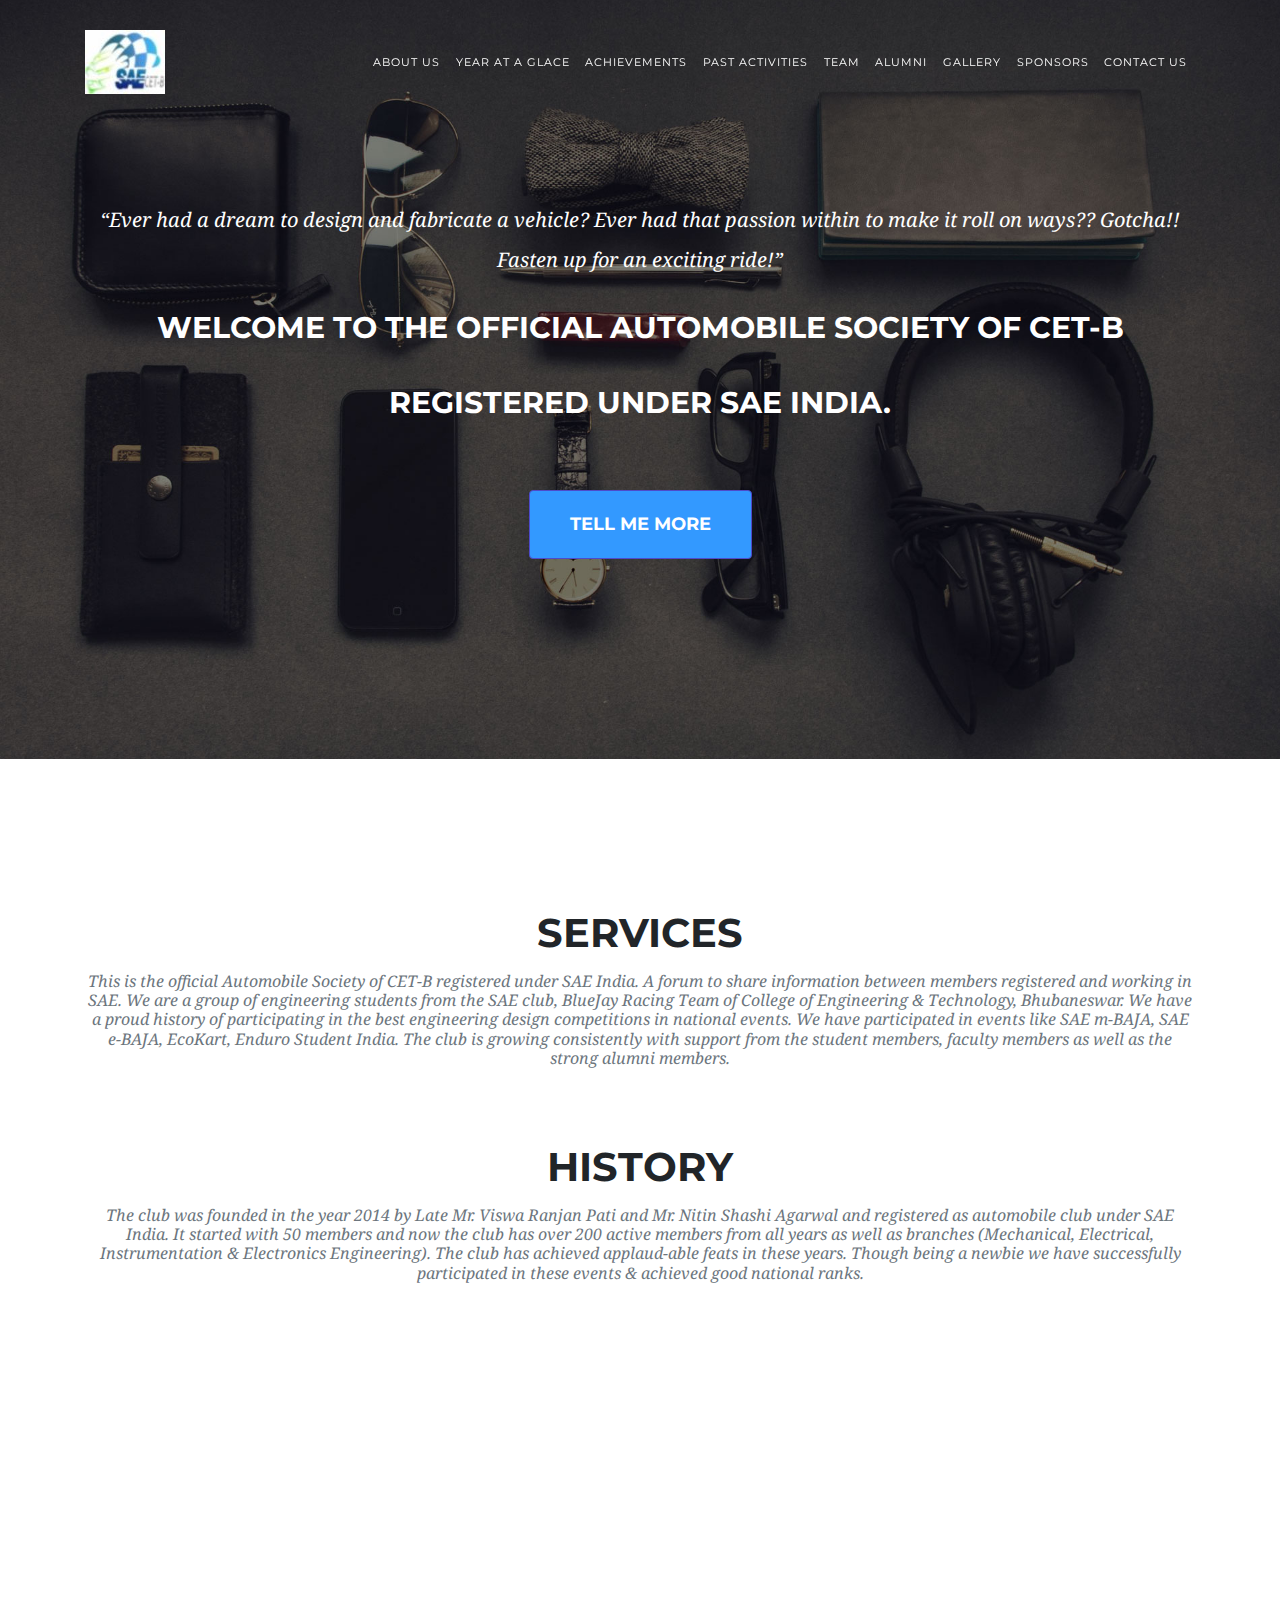
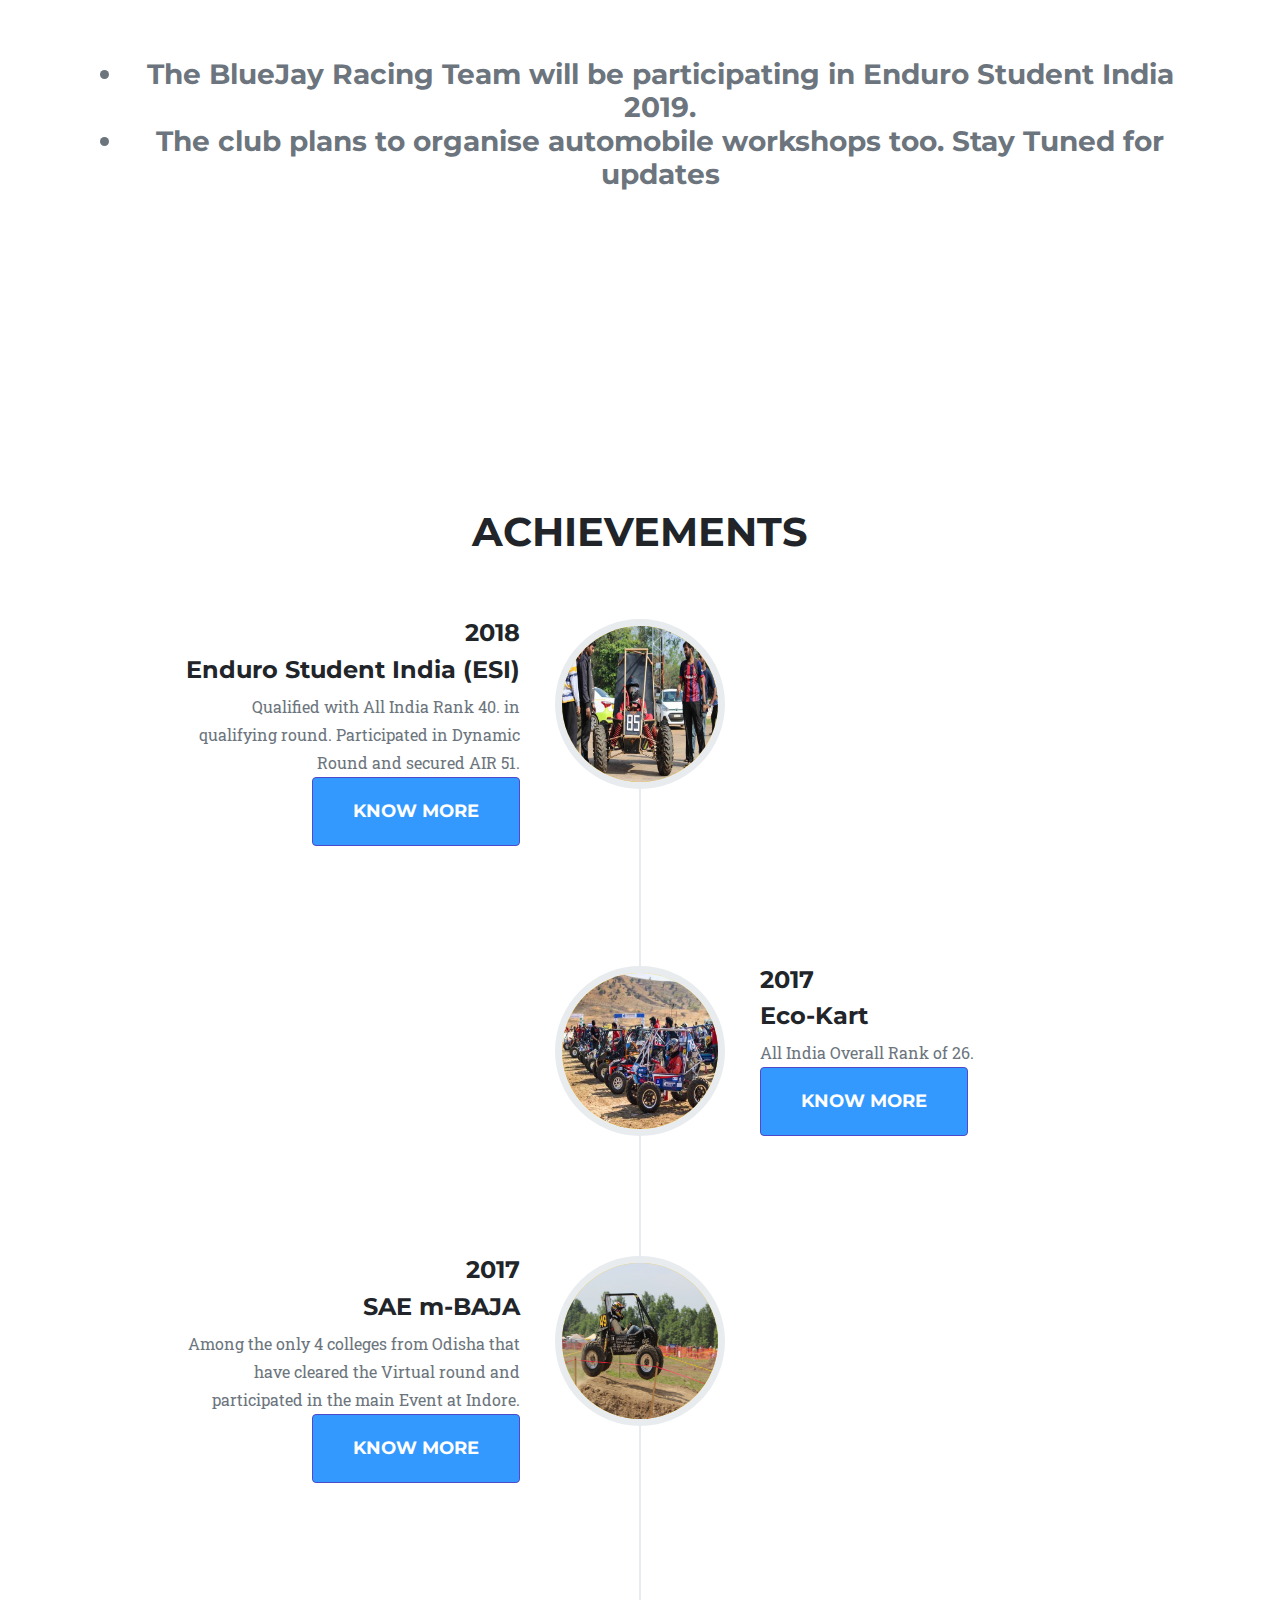
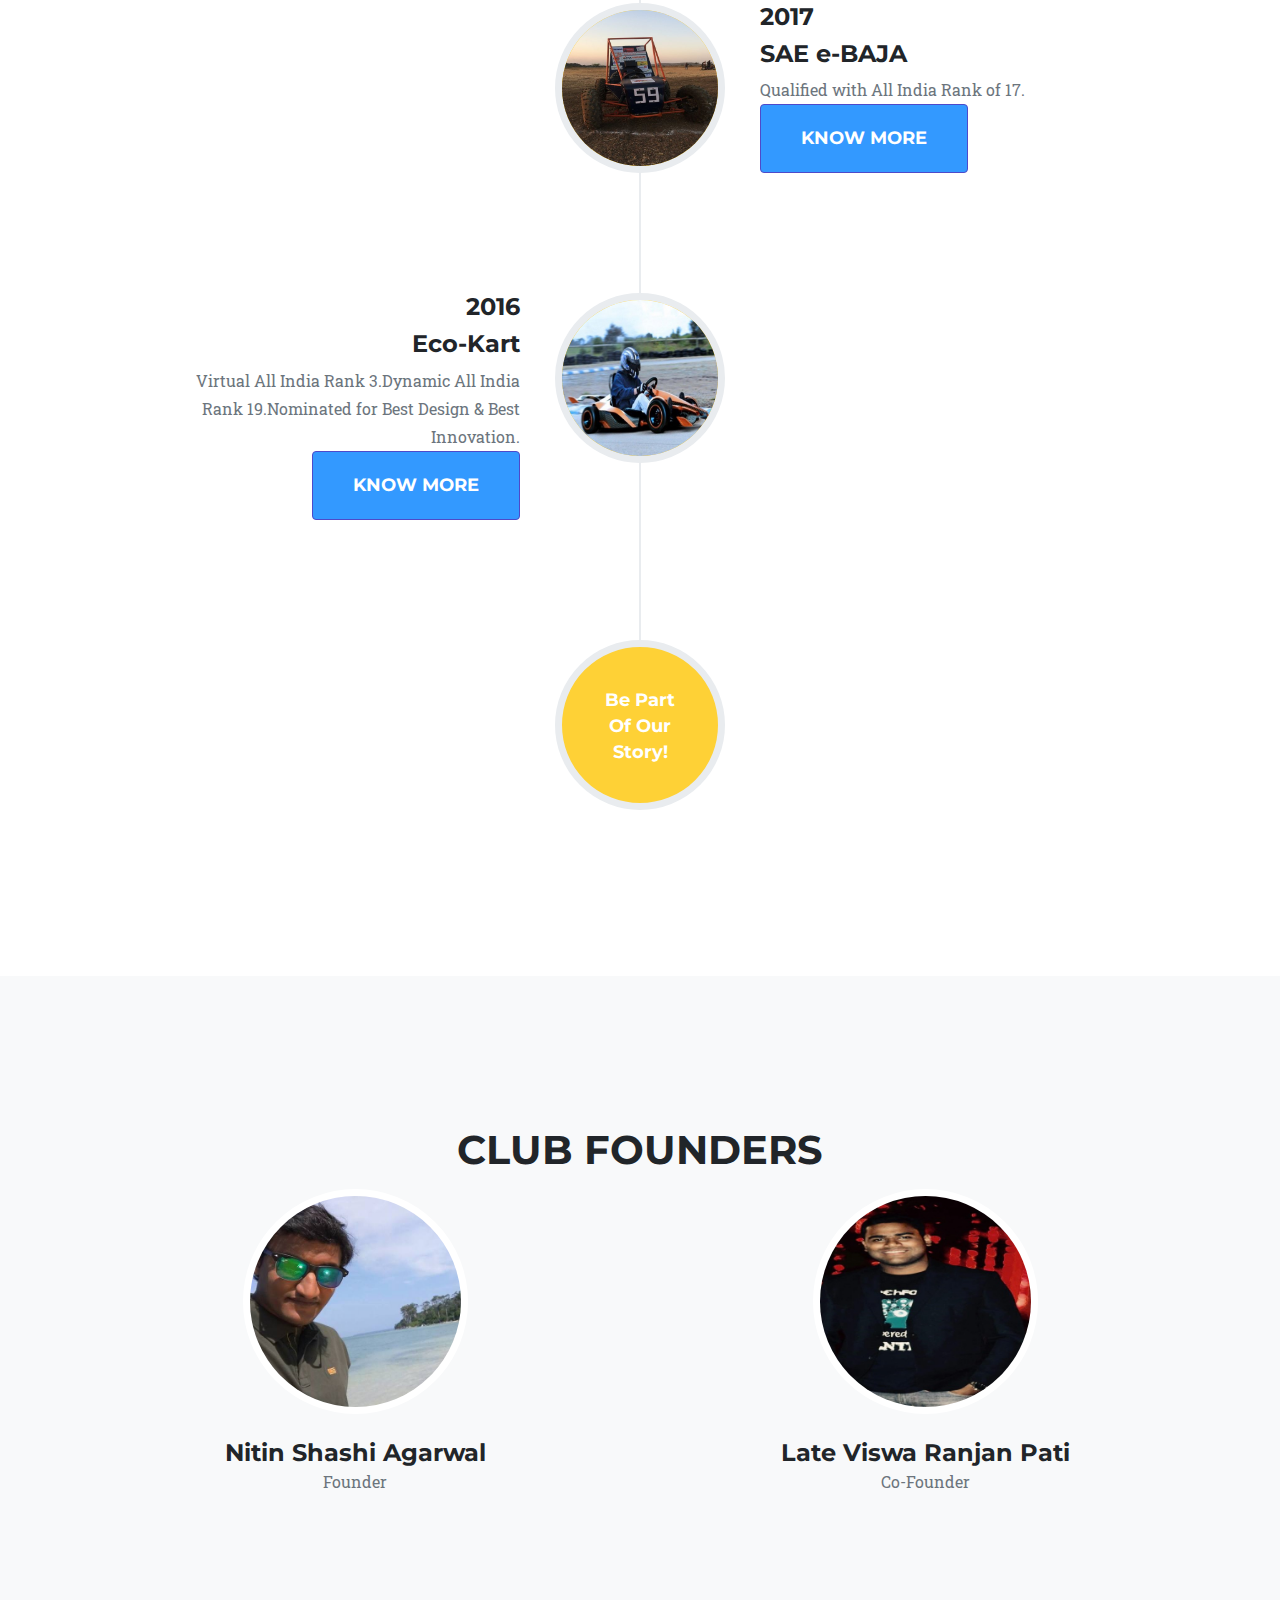
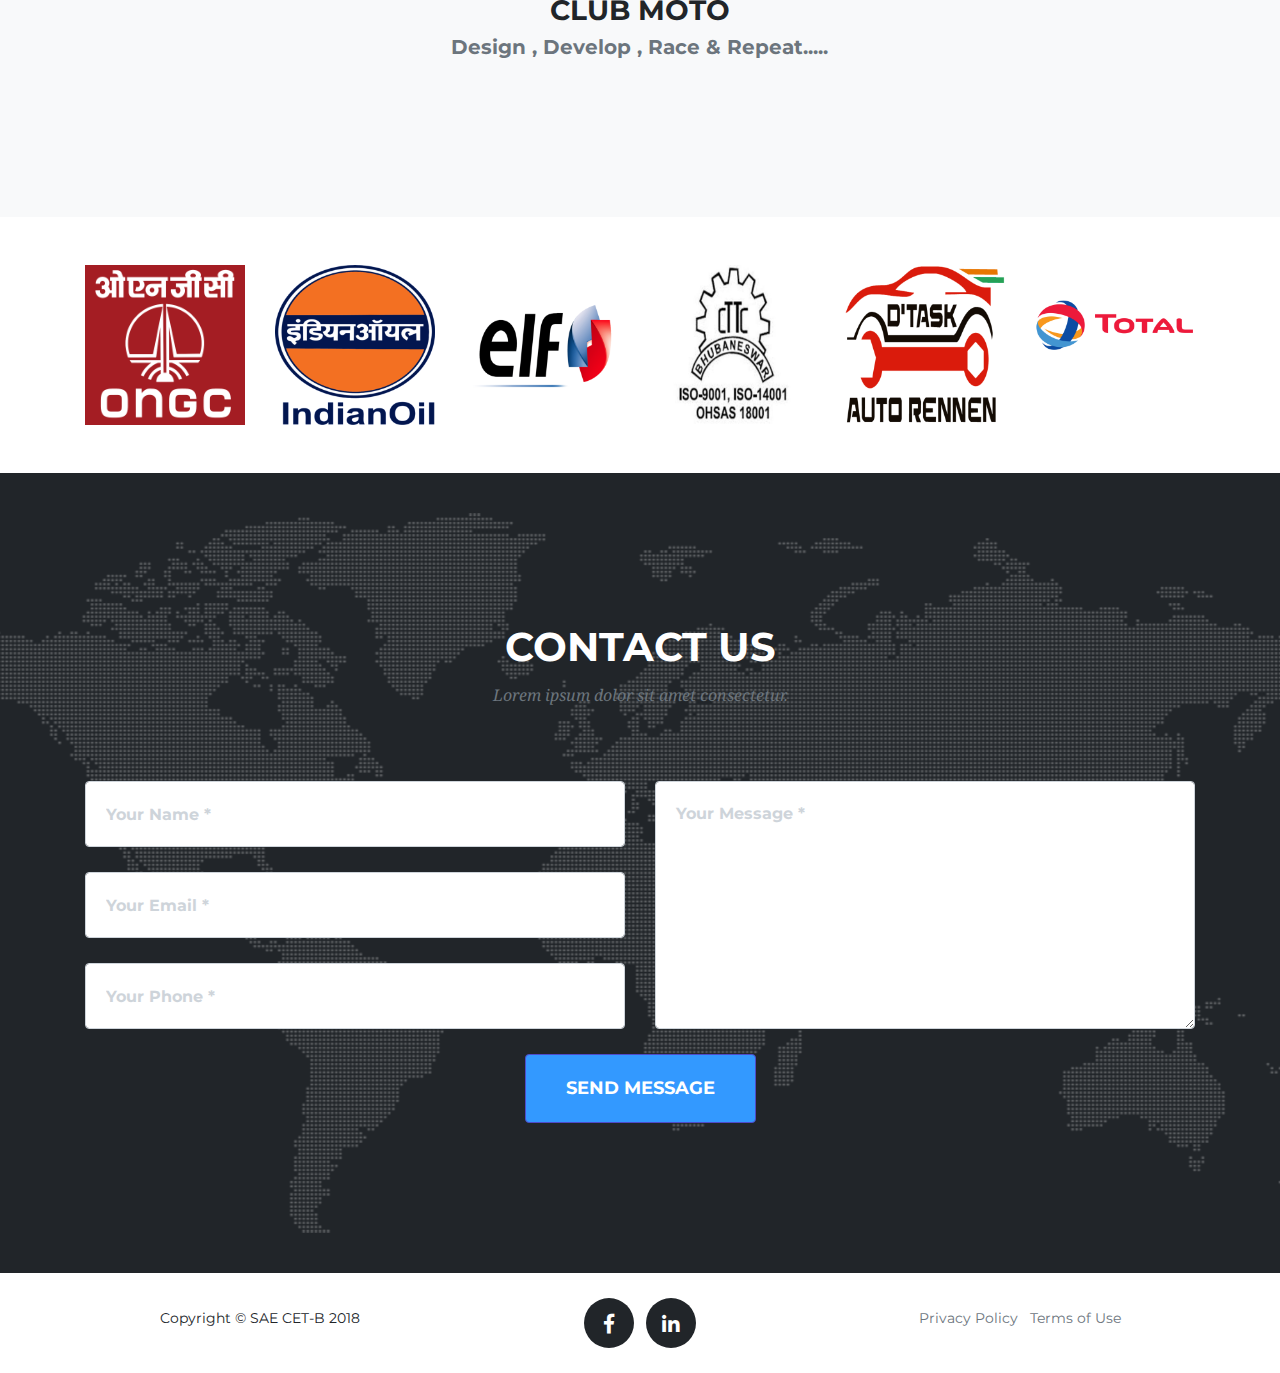
<file: index.html>
<!DOCTYPE html>
<html lang="en">

  <head>

    <meta charset="utf-8">
    <meta name="viewport" content="width=device-width, initial-scale=1, shrink-to-fit=no">
    <meta name="description" content="">
    <meta name="author" content="">

    <link rel="icon" href="img/logos/saelogo.jpg">
    <title>SAE CET-BBSR</title>


    <!-- Bootstrap core CSS -->
    <link href="vendor/bootstrap/css/bootstrap.min.css" rel="stylesheet">

    <!-- Custom fonts for this template -->
    <link href="vendor/fontawesome-free/css/all.min.css" rel="stylesheet" type="text/css">
    <link href="https://fonts.googleapis.com/css?family=Montserrat:400,700" rel="stylesheet" type="text/css">
    <link href='https://fonts.googleapis.com/css?family=Kaushan+Script' rel='stylesheet' type='text/css'>
    <link href='https://fonts.googleapis.com/css?family=Droid+Serif:400,700,400italic,700italic' rel='stylesheet' type='text/css'>
    <link href='https://fonts.googleapis.com/css?family=Roboto+Slab:400,100,300,700' rel='stylesheet' type='text/css'>

    <!-- Custom styles for this template -->
    <link href="css/agency.css" rel="stylesheet">

  </head>

  <body id="page-top">

    <!-- Navigation -->
    <nav class="navbar navbar-expand-lg navbar-dark fixed-top" id="mainNav">
      <div class="container">
        <a class="navbar-brand js-scroll-trigger" href="#page-top"><img src="img/logos/saelogo.jpg"></a>
        <button class="navbar-toggler navbar-toggler-right" type="button" data-toggle="collapse" data-target="#navbarResponsive" aria-controls="navbarResponsive" aria-expanded="false" aria-label="Toggle navigation">
          Menu
          <i class="fas fa-bars"></i>
        </button>
        <div class="collapse navbar-collapse" id="navbarResponsive">
          <ul class="navbar-nav text-uppercase ml-auto">
            <li class="nav-item">
              <a class="nav-link js-scroll-trigger" href="#about">About Us</a>
            </li>
            <li class="nav-item">
              <a class="nav-link js-scroll-trigger" href="#yaag">Year at a glace</a>
            </li>
            <li class="nav-item">
              <a class="nav-link js-scroll-trigger" href="achieve.html">Achievements</a>
            </li>
            <li class="nav-item">
              <a class="nav-link js-scroll-trigger" href="past.html">Past Activities</a>
            </li>
             <li class="nav-item">
              <a class="nav-link js-scroll-trigger" href="team.html">Team</a>
            </li>
             <li class="nav-item">
              <a class="nav-link js-scroll-trigger" href="alumni.html">Alumni</a>
            </li>
            <li class="nav-item">
              <a class="nav-link js-scroll-trigger" href="gallery.html">Gallery</a>
            </li>
            <li class="nav-item">
              <a class="nav-link js-scroll-trigger" href="sponsors.html">Sponsors</a>
            </li>
            <li class="nav-item">
              <a class="nav-link js-scroll-trigger" href="contact.html">Contact us</a>
            </li>
          </ul>
        </div>
      </div>
    </nav>

    <!-- Header -->
    <header class="masthead">
      <div class="container">
        <div class="intro-text">
          <div class="intro-lead-in">“Ever had a dream to design and fabricate a vehicle? Ever had that passion within to make it roll on ways?? Gotcha!! Fasten up for an exciting ride!”</div>
          <div class="intro-heading text-uppercase">Welcome to the official Automobile Society of CET-B registered under SAE India.</div>
          <a class="btn btn-primary btn-xl text-uppercase js-scroll-trigger" href="#about">Tell Me More</a>
        </div>
      </div>
    </header>

    <!-- Services -->
    <section id="about">
      <div class="container">
        <div class="row">
          <div class="col-lg-12 text-center">
            <h2 class="section-heading text-uppercase">Services</h2>
            <h3 class="section-subheading text-muted">This is the official Automobile Society of CET-B registered under SAE India. A forum to share information between members registered and working in SAE.
            We are a group of engineering students from the SAE club, BlueJay Racing Team of College of Engineering & Technology, Bhubaneswar. We have a proud history of participating in the best engineering design competitions in national events. We have participated in events like SAE m-BAJA, SAE e-BAJA, EcoKart, Enduro Student India. The club is growing consistently with support from the student members, faculty members as well as the strong alumni members.</h3>
            <h2 class="section-heading text-uppercase">History</h2>
            <h3 class="section-subheading text-muted">The club was founded in the year 2014 by Late Mr. Viswa Ranjan Pati and Mr. Nitin Shashi Agarwal and registered as automobile club under SAE India. It started with 50 members and now the club has over 200 active members from all years as well as branches (Mechanical, Electrical, Instrumentation & Electronics Engineering). The club has achieved applaud-able feats in these years. Though being a newbie we have successfully participated in these events & achieved good national ranks.</h3>
          </div>
        </div>
      </div>
    </section>

    <!-- Year at a glance -->
    <section id="yaag">
      <div class="container">
        <div class="row">
          <div class="col-lg-12 text-center">
            <h3 class="section-heading text-muted">
                <ul>
                  <li>
                  The BlueJay Racing Team will be participating in Enduro Student India 2019.
                  </li>
                  <li>
                    The club plans to organise automobile workshops too. Stay Tuned for updates
                  </li>
                </ul>
            </h3>
          </div>
        </div>
      </div>
    </section>


    <!-- Achievement -->
    <section id="achieve">
      <div class="container">
        <div class="row">
          <div class="col-lg-12 text-center">
            <h2 class="section-heading text-uppercase">Achievements</h2>  
            <br>
            <br>
          </div>
        </div>
        <div class="row">
          <div class="col-lg-12">
            <ul class="timeline">
              <li>
                <div class="timeline-image">
                  <img class="rounded-circle img-fluid" src="img/team/x.jpg" alt="">
                </div>
                <div class="timeline-panel">
                  <div class="timeline-heading">
                    <h4>2018</h4>
                    <h4 class="subheading">Enduro Student India (ESI)</h4>
                  </div>
                  <div class="timeline-body">
                    <p class="text-muted">Qualified with All India Rank 40. in qualifying round.
                    Participated in Dynamic Round and secured AIR 51.</p>
                    <a class="btn btn-primary btn-xl text-uppercase js-scroll-trigger" href="team.html">Know More</a>
                  </div>
                </div>
              </li>
              <li class="timeline-inverted">
                <div class="timeline-image">
                  <img class="rounded-circle img-fluid" src="img/team/y2.jpg" alt="">
                </div>
                <div class="timeline-panel">
                  <div class="timeline-heading">
                    <h4>2017</h4>
                    <h4 class="subheading">Eco-Kart</h4>
                  </div>
                  <div class="timeline-body">
                    <p class="text-muted">All India Overall Rank of 26.</p>
                    <a class="btn btn-primary btn-xl text-uppercase js-scroll-trigger" href="team.html">Know More</a>
                  </div>
                </div>
              </li>
              <li>
                <div class="timeline-image">
                  <img class="rounded-circle img-fluid" src="img/team/baja.jpg" alt="">
                </div>
                <div class="timeline-panel">
                  <div class="timeline-heading">
                    <h4>2017</h4>
                    <h4 class="subheading">SAE m-BAJA</h4>
                  </div>
                  <div class="timeline-body">
                    <p class="text-muted">Among the only 4 colleges from Odisha that have cleared the Virtual round and participated in the main Event at Indore.</p>
                    <a class="btn btn-primary btn-xl text-uppercase js-scroll-trigger" href="team.html">Know More</a>
                  </div>
                </div>
              </li>
              <li class="timeline-inverted">
                <div class="timeline-image">
                  <img class="rounded-circle img-fluid" src="img/team/t2.jpg" alt="">
                </div>
                <div class="timeline-panel">
                  <div class="timeline-heading">
                    <h4>2017</h4>
                    <h4 class="subheading">SAE e-BAJA</h4>
                  </div>
                  <div class="timeline-body">
                    <p class="text-muted">Qualified with All India Rank of 17.</p>
                    <a class="btn btn-primary btn-xl text-uppercase js-scroll-trigger" href="team.html">Know More</a>
                  </div>
                </div>
              </li>
              <li class="timeline-panel">
                <div class="timeline-image">
                  <img class="rounded-circle img-fluid" src="img/team/l2.jpg" alt="">
                </div>
                <div class="timeline-panel">
                  <div class="timeline-heading">
                    <h4>2016</h4>
                    <h4 class="subheading">Eco-Kart </h4>
                  </div>
                  <div class="timeline-body">
                    <p class="text-muted">Virtual All India Rank 3.Dynamic All India Rank 19.Nominated for Best Design & Best Innovation.</p>
                    <a class="btn btn-primary btn-xl text-uppercase js-scroll-trigger" href="team.html">Know More</a>
                  </div>
                </div>
              </li>
              <li class="timeline-inverted">
                <div class="timeline-image">
                  <h4>Be Part
                    <br>Of Our
                    <br>Story!</h4>
                </div>
              </li>
            </ul>
          </div>
        </div>
      </div>
    </section>
    
    <!-- Team -->
    <section class="bg-light" id="team">
      <div class="container">
        <div class="row">
          <div class="col-lg-12 text-center">
            <h2 class="section-heading text-uppercase">Club Founders</h2>
            
          </div>
        </div>
        <div class="row">
          <div class="col-sm-6">
            <div class="team-member">
               <img class="mx-auto rounded-circle" src="img/team/nitin.jpg" alt="">
              <h4>Nitin Shashi Agarwal</h4>
              <p class="text-muted">Founder</p>
              
            </div>
          </div>
          <div class="col-sm-6">
            <div class="team-member">
              <img class="mx-auto rounded-circle" src="img/team/viswa.jpg" alt="">
              <h4>Late Viswa Ranjan Pati</h4>
              <p class="text-muted">Co-Founder</p>
              
            </div>
          </div>
         
          </div>
        </div>
        <br/>
        <br/>
        <div class="row">
          <div class="col-lg-8 mx-auto text-center">
            <h3 class="section-heading text-uppercase">Club Moto</h3>
            <h5 class="large text-muted">Design , Develop , Race & Repeat.....</h5>
          </div>
        </div>
      </div>
    </section>


    <!-- Clients -->
    <section class="py-5" id="sponsors">
      <div class="container">
        <div class="row">
          <div class="col-md-2 col-sm-6">
            <a href="#">
              <img class="img-fluid d-block mx-auto" src="img/sponsor/ongc.png" alt="">
            </a>
          </div>
          <div class="col-md-2 col-sm-6">
            <a href="#">
              <img class="img-fluid d-block mx-auto" src="img/sponsor/indianoil2.png" alt="">
            </a>
          </div>
          <div class="col-md-2 col-sm-6">
            <a href="#">
              <img class="img-fluid d-block mx-auto" src="img/sponsor/elf.png" alt="">
            </a>
          </div>
          <div class="col-md-2 col-sm-6">
            <a href="#">
              <img class="img-fluid d-block mx-auto" src="img/sponsor/cttc.jpg" alt="">
            </a>
          </div>
          <div class="col-md-2 col-sm-6">
            <a href="#">
              <img class="img-fluid d-block mx-auto" src="img/sponsor/d_task.png" alt="">
            </a>
          </div>
          <div class="col-md-2 col-sm-6">
            <a href="#">
              <img class="img-fluid d-block mx-auto" src="img/sponsor/total.png" alt="">
            </a>
          </div>
        </div>
      </div>
    </section>

    <!-- Contact -->
    <section id="contact">
      <div class="container">
        <div class="row">
          <div class="col-lg-12 text-center">
            <h2 class="section-heading text-uppercase">Contact Us</h2>
            <h3 class="section-subheading text-muted">Lorem ipsum dolor sit amet consectetur.</h3>
          </div>
        </div>
        <div class="row">
          <div class="col-lg-12">
            <form id="contactForm" name="sentMessage" novalidate="novalidate">
              <div class="row">
                <div class="col-md-6">
                  <div class="form-group">
                    <input class="form-control" id="name" type="text" placeholder="Your Name *" required="required" data-validation-required-message="Please enter your name.">
                    <p class="help-block text-danger"></p>
                  </div>
                  <div class="form-group">
                    <input class="form-control" id="email" type="email" placeholder="Your Email *" required="required" data-validation-required-message="Please enter your email address.">
                    <p class="help-block text-danger"></p>
                  </div>
                  <div class="form-group">
                    <input class="form-control" id="phone" type="tel" placeholder="Your Phone *" required="required" data-validation-required-message="Please enter your phone number.">
                    <p class="help-block text-danger"></p>
                  </div>
                </div>
                <div class="col-md-6">
                  <div class="form-group">
                    <textarea class="form-control" id="message" placeholder="Your Message *" required="required" data-validation-required-message="Please enter a message."></textarea>
                    <p class="help-block text-danger"></p>
                  </div>
                </div>
                <div class="clearfix"></div>
                <div class="col-lg-12 text-center">
                  <div id="success"></div>
                  <button id="sendMessageButton" class="btn btn-primary btn-xl text-uppercase" type="submit">Send Message</button>
                </div>
              </div>
            </form>
          </div>
        </div>
      </div>
    </section>

    <!-- Footer -->
    <footer>
      <div class="container">
        <div class="row">
          <div class="col-md-4">
            <span class="copyright">Copyright &copy; SAE CET-B 2018</span>
          </div>
          <div class="col-md-4">
            <ul class="list-inline social-buttons">
              
              <li class="list-inline-item">
                <a href=" https://www.facebook.com/sae.cetbhubaneswar/">
                  <i class="fab fa-facebook-f"></i>
                </a>
              </li>
              <li class="list-inline-item">
                <a href="https://www.linkedin.com/company/saecetb/">
                  <i class="fab fa-linkedin-in"></i>
                </a>
              </li>
            </ul>
          </div>
          <div class="col-md-4">
            <ul class="list-inline quicklinks">
              <li class="list-inline-item">
                <a href="#">Privacy Policy</a>
              </li>
              <li class="list-inline-item">
                <a href="#">Terms of Use</a>
              </li>
            </ul>
          </div>
        </div>
      </div>
    </footer>

    

    <!-- Bootstrap core JavaScript -->
    <script src="vendor/jquery/jquery.min.js"></script>
    <script src="vendor/bootstrap/js/bootstrap.bundle.min.js"></script>

    <!-- Plugin JavaScript -->
    <script src="vendor/jquery-easing/jquery.easing.min.js"></script>

    <!-- Contact form JavaScript -->
    <script src="js/jqBootstrapValidation.js"></script>
    <script src="js/contact_me.js"></script>

    <!-- Custom scripts for this template -->
    <script src="js/agency.min.js"></script>

  </body>

</html>
</file>
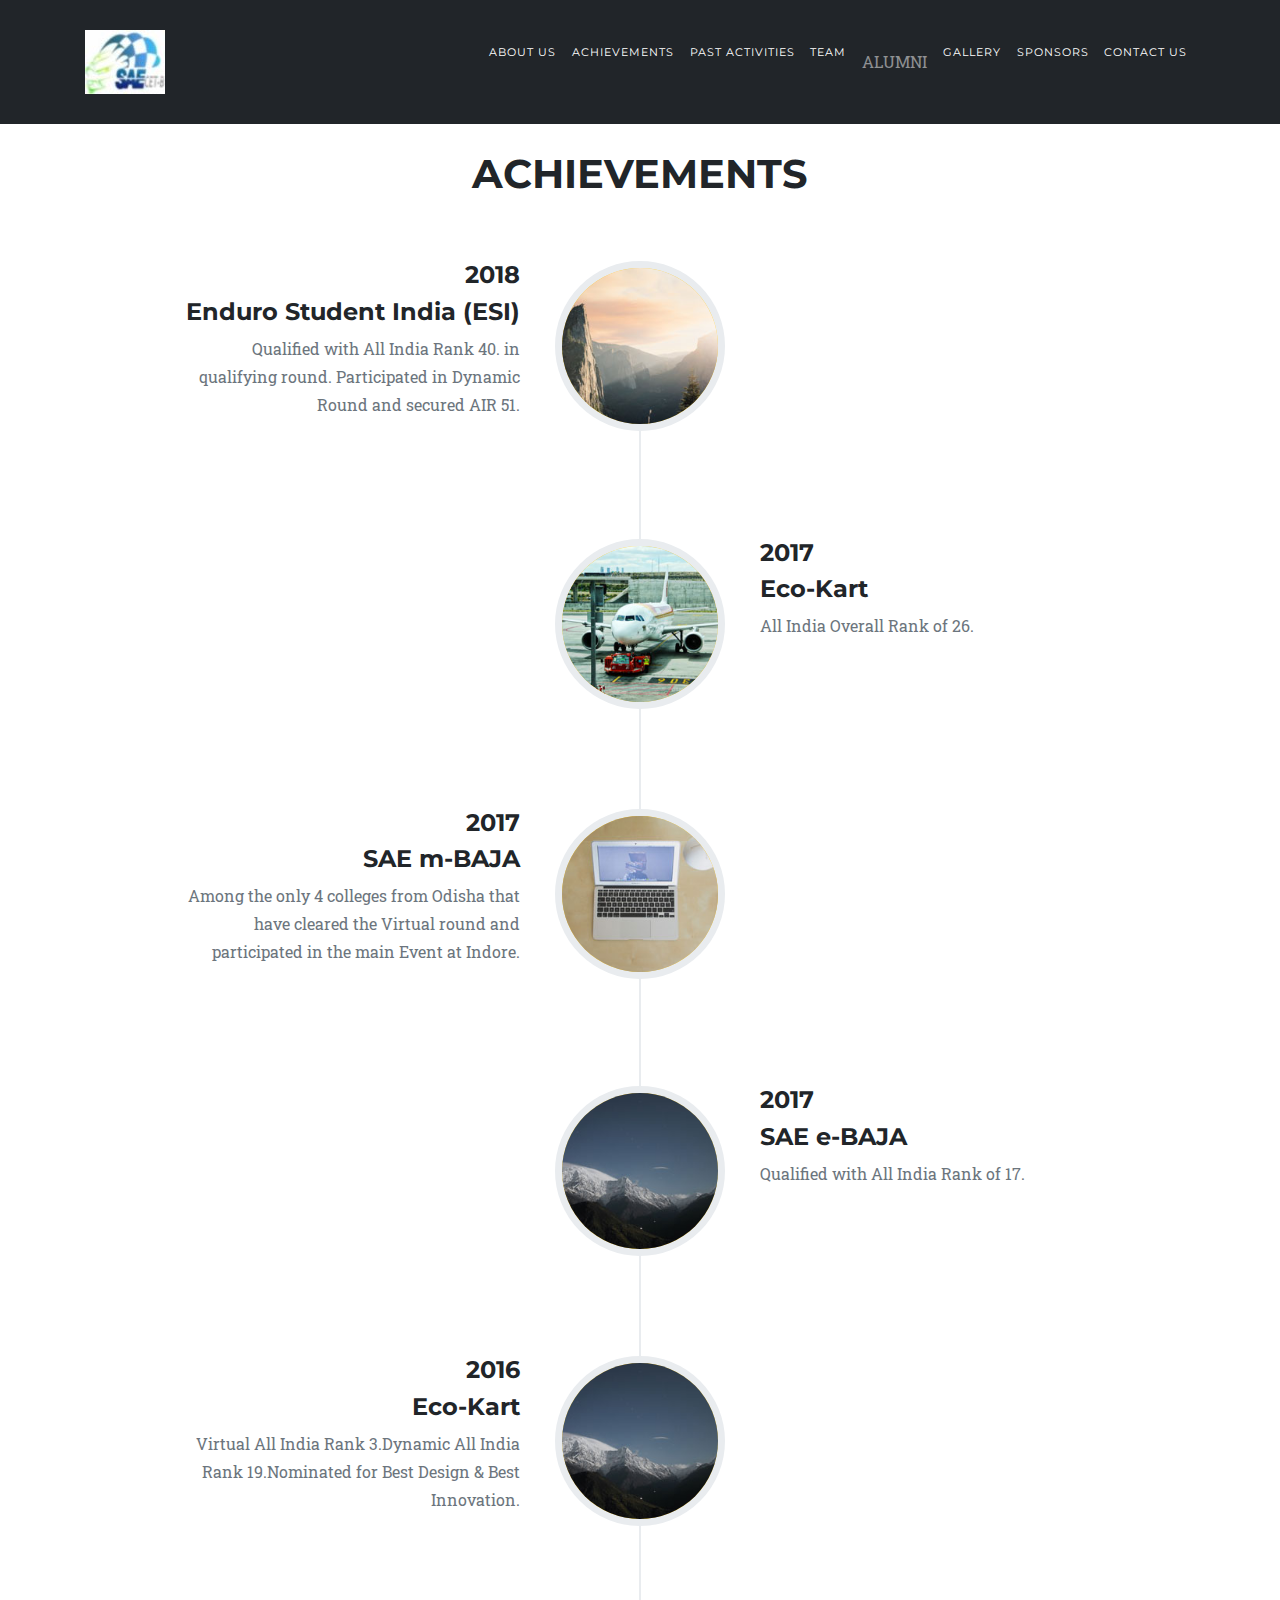
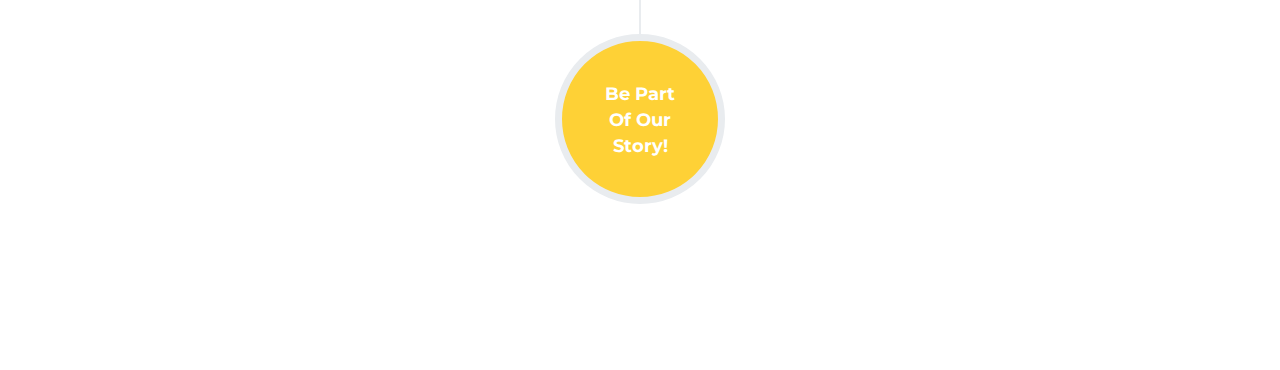
<file: achieve.html>
<!DOCTYPE html>
<html lang="en">

  <head>

    <meta charset="utf-8">
    <meta name="viewport" content="width=device-width, initial-scale=1, shrink-to-fit=no">
    <meta name="description" content="">
    <meta name="author" content="">

    <title>Agency - Start Bootstrap Theme</title>

    <!-- Bootstrap core CSS -->
    <link href="vendor/bootstrap/css/bootstrap.min.css" rel="stylesheet">

    <!-- Custom fonts for this template -->
    <link href="vendor/fontawesome-free/css/all.min.css" rel="stylesheet" type="text/css">
    <link href="https://fonts.googleapis.com/css?family=Montserrat:400,700" rel="stylesheet" type="text/css">
    <link href='https://fonts.googleapis.com/css?family=Kaushan+Script' rel='stylesheet' type='text/css'>
    <link href='https://fonts.googleapis.com/css?family=Droid+Serif:400,700,400italic,700italic' rel='stylesheet' type='text/css'>
    <link href='https://fonts.googleapis.com/css?family=Roboto+Slab:400,100,300,700' rel='stylesheet' type='text/css'>

    <!-- Custom styles for this template -->
    <link href="css/agency.css" rel="stylesheet">

  </head>

  <body id="page-top">

    <!-- Navigation -->
    <nav class="navbar navbar-expand-lg navbar-dark fixed-top" id="mainNav" style="background-color: #212529">
      <div class="container">
        <a class="navbar-brand js-scroll-trigger" href="#page-top"><img src="img/logos/saelogo.jpg"></a>
        <button class="navbar-toggler navbar-toggler-right" type="button" data-toggle="collapse" data-target="#navbarResponsive" aria-controls="navbarResponsive" aria-expanded="false" aria-label="Toggle navigation">
          Menu
          <i class="fas fa-bars"></i>
        </button>
        <div class="collapse navbar-collapse" id="navbarResponsive">
          <ul class="navbar-nav text-uppercase ml-auto">
            <li class="nav-item">
              <a class="nav-link js-scroll-trigger" href="index.html">About Us</a>
            </li>
            <li class="nav-item">
              <a class="nav-link js-scroll-trigger" href="achieve.html">Achievements</a>
            </li>
            <li class="nav-item">
              <a class="nav-link js-scroll-trigger" href="past.html">Past Activities</a>
            </li>
             <li class="nav-item">
            <li class="nav-item">
              <a class="nav-link js-scroll-trigger" href="team.html">Team</a>
            </li>
              <a class="nav-link js-scroll-trigger" href="alumni.html">Alumni</a>
            </li>
            <li class="nav-item">
              <a class="nav-link js-scroll-trigger" href="gallery.html">Gallery</a>
            </li>
            <li class="nav-item">
              <a class="nav-link js-scroll-trigger" href="Sponsors.html">Sponsors</a>
            </li>
            <li class="nav-item">
              <a class="nav-link js-scroll-trigger" href="contact.html">Contact us</a>
            </li>
          </ul>
        </div>
      </div>
    </nav>
 <!-- Achievement -->
    <section id="achieve">
      <div class="container">
        <div class="row">
          <div class="col-lg-12 text-center">
            <h2 class="section-heading text-uppercase">Achievements</h2>  
            <br>
            <br>
          </div>
        </div>
        <div class="row">
          <div class="col-lg-12">
            <ul class="timeline">
              <li>
                <div class="timeline-image">
                  <img class="rounded-circle img-fluid" src="img/about/1.jpg" alt="">
                </div>
                <div class="timeline-panel">
                  <div class="timeline-heading">
                    <h4>2018</h4>
                    <h4 class="subheading">Enduro Student India (ESI)</h4>
                  </div>
                  <div class="timeline-body">
                    <p class="text-muted">Qualified with All India Rank 40. in qualifying round.
                    Participated in Dynamic Round and secured AIR 51.</p>
                  </div>
                </div>
              </li>
              <li class="timeline-inverted">
                <div class="timeline-image">
                  <img class="rounded-circle img-fluid" src="img/about/2.jpg" alt="">
                </div>
                <div class="timeline-panel">
                  <div class="timeline-heading">
                    <h4>2017</h4>
                    <h4 class="subheading">Eco-Kart</h4>
                  </div>
                  <div class="timeline-body">
                    <p class="text-muted">All India Overall Rank of 26.</p>
                  </div>
                </div>
              </li>
              <li>
                <div class="timeline-image">
                  <img class="rounded-circle img-fluid" src="img/about/3.jpg" alt="">
                </div>
                <div class="timeline-panel">
                  <div class="timeline-heading">
                    <h4>2017</h4>
                    <h4 class="subheading">SAE m-BAJA</h4>
                  </div>
                  <div class="timeline-body">
                    <p class="text-muted">Among the only 4 colleges from Odisha that have cleared the Virtual round and participated in the main Event at Indore.</p>
                  </div>
                </div>
              </li>
              <li class="timeline-inverted">
                <div class="timeline-image">
                  <img class="rounded-circle img-fluid" src="img/about/4.jpg" alt="">
                </div>
                <div class="timeline-panel">
                  <div class="timeline-heading">
                    <h4>2017</h4>
                    <h4 class="subheading">SAE e-BAJA</h4>
                  </div>
                  <div class="timeline-body">
                    <p class="text-muted">Qualified with All India Rank of 17.</p>
                  </div>
                </div>
              </li>
              <li class="timeline-panel">
                <div class="timeline-image">
                  <img class="rounded-circle img-fluid" src="img/about/4.jpg" alt="">
                </div>
                <div class="timeline-panel">
                  <div class="timeline-heading">
                    <h4>2016</h4>
                    <h4 class="subheading">Eco-Kart </h4>
                  </div>
                  <div class="timeline-body">
                    <p class="text-muted">Virtual All India Rank 3.Dynamic All India Rank 19.Nominated for Best Design & Best Innovation.</p>
                  </div>
                </div>
              </li>
              <li class="timeline-inverted">
                <div class="timeline-image">
                  <h4>Be Part
                    <br>Of Our
                    <br>Story!</h4>
                </div>
              </li>
            </ul>
          </div>
        </div>
      </div>
    </section>
    

    <!-- Bootstrap core JavaScript -->
    <script src="vendor/jquery/jquery.min.js"></script>
    <script src="vendor/bootstrap/js/bootstrap.bundle.min.js"></script>

    <!-- Plugin JavaScript -->
    <script src="vendor/jquery-easing/jquery.easing.min.js"></script>

    <!-- Contact form JavaScript -->
    <script src="js/jqBootstrapValidation.js"></script>
    <script src="js/contact_me.js"></script>

    <!-- Custom scripts for this template -->
    <script src="js/agency.min.js"></script>

  </body>

</html>
</file>
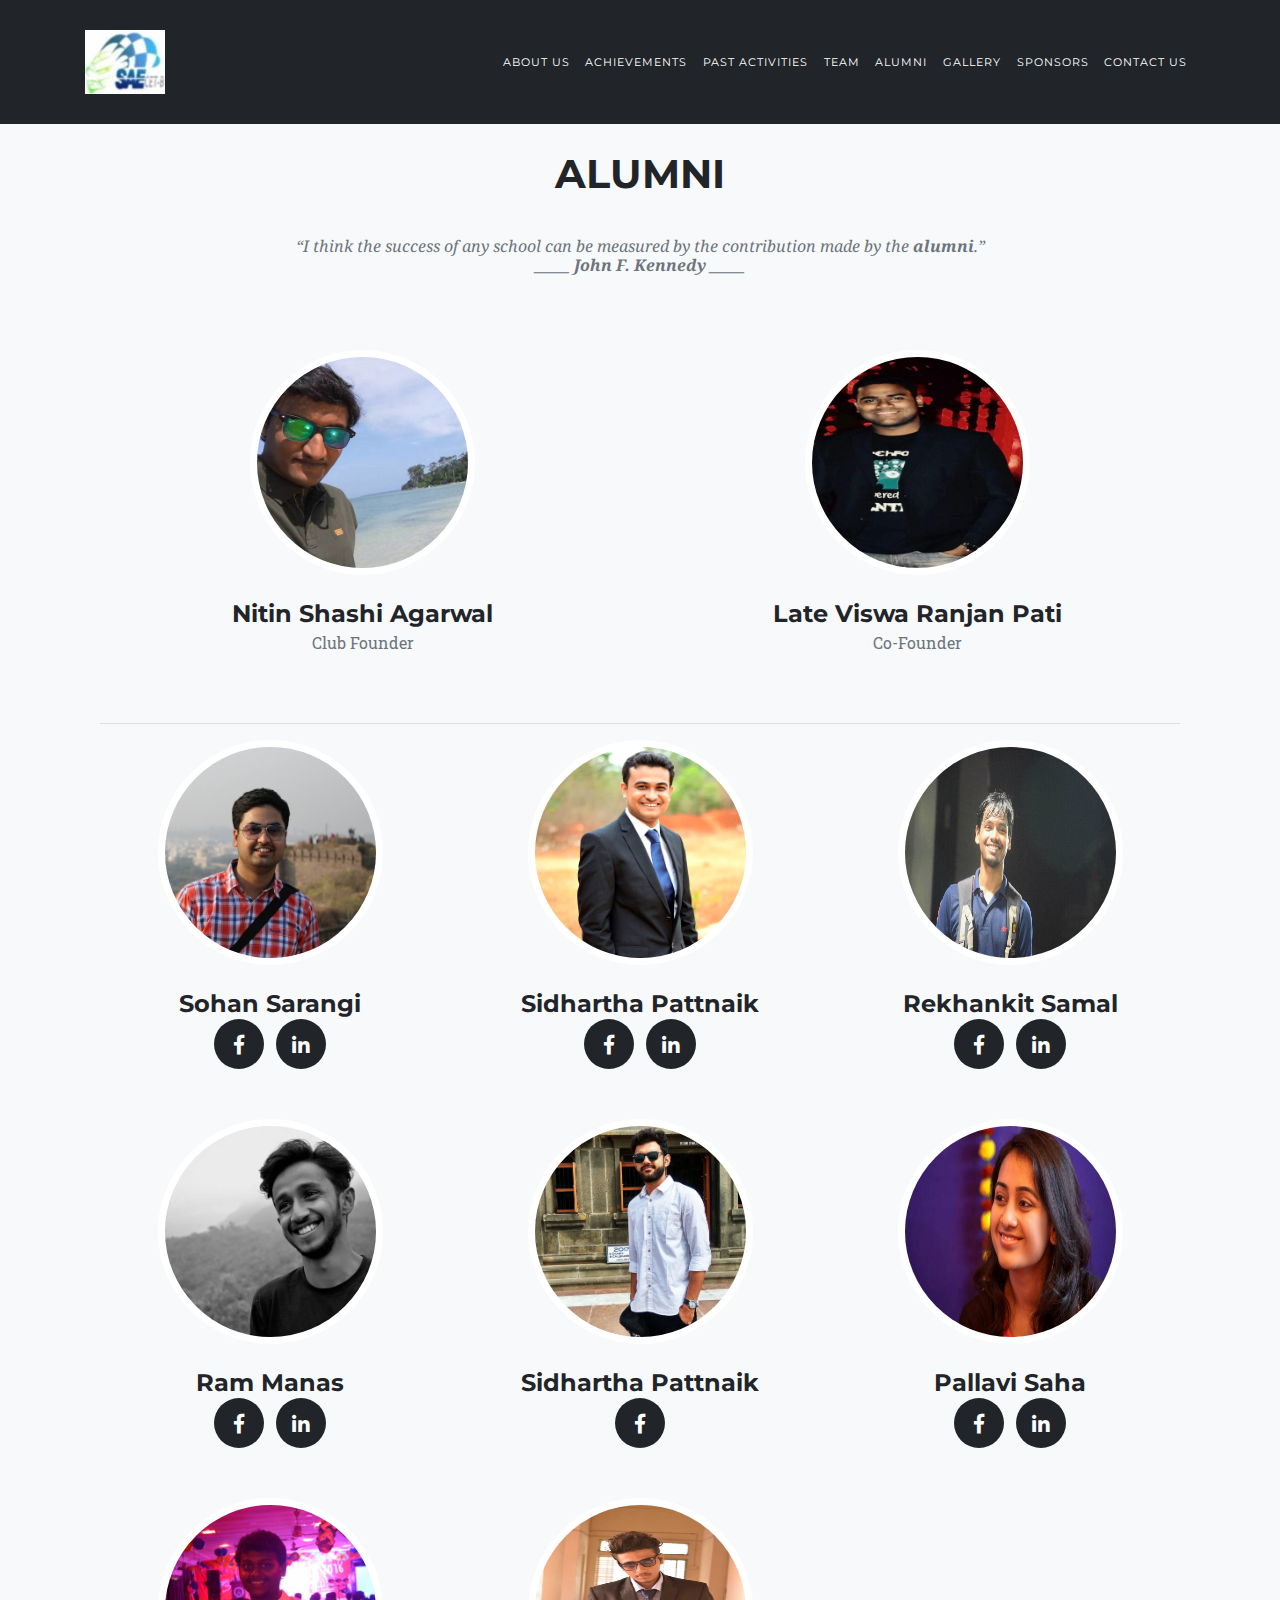
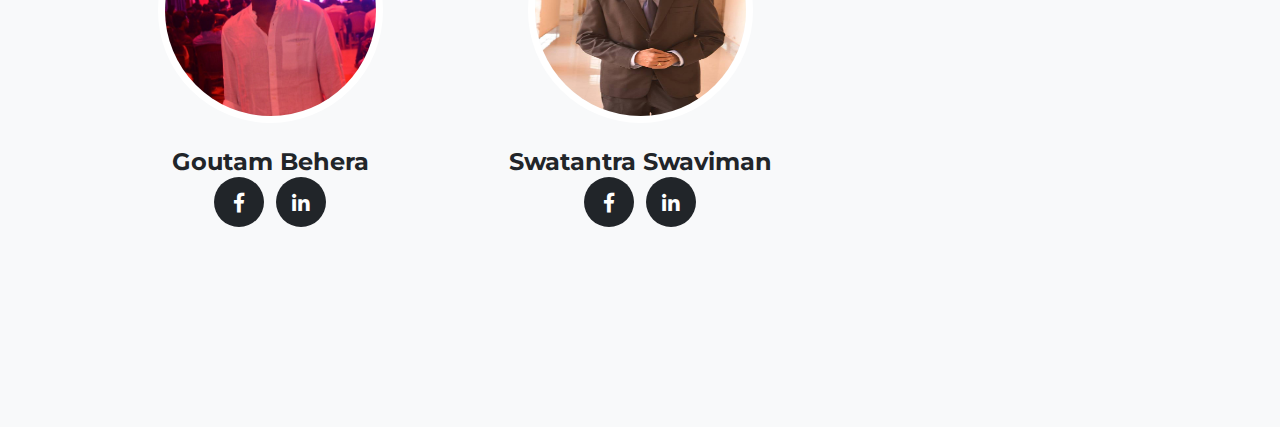
<file: alumni.html>
<!DOCTYPE html>
<html lang="en">

  <head>

    <meta charset="utf-8">
    <meta name="viewport" content="width=device-width, initial-scale=1, shrink-to-fit=no">
    <meta name="description" content="">
    <meta name="author" content="">
    <link rel="icon" href ="img/logos/saelogo.jpg">
    <title>Alumni</title>

    <!-- Bootstrap core CSS -->
    <link href="vendor/bootstrap/css/bootstrap.min.css" rel="stylesheet">

    <!-- Custom fonts for this template -->
    <link href="vendor/fontawesome-free/css/all.min.css" rel="stylesheet" type="text/css">
    <link href="https://fonts.googleapis.com/css?family=Montserrat:400,700" rel="stylesheet" type="text/css">
    <link href='https://fonts.googleapis.com/css?family=Kaushan+Script' rel='stylesheet' type='text/css'>
    <link href='https://fonts.googleapis.com/css?family=Droid+Serif:400,700,400italic,700italic' rel='stylesheet' type='text/css'>
    <link href='https://fonts.googleapis.com/css?family=Roboto+Slab:400,100,300,700' rel='stylesheet' type='text/css'>

    <!-- Custom styles for this template -->
    <link href="css/agency.css" rel="stylesheet">

  </head>

  <body id="page-top">

    <!-- Navigation -->
    <nav class="navbar navbar-expand-lg navbar-dark fixed-top" id="mainNav" style="background-color: #212529">
      <div class="container">
        <a class="navbar-brand js-scroll-trigger" href="index.html"><img src="img/logos/saelogo.jpg"></a>
        <button class="navbar-toggler navbar-toggler-right" type="button" data-toggle="collapse" data-target="#navbarResponsive" aria-controls="navbarResponsive" aria-expanded="false" aria-label="Toggle navigation">
          Menu
          <i class="fas fa-bars"></i>
        </button>
        <div class="collapse navbar-collapse" id="navbarResponsive">
          <ul class="navbar-nav text-uppercase ml-auto">
            <li class="nav-item">
              <a class="nav-link js-scroll-trigger" href="index.html">About Us</a>
            </li>
            <li class="nav-item">
              <a class="nav-link js-scroll-trigger" href="achieve.html">Achievements</a>
            </li>
            <li class="nav-item">
              <a class="nav-link js-scroll-trigger" href="past.html">Past Activities</a>
            </li>
            <li class="nav-item">
              <a class="nav-link js-scroll-trigger" href="team.html">Team</a>
            </li>
             <li class="nav-item">
              <a class="nav-link js-scroll-trigger" href="alumni.html">Alumni</a>
            </li>
            <li class="nav-item">
              <a class="nav-link js-scroll-trigger" href="gallery.html">Gallery</a>
            </li>
            <li class="nav-item">
              <a class="nav-link js-scroll-trigger" href="Sponsors.html">Sponsors</a>
            </li>
            <li class="nav-item">
              <a class="nav-link js-scroll-trigger" href="contact.html">Contact us</a>
            </li>
          </ul>
        </div>
      </div>
    </nav>

    <!-- Team -->
    <section class="bg-light" id="team">
      <div class="container">
        <div class="row">
          <div class="col-lg-12 text-center">
            <h2 class="section-heading text-uppercase">Alumni</h2></div>
        </div>
        <br>
        <div class="container">
        <div class="row">
          <div class="col-lg-12 text-center">
            <h3 class="section-subheading text-muted">“I think the success of any school can be measured by the contribution made by the <b>alumni</b>.”<br><b>_____ John F. Kennedy _____</b> </h3>
          </div>
        </div>
        <div class="row">
          <div class="col-lg-6 col-sm-6">
            <div class="team-member">
               <img class="mx-auto rounded-circle" src="img/team/nitin.jpg" alt="">
              <h4>Nitin Shashi Agarwal</h4>
              <p class="text-muted">Club Founder</p>
            </div>
          </div>
          <div class="col-lg-6 col-sm-6">
            <div class="team-member">
              <img class="mx-auto rounded-circle" src="img/team/viswa.jpg" alt="">
              <h4>Late Viswa Ranjan Pati</h4>
              <p class="text-muted">Co-Founder</p>
            </div>
          </div>
        </div>
          <hr>
          <div class="row">
          <div class="col-sm-4">
            <div class="team-member">
              <img class="mx-auto rounded-circle" src="img/team/sohan.jpg" alt="">
              <h4>Sohan Sarangi</h4>
              
              <ul class="list-inline social-buttons">
               
                <li class="list-inline-item">
                  <a href="https://www.facebook.com/sohansarangi26">
                    <i class="fab fa-facebook-f"></i>
                  </a>
                </li>
                <li class="list-inline-item">
                  <a href="https://www.linkedin.com/in/sohan-sarangi-705a7a79/">
                    <i class="fab fa-linkedin-in"></i>
                  </a>
                </li>
              </ul>
              
            </div>
          </div>
          <div class="col-sm-4">
            <div class="team-member">
              <img class="mx-auto rounded-circle" src="img/team/sidharth.jpg" alt="">
              <h4>Sidhartha Pattnaik</h4>
              
              <ul class="list-inline social-buttons">
               
                <li class="list-inline-item">
                  <a href="https://www.facebook.com/siddharth.r.pattnaik">
                    <i class="fab fa-facebook-f"></i>
                  </a>
                </li>
                <li class="list-inline-item">
                  <a href="https://www.linkedin.com/in/sidharthapattnaik/">
                    <i class="fab fa-linkedin-in"></i>
                  </a>
                </li>
              </ul>
             
            </div>
          </div>
          <div class="col-sm-4">
            <div class="team-member">
               <img class="mx-auto rounded-circle" src="img/team/rekha.jpg" alt="">
              <h4>Rekhankit Samal</h4>
              
              <ul class="list-inline social-buttons">
               
                <li class="list-inline-item">
                  <a href="https://www.facebook.com/rekhankit.samal">
                    <i class="fab fa-facebook-f"></i>
                  </a>
                </li>
                <li class="list-inline-item">
                  <a href="https://www.linkedin.com/in/rekhankit-samal-463844104">
                    <i class="fab fa-linkedin-in"></i>
                  </a>
                </li>
              </ul>
              
            </div>
          </div>
          <div class="col-sm-4">
            <div class="team-member">
              <img class="mx-auto rounded-circle" src="img/team/ram.jpg" alt="">
              <h4>Ram Manas</h4>
              
              <ul class="list-inline social-buttons">
               
                <li class="list-inline-item">
                  <a href="https://www.facebook.com/ram.manas.7">
                    <i class="fab fa-facebook-f"></i>
                  </a>
                </li>
                <li class="list-inline-item">
                  <a href="https://www.linkedin.com/in/ram-manas-6212aa158">
                    <i class="fab fa-linkedin-in"></i>
                  </a>
                </li>
              </ul>
             
            </div>
          </div>
          <div class="col-sm-4">
            <div class="team-member">
              <img class="mx-auto rounded-circle" src="img/team/himesh.jpg" alt="">
              <h4>Sidhartha Pattnaik</h4>
              
              <ul class="list-inline social-buttons">
               
                <li class="list-inline-item">
                  <a href="https://www.facebook.com/himesh.chachra">
                    <i class="fab fa-facebook-f"></i>
                  </a>
                </li>
                
              </ul>
             
            </div>
          </div>
          <div class="col-sm-4">
            <div class="team-member">
               <img class="mx-auto rounded-circle" src="img/team/pallavi.jpg" alt="">
              <h4>Pallavi Saha</h4>
              
              <ul class="list-inline social-buttons">
               
                <li class="list-inline-item">
                  <a href="https://www.facebook.com/profile.php?id=100002436356182">
                    <i class="fab fa-facebook-f"></i>
                  </a>
                </li>
                <li class="list-inline-item">
                  <a href="https://www.linkedin.com/in/pallavi-saha-5ba367b5">
                    <i class="fab fa-linkedin-in"></i>
                  </a>
                </li>
              </ul>
              
            </div>
          </div>
          <div class="col-sm-4">
            <div class="team-member">
              <img class="mx-auto rounded-circle" src="img/team/goutam.jpg" alt="">
              <h4>Goutam Behera</h4>
              
              <ul class="list-inline social-buttons">
               
                <li class="list-inline-item">
                  <a href="https://www.facebook.com/goutam.behera.545">
                    <i class="fab fa-facebook-f"></i>
                  </a>
                </li>
                <li class="list-inline-item">
                  <a href="https://www.linkedin.com/in/goutam-behera-453a52124">
                    <i class="fab fa-linkedin-in"></i>
                  </a>
                </li>
              </ul>
             
            </div>
          </div>
          <div class="col-sm-4">
            <div class="team-member">
              <img class="mx-auto rounded-circle" src="img/team/swa.jpg" alt="">
              <h4>Swatantra Swaviman</h4>
              
              <ul class="list-inline social-buttons">
               
                <li class="list-inline-item">
                  <a href="https://www.facebook.com/swatantra.swaviman">
                    <i class="fab fa-facebook-f"></i>
                  </a>
                </li>

                <li class="list-inline-item">
                  <a href="https://www.linkedin.com/in/swatantra-swaviman-das-673571138">
                    <i class="fab fa-linkedin-in"></i>
                  </a>
                </li>
                
              </ul>
             
            </div>
          </div>
        </div>
       
    </section>

    <!-- Bootstrap core JavaScript -->
    <script src="vendor/jquery/jquery.min.js"></script>
    <script src="vendor/bootstrap/js/bootstrap.bundle.min.js"></script>

    <!-- Plugin JavaScript -->
    <script src="vendor/jquery-easing/jquery.easing.min.js"></script>

    <!-- Contact form JavaScript -->
    <script src="js/jqBootstrapValidation.js"></script>
    <script src="js/contact_me.js"></script>

    <!-- Custom scripts for this template -->
    <script src="js/agency.min.js"></script>

  </body>

</html>
</file>
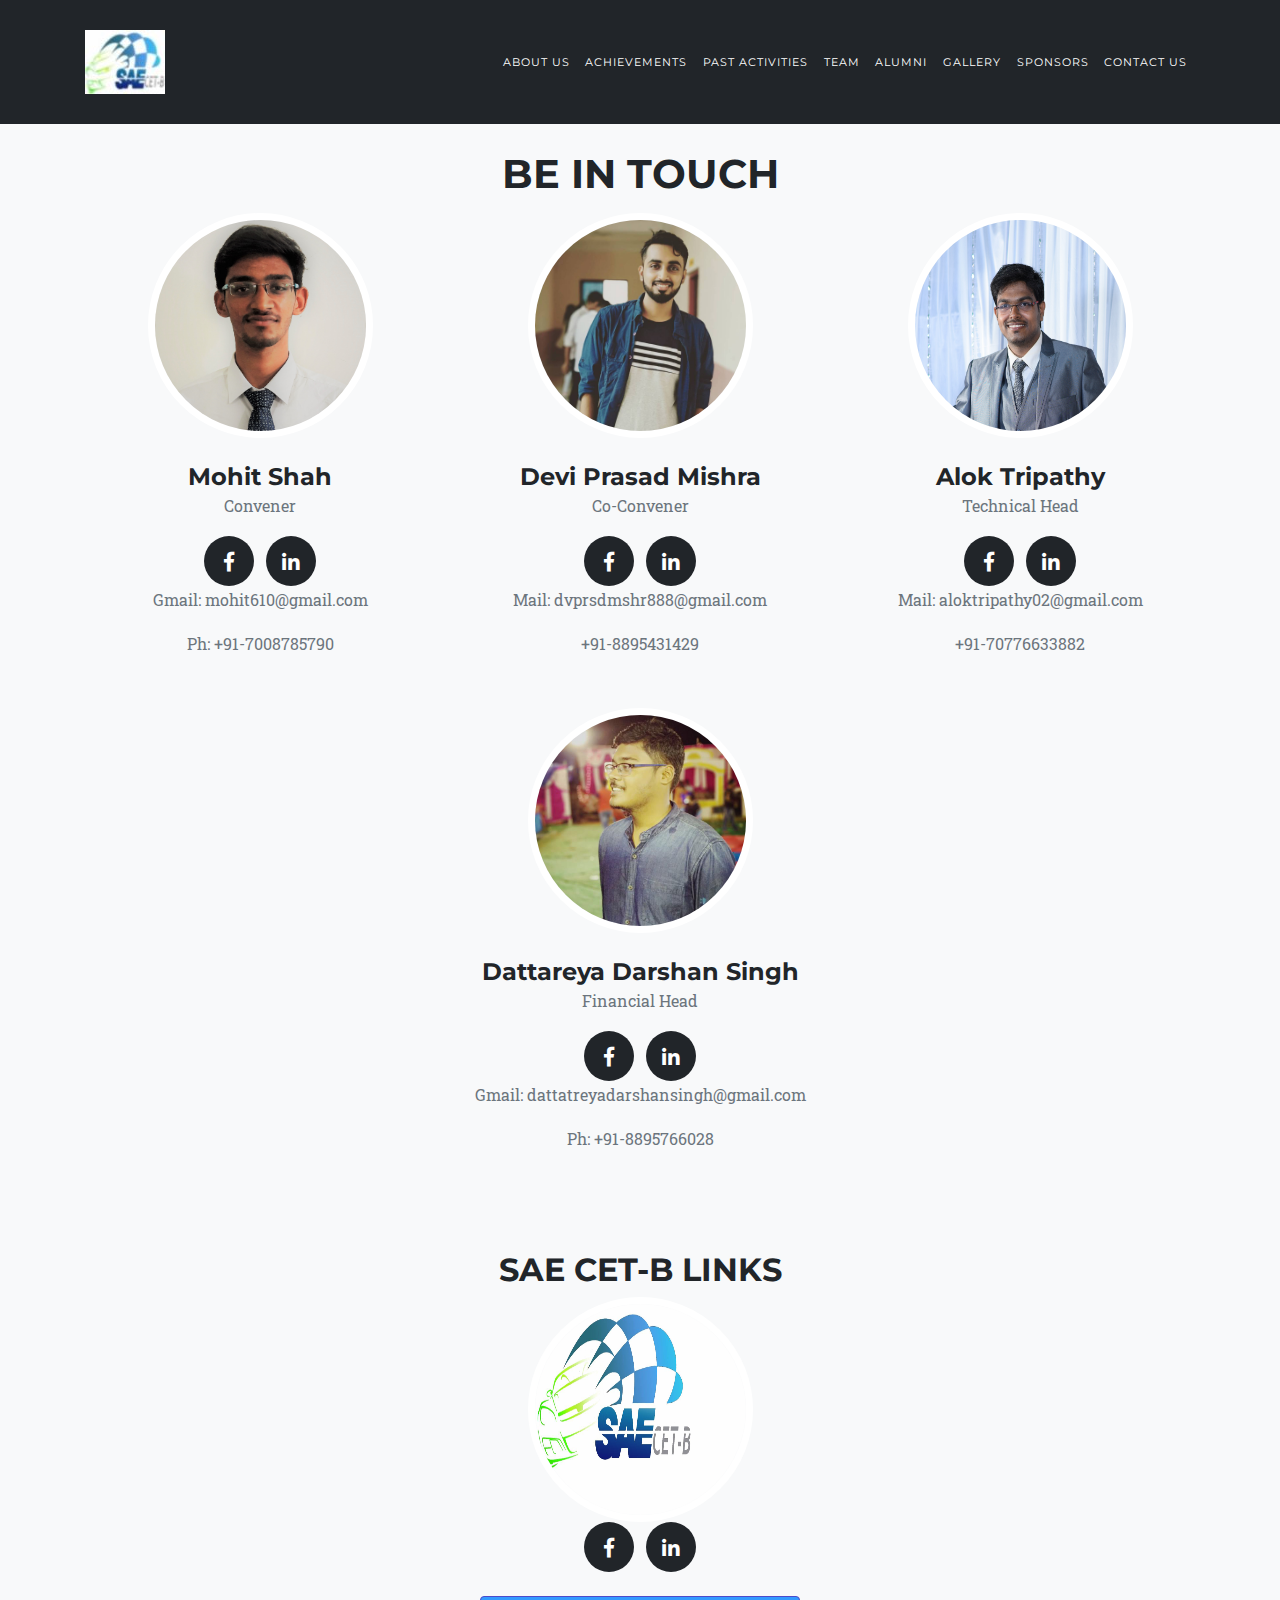
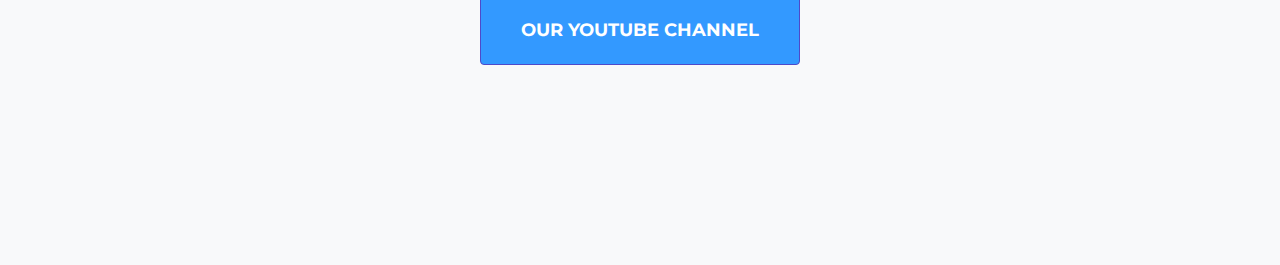
<file: contact.html>
<!DOCTYPE html>
<html lang="en">

  <head>

    <meta charset="utf-8">
    <meta name="viewport" content="width=device-width, initial-scale=1, shrink-to-fit=no">
    <meta name="description" content="">
    <meta name="author" content="">
    <link rel="icon" href="img/logos/saelogo.jpg">
    <title>Contact Us</title>

    <!-- Bootstrap core CSS -->
    <link href="vendor/bootstrap/css/bootstrap.min.css" rel="stylesheet">

    <!-- Custom fonts for this template -->
    <link href="vendor/fontawesome-free/css/all.min.css" rel="stylesheet" type="text/css">
    <link href="https://fonts.googleapis.com/css?family=Montserrat:400,700" rel="stylesheet" type="text/css">
    <link href='https://fonts.googleapis.com/css?family=Kaushan+Script' rel='stylesheet' type='text/css'>
    <link href='https://fonts.googleapis.com/css?family=Droid+Serif:400,700,400italic,700italic' rel='stylesheet' type='text/css'>
    <link href='https://fonts.googleapis.com/css?family=Roboto+Slab:400,100,300,700' rel='stylesheet' type='text/css'>

    <!-- Custom styles for this template -->
    <link href="css/agency.css" rel="stylesheet">

  </head>

  <body id="page-top">

    <!-- Navigation -->
    <nav class="navbar navbar-expand-lg navbar-dark fixed-top" id="mainNav" style="background-color: #212529">
      <div class="container">
        <a class="navbar-brand js-scroll-trigger" href="index.html"><img src="img/logos/saelogo.jpg"></a>
        <button class="navbar-toggler navbar-toggler-right" type="button" data-toggle="collapse" data-target="#navbarResponsive" aria-controls="navbarResponsive" aria-expanded="false" aria-label="Toggle navigation">
          Menu
          <i class="fas fa-bars"></i>
        </button>
        <div class="collapse navbar-collapse" id="navbarResponsive">
          <ul class="navbar-nav text-uppercase ml-auto">
            <li class="nav-item">
              <a class="nav-link js-scroll-trigger" href="index.html">About Us</a>
            </li>
            <li class="nav-item">
              <a class="nav-link js-scroll-trigger" href="achieve.html">Achievements</a>
            </li>
            <li class="nav-item">
              <a class="nav-link js-scroll-trigger" href="past.html">Past Activities</a>
            </li>
            <li class="nav-item">
              <a class="nav-link js-scroll-trigger" href="team.html">Team</a>
            </li>
             <li class="nav-item">
              <a class="nav-link js-scroll-trigger" href="alumni.html">Alumni</a>
            </li>
            <li class="nav-item">
              <a class="nav-link js-scroll-trigger" href="gallery.html">Gallery</a>
            </li>
            <li class="nav-item">
              <a class="nav-link js-scroll-trigger" href="Sponsors.html">Sponsors</a>
            </li>
            <li class="nav-item">
              <a class="nav-link js-scroll-trigger" href="contact.html">Contact us</a>
            </li>
          </ul>
        </div>
      </div>
    </nav>

    <!-- Team -->
    <section class="bg-light" id="team">
      <div class="container">
        <div class="row">
          <div class="col-lg-12 text-center">
            <h2 class="section-heading text-uppercase">Be in touch</h2>
            
          </div>
        </div>
        <div class="row">
          <div class="col-sm-4">
            <div class="team-member">
              <img class="mx-auto rounded-circle" src="img/contact/mohit.jpg" alt="">
              <h4>Mohit Shah</h4>
              <p class="text-muted">Convener</p>
              <ul class="list-inline social-buttons">
               
                <li class="list-inline-item">
                  <a href="https://www.facebook.com/bunny.mohit.11">
                    <i class="fab fa-facebook-f"></i>
                  </a>
                </li>
                <li class="list-inline-item">
                  <a href="https://www.linkedin.com/in/mohit-shah-1506141">
                    <i class="fab fa-linkedin-in"></i>
                  </a>
                </li>
              </ul>
              <p class="text-muted">Gmail: mohit610@gmail.com</p>
              <p class="text-muted">Ph: +91-7008785790
            </div>
          </div>
          <div class="col-sm-4">
            <div class="team-member">
              <img class="mx-auto rounded-circle" src="img/contact/devi.jpg" alt="">
              <h4>Devi Prasad Mishra</h4>
              <p class="text-muted">Co-Convener</p>
              <ul class="list-inline social-buttons">
                
                <li class="list-inline-item">
                  <a href="https://www.facebook.com/DEVI.DPM.MISHRA?fb_dtsg_ag=AdxCU-fAQE1OZQkdkZIxomCTl0aeWQ8i0d3EDOMOSgg8vw%3AAdzeOAAqYAmEXKG-mEkiMrhHXCT9Y23YzCPtd5m-5PZyCA">
                    <i class="fab fa-facebook-f"></i>
                  </a>
                </li>
                <li class="list-inline-item">
                  <a href="https://www.linkedin.com/in/devi-prasad-mishra-3459b157">
                    <i class="fab fa-linkedin-in"></i>
                  </a>
                </li>
              </ul>
              <p class="text-muted">Mail: dvprsdmshr888@gmail.com</p>
              <p class="text-muted">+91-8895431429</p>
            </div>
          </div>
          <div class="col-sm-4">
            <div class="team-member">
              <img class="mx-auto rounded-circle" src="img/contact/alok.jpg" alt="">
              <h4>Alok Tripathy</h4>
              <p class="text-muted">Technical Head</p>
              <ul class="list-inline social-buttons">
               
                <li class="list-inline-item">
                  <a href="https://www.facebook.com/aloktripathy02/about?lst=100011294850636%3A100002323484178%3A1536293739">
                    <i class="fab fa-facebook-f"></i>
                  </a>
                </li>
                <li class="list-inline-item">
                  <a href="https://www.linkedin.com/in/alok-tripathy-1613b316a">
                    <i class="fab fa-linkedin-in"></i>
                  </a>
                </li>
              </ul>
              <p class="text-muted">Mail: aloktripathy02@gmail.com</p>
              <p class="text-muted">+91-70776633882</p>
            </div>
          </div>
        </div>
        <div class="row">
          <div class="col-lg-12">
            <div class="team team-member">
               <img class="mx-auto rounded-circle" src="img/contact/datta.jpg" alt="">
              <h4>Dattareya Darshan Singh</h4>
              <p class="text-muted">Financial Head</p>
              <ul class="list-inline social-buttons">
               
                <li class="list-inline-item">
                  <a href="https://www.facebook.com/dattatreya.singh.7">
                    <i class="fab fa-facebook-f"></i>
                  </a>
                </li>
                <li class="list-inline-item">
                  <a href="https://www.linkedin.com/in/dattatreya-darshan-singh-286745169/">
                    <i class="fab fa-linkedin-in"></i>
                  </a>
                </li>
              </ul>
              <p class="text-muted">Gmail: dattatreyadarshansingh@gmail.com</p>
              <p class="text-muted">Ph: +91-8895766028
            </div>
            </div>
          </div>
        </div> 
        <br>
        <br>       
         <div class="row">
          <div class="col-lg-12">
            <div class="section-heading text-uppercase text-center"><h2>sae cet-b links</h2></div>
            <div class="team team-member">
               <img class="mx-auto rounded-circle" src="img/logos/bjlogo2.jpg" alt="">
              
              <ul class="list-inline social-buttons">
               
                <li class="list-inline-item">
                  <a href="https://www.facebook.com/sae.cetbhubaneswar">
                    <i class="fab fa-facebook-f"></i>
                  </a>
                </li>
                <li class="list-inline-item">
                  <a href="https://www.linkedin.com/company/saecetb/">
                    <i class="fab fa-linkedin-in"></i>
                  </a>
                </li>
                
              </ul>
              <br/>
               <a class="btn btn-primary btn-xl text-uppercase js-scroll-trigger" href="https://www.youtube.com/results?search_query=blue+jay+racing+team">Our Youtube Channel</a>
              
              
            </div>
            </div>
          </div>
        </div>


        
      </div>
    </section>

    <!-- Bootstrap core JavaScript -->
    <script src="vendor/jquery/jquery.min.js"></script>
    <script src="vendor/bootstrap/js/bootstrap.bundle.min.js"></script>

    <!-- Plugin JavaScript -->
    <script src="vendor/jquery-easing/jquery.easing.min.js"></script>

    <!-- Contact form JavaScript -->
    <script src="js/jqBootstrapValidation.js"></script>
    <script src="js/contact_me.js"></script>

    <!-- Custom scripts for this template -->
    <script src="js/agency.min.js"></script>

  </body>

</html>
</file>
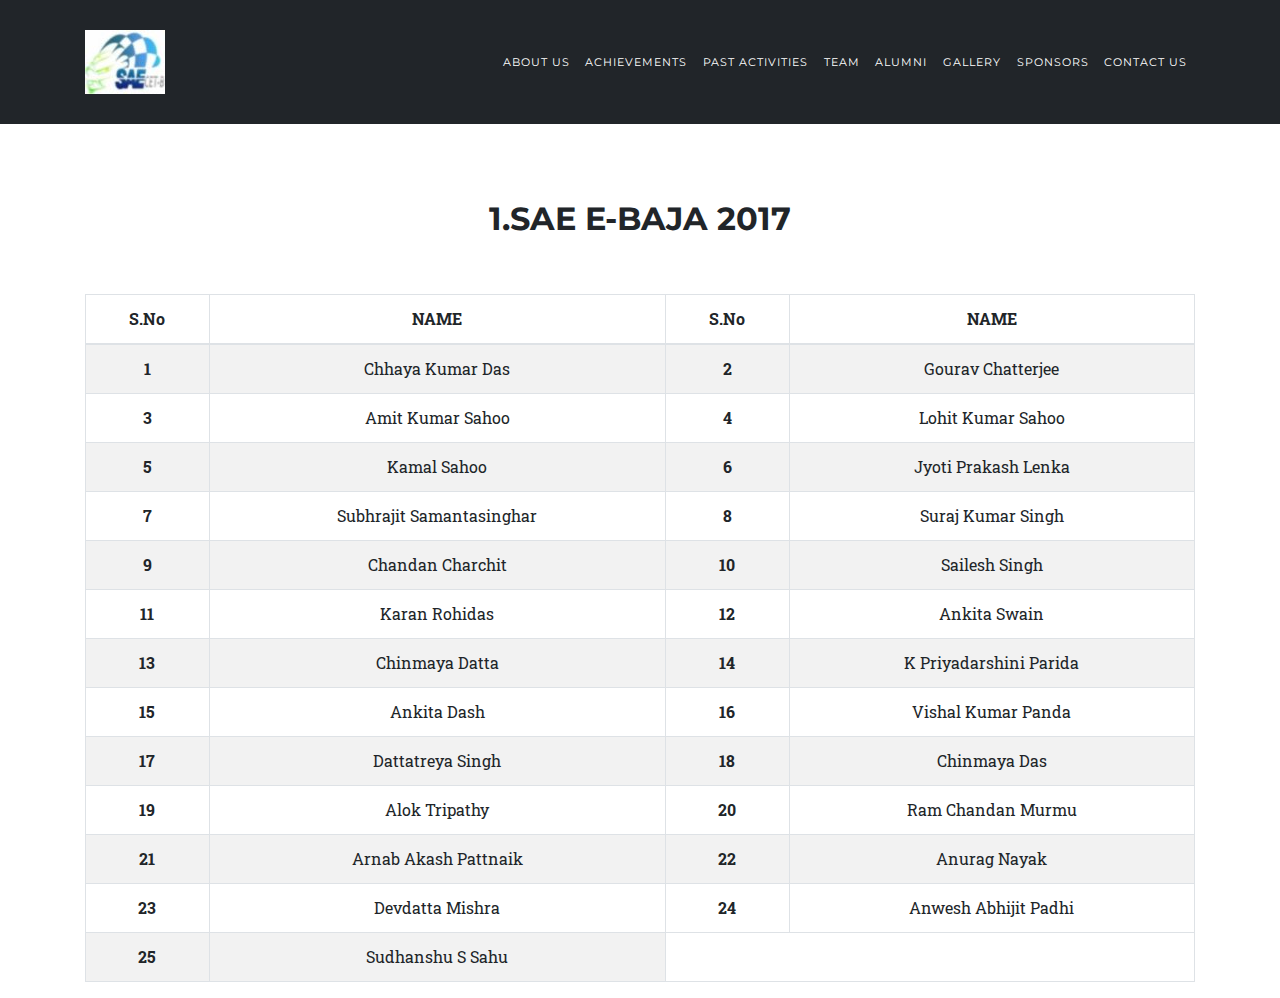
<file: ebaja2017.html>
<!DOCTYPE html>
<html lang="en">

  <head>

    <meta charset="utf-8">
    <meta name="viewport" content="width=device-width, initial-scale=1, shrink-to-fit=no">
    <meta name="description" content="">
    <meta name="author" content="">
    <link rel="icon" href="img/logos/saelogo.jpg">
    <title>Team | SAE e-baja 2017</title>

    <!-- Bootstrap core CSS -->
    <link href="vendor/bootstrap/css/bootstrap.min.css" rel="stylesheet">

    <!-- Custom fonts for this template -->
    <link href="vendor/fontawesome-free/css/all.min.css" rel="stylesheet" type="text/css">
    <link href="https://fonts.googleapis.com/css?family=Montserrat:400,700" rel="stylesheet" type="text/css">
    <link href='https://fonts.googleapis.com/css?family=Kaushan+Script' rel='stylesheet' type='text/css'>
    <link href='https://fonts.googleapis.com/css?family=Droid+Serif:400,700,400italic,700italic' rel='stylesheet' type='text/css'>
    <link href='https://fonts.googleapis.com/css?family=Roboto+Slab:400,100,300,700' rel='stylesheet' type='text/css'>

    <!-- Custom styles for this template -->
    <link href="css/agency.css" rel="stylesheet">

  </head>

  <body id="page-top">

    <!-- Navigation -->
    <nav class="navbar navbar-expand-lg navbar-dark fixed-top" id="mainNav" style="background-color: #212529">
      <div class="container">
        <a class="navbar-brand js-scroll-trigger" href="index.html"><img src="img/logos/saelogo.jpg"></a>
        <button class="navbar-toggler navbar-toggler-right" type="button" data-toggle="collapse" data-target="#navbarResponsive" aria-controls="navbarResponsive" aria-expanded="false" aria-label="Toggle navigation">
          Menu
          <i class="fas fa-bars"></i>
        </button>
        <div class="collapse navbar-collapse" id="navbarResponsive">
          <ul class="navbar-nav text-uppercase ml-auto">
            <li class="nav-item">
              <a class="nav-link js-scroll-trigger" href="index.html">About Us</a>
            </li>
            <li class="nav-item">
              <a class="nav-link js-scroll-trigger" href="achieve.html">Achievements</a>
            </li>
            <li class="nav-item">
              <a class="nav-link js-scroll-trigger" href="past.html">Past Activities</a>
            </li>
            <li class="nav-item">
              <a class="nav-link js-scroll-trigger" href="team.html">Team</a>
            </li>
             <li class="nav-item">
              <a class="nav-link js-scroll-trigger" href="alumni.html">Alumni</a>
            </li>
            <li class="nav-item">
              <a class="nav-link js-scroll-trigger" href="gallery.html">Gallery</a>
            </li>
            <li class="nav-item">
              <a class="nav-link js-scroll-trigger" href="Sponsors.html">Sponsors</a>
            </li>
            <li class="nav-item">
              <a class="nav-link js-scroll-trigger" href="contact.html">Contact us</a>
            </li>
          </ul>
        </div>
      </div>
    </nav>

    

    <!-- Bootstrap core JavaScript -->
    <script src="vendor/jquery/jquery.min.js"></script>
    <script src="vendor/bootstrap/js/bootstrap.bundle.min.js"></script>

    <!-- Plugin JavaScript -->
    <script src="vendor/jquery-easing/jquery.easing.min.js"></script>

    <!-- Contact form JavaScript -->
    <script src="js/jqBootstrapValidation.js"></script>
    <script src="js/contact_me.js"></script>

    <!-- Custom scripts for this template -->
    <script src="js/agency.min.js"></script>

  </body>

</html>
<!DOCTYPE html>
<html lang="en">

  <head>

    <meta charset="utf-8">
    <meta name="viewport" content="width=device-width, initial-scale=1, shrink-to-fit=no">
    <meta name="description" content="">
    <meta name="author" content="">

    <title>Agency - Start Bootstrap Theme</title>

    <!-- Bootstrap core CSS -->
    <link href="vendor/bootstrap/css/bootstrap.min.css" rel="stylesheet">

    <!-- Custom fonts for this template -->
    <link href="vendor/fontawesome-free/css/all.min.css" rel="stylesheet" type="text/css">
    <link href="https://fonts.googleapis.com/css?family=Montserrat:400,700" rel="stylesheet" type="text/css">
    <link href='https://fonts.googleapis.com/css?family=Kaushan+Script' rel='stylesheet' type='text/css'>
    <link href='https://fonts.googleapis.com/css?family=Droid+Serif:400,700,400italic,700italic' rel='stylesheet' type='text/css'>
    <link href='https://fonts.googleapis.com/css?family=Roboto+Slab:400,100,300,700' rel='stylesheet' type='text/css'>

    <!-- Custom styles for this template -->
    <link href="css/agency.css" rel="stylesheet">
    <style type="text/css">
      .baja2{
        padding-top: 200px;
      }
    </style>

  </head>

  <body id="page-top">

    <!-- Navigation -->
    <nav class="navbar navbar-expand-lg navbar-dark fixed-top" id="mainNav" style="background-color: #212529">
      <div class="container">
        <a class="navbar-brand js-scroll-trigger" href="#page-top"><img src="img/logos/saelogo.jpg"></a>
        <button class="navbar-toggler navbar-toggler-right" type="button" data-toggle="collapse" data-target="#navbarResponsive" aria-controls="navbarResponsive" aria-expanded="false" aria-label="Toggle navigation">
          Menu
          <i class="fas fa-bars"></i>
        </button>
        <div class="collapse navbar-collapse" id="navbarResponsive">
          <ul class="navbar-nav text-uppercase ml-auto">
            <li class="nav-item">
              <a class="nav-link js-scroll-trigger" href="index.html">About Us</a>
            </li>
            <li class="nav-item">
              <a class="nav-link js-scroll-trigger" href="achieve.html">Achievements</a>
            </li>
            <li class="nav-item">
              <a class="nav-link js-scroll-trigger" href="past.html">Past Activities</a>
            </li>
            <li class="nav-item">
              <a class="nav-link js-scroll-trigger" href="team.html">Team</a>
            </li>
             <li class="nav-item">
              <a class="nav-link js-scroll-trigger" href="alumni.html">Alumni</a>
            </li>
            <li class="nav-item">
              <a class="nav-link js-scroll-trigger" href="gallery.html">Gallery</a>
            </li>
            <li class="nav-item">
              <a class="nav-link js-scroll-trigger" href="Sponsors.html">Sponsors</a>
            </li>
            <li class="nav-item">
              <a class="nav-link js-scroll-trigger" href="contact.html">Contact us</a>
            </li>
          </ul>
        </div>
      </div>
    </nav>

    

    <!-- Bootstrap core JavaScript -->
    <script src="vendor/jquery/jquery.min.js"></script>
    <script src="vendor/bootstrap/js/bootstrap.bundle.min.js"></script>

    <!-- Plugin JavaScript -->
    <script src="vendor/jquery-easing/jquery.easing.min.js"></script>

    <!-- Contact form JavaScript -->
    <script src="js/jqBootstrapValidation.js"></script>
    <script src="js/contact_me.js"></script>

    <!-- Custom scripts for this template -->
    <script src="js/agency.min.js"></script>

    <div class="container baja2">
      <div class="row">
          <div class="col-lg-12 text-center">
            <h2 class="section-heading text-uppercase">1.SAE e-BAJA 2017</h2><br/><br/>
            <table class="table table-striped table-bordered">
  <thead>
    <tr>
      <th scope="col">S.No</th>
      <th scope="col">NAME</th>
      <th scope="col">S.No</th>
      <th scope="col">NAME</th>
      
     
    </tr>
  </thead>
  <tbody>
    <tr>
      <th scope="row">1</th>
      <td>Chhaya Kumar Das</td>
      <th scope="row">2</th>
      <td>Gourav Chatterjee</td>
      
      
    </tr>
    <tr>
      <th scope="row">3</th>
      <td>Amit Kumar Sahoo</td>
      <th scope="row">4</th>
      <td>Lohit Kumar Sahoo</td>
      
    </tr>
    <tr>
      <th scope="row">5</th>
      <td>Kamal Sahoo</td>
      <th scope="row">6</th>
      <td>Jyoti Prakash Lenka</td>
      
    </tr>
    <tr>
      <th scope="row">7</th>
      <td>Subhrajit Samantasinghar</td>
      <th scope="row">8</th>
      <td>Suraj Kumar Singh</td>
      
    </tr>
    <tr>
      <th scope="row">9</th>
      <td>Chandan Charchit</td>
      <th scope="row">10</th>
      <td>Sailesh Singh</td>
      
    </tr>
    <tr>
      <th scope="row">11</th>
      <td>Karan Rohidas</td>
      <th scope="row">12</th>
      <td>Ankita Swain</td>
      
    </tr>
    <tr>
      <th scope="row">13</th>
      <td>Chinmaya Datta</td>
      <th scope="row">14</th>
      <td>K Priyadarshini Parida</td>
      
    </tr>
    <tr>
      <th scope="row">15</th>
      <td>Ankita Dash</td>
      <th scope="row">16</th>
      <td>Vishal Kumar Panda</td> 
      
    </tr>
     <tr>
      <th scope="row">17</th>
      <td>Dattatreya Singh</td>
      <th scope="row">18</th>
      <td>Chinmaya Das</td> 
      
    </tr>
     <tr>
      <th scope="row">19</th>
      <td>Alok Tripathy</td>
      <th scope="row">20</th>
      <td>Ram Chandan Murmu</td> 
      
    </tr>
     <tr>
      <th scope="row">21</th>
      <td>Arnab Akash Pattnaik</td>
      <th scope="row">22</th>
      <td>Anurag Nayak</td> 
      
    </tr>
     <tr>
      <th scope="row">23</th>
      <td>Devdatta Mishra</td>
      <th scope="row">24</th>
      <td>Anwesh Abhijit Padhi</td> 
      
    </tr>
     <tr>
      <th scope="row">25</th>
      <td>Sudhanshu S Sahu</td>
       
      
    </tr>
    
    
  </tbody>
</table>
           
          </div>
    </div>
    </div>

  </body>

</html>
</file>
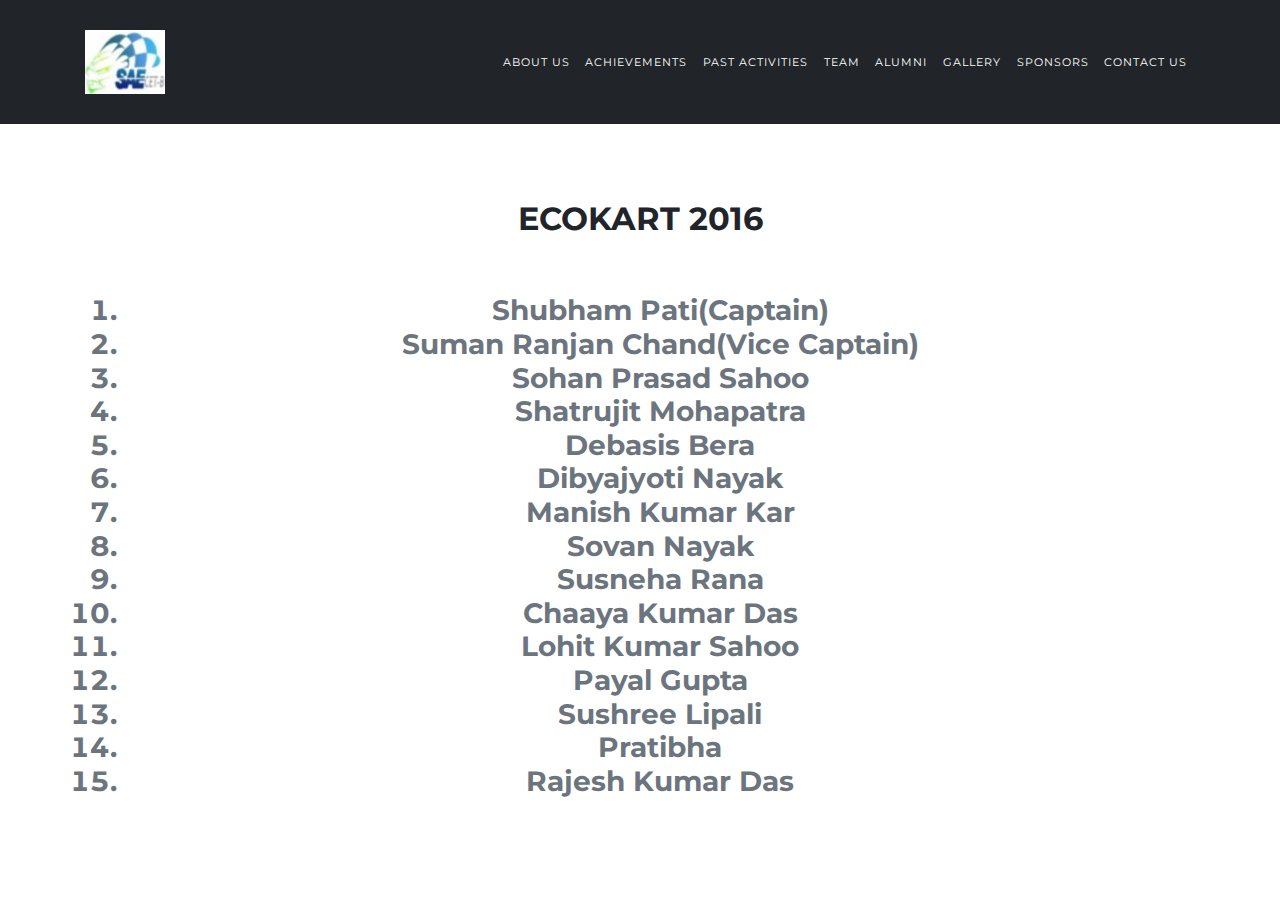
<file: eco2016.html>
<!DOCTYPE html>
<html lang="en">

  <head>

    <meta charset="utf-8">
    <meta name="viewport" content="width=device-width, initial-scale=1, shrink-to-fit=no">
    <meta name="description" content="">
    <meta name="author" content="">
    <link rel="icon" href="img/logos/saelogo.jpg">
    <title>Team | Ecokart 2016</title>

    <!-- Bootstrap core CSS -->
    <link href="vendor/bootstrap/css/bootstrap.min.css" rel="stylesheet">

    <!-- Custom fonts for this template -->
    <link href="vendor/fontawesome-free/css/all.min.css" rel="stylesheet" type="text/css">
    <link href="https://fonts.googleapis.com/css?family=Montserrat:400,700" rel="stylesheet" type="text/css">
    <link href='https://fonts.googleapis.com/css?family=Kaushan+Script' rel='stylesheet' type='text/css'>
    <link href='https://fonts.googleapis.com/css?family=Droid+Serif:400,700,400italic,700italic' rel='stylesheet' type='text/css'>
    <link href='https://fonts.googleapis.com/css?family=Roboto+Slab:400,100,300,700' rel='stylesheet' type='text/css'>

    <!-- Custom styles for this template -->
    <link href="css/agency.css" rel="stylesheet">

  </head>

  <body id="page-top">

    <!-- Navigation -->
    <nav class="navbar navbar-expand-lg navbar-dark fixed-top" id="mainNav" style="background-color: #212529">
      <div class="container">
        <a class="navbar-brand js-scroll-trigger" href="index.html"><img src="img/logos/saelogo.jpg"></a>
        <button class="navbar-toggler navbar-toggler-right" type="button" data-toggle="collapse" data-target="#navbarResponsive" aria-controls="navbarResponsive" aria-expanded="false" aria-label="Toggle navigation">
          Menu
          <i class="fas fa-bars"></i>
        </button>
        <div class="collapse navbar-collapse" id="navbarResponsive">
          <ul class="navbar-nav text-uppercase ml-auto">
            <li class="nav-item">
              <a class="nav-link js-scroll-trigger" href="index.html">About Us</a>
            </li>
            <li class="nav-item">
              <a class="nav-link js-scroll-trigger" href="achieve.html">Achievements</a>
            </li>
            <li class="nav-item">
              <a class="nav-link js-scroll-trigger" href="past.html">Past Activities</a>
            </li>
            <li class="nav-item">
              <a class="nav-link js-scroll-trigger" href="team.html">Team</a>
            </li>
             <li class="nav-item">
              <a class="nav-link js-scroll-trigger" href="alumni.html">Alumni</a>
            </li>
            <li class="nav-item">
              <a class="nav-link js-scroll-trigger" href="gallery.html">Gallery</a>
            </li>
            <li class="nav-item">
              <a class="nav-link js-scroll-trigger" href="Sponsors.html">Sponsors</a>
            </li>
            <li class="nav-item">
              <a class="nav-link js-scroll-trigger" href="contact.html">Contact us</a>
            </li>
          </ul>
        </div>
      </div>
    </nav>

    

    <!-- Bootstrap core JavaScript -->
    <script src="vendor/jquery/jquery.min.js"></script>
    <script src="vendor/bootstrap/js/bootstrap.bundle.min.js"></script>

    <!-- Plugin JavaScript -->
    <script src="vendor/jquery-easing/jquery.easing.min.js"></script>

    <!-- Contact form JavaScript -->
    <script src="js/jqBootstrapValidation.js"></script>
    <script src="js/contact_me.js"></script>

    <!-- Custom scripts for this template -->
    <script src="js/agency.min.js"></script>

  </body>

</html>
<!DOCTYPE html>
<html lang="en">

  <head>

    <meta charset="utf-8">
    <meta name="viewport" content="width=device-width, initial-scale=1, shrink-to-fit=no">
    <meta name="description" content="">
    <meta name="author" content="">

    <title>Team | Ecokart 2016</title>

    <!-- Bootstrap core CSS -->
    <link href="vendor/bootstrap/css/bootstrap.min.css" rel="stylesheet">

    <!-- Custom fonts for this template -->
    <link href="vendor/fontawesome-free/css/all.min.css" rel="stylesheet" type="text/css">
    <link href="https://fonts.googleapis.com/css?family=Montserrat:400,700" rel="stylesheet" type="text/css">
    <link href='https://fonts.googleapis.com/css?family=Kaushan+Script' rel='stylesheet' type='text/css'>
    <link href='https://fonts.googleapis.com/css?family=Droid+Serif:400,700,400italic,700italic' rel='stylesheet' type='text/css'>
    <link href='https://fonts.googleapis.com/css?family=Roboto+Slab:400,100,300,700' rel='stylesheet' type='text/css'>

    <!-- Custom styles for this template -->
    <link href="css/agency.css" rel="stylesheet">
    <style type="text/css">
      .baja2{
        padding-top: 200px;
      }
    </style>

  </head>

  <body id="page-top">

    <!-- Navigation -->
    <nav class="navbar navbar-expand-lg navbar-dark fixed-top" id="mainNav" style="background-color: #212529">
      <div class="container">
        <a class="navbar-brand js-scroll-trigger" href="#page-top"><img src="img/logos/saelogo.jpg"></a>
        <button class="navbar-toggler navbar-toggler-right" type="button" data-toggle="collapse" data-target="#navbarResponsive" aria-controls="navbarResponsive" aria-expanded="false" aria-label="Toggle navigation">
          Menu
          <i class="fas fa-bars"></i>
        </button>
        <div class="collapse navbar-collapse" id="navbarResponsive">
          <ul class="navbar-nav text-uppercase ml-auto">
            <li class="nav-item">
              <a class="nav-link js-scroll-trigger" href="index.html">About Us</a>
            </li>
            <li class="nav-item">
              <a class="nav-link js-scroll-trigger" href="achieve.html">Achievements</a>
            </li>
            <li class="nav-item">
              <a class="nav-link js-scroll-trigger" href="past.html">Past Activities</a>
            </li>
            <li class="nav-item">
              <a class="nav-link js-scroll-trigger" href="team.html">Team</a>
            </li>
             <li class="nav-item">
              <a class="nav-link js-scroll-trigger" href="alumni.html">Alumni</a>
            </li>
            <li class="nav-item">
              <a class="nav-link js-scroll-trigger" href="gallery.html">Gallery</a>
            </li>
            <li class="nav-item">
              <a class="nav-link js-scroll-trigger" href="Sponsors.html">Sponsors</a>
            </li>
            <li class="nav-item">
              <a class="nav-link js-scroll-trigger" href="contact.html">Contact us</a>
            </li>
          </ul>
        </div>
      </div>
    </nav>

    

    <!-- Bootstrap core JavaScript -->
    <script src="vendor/jquery/jquery.min.js"></script>
    <script src="vendor/bootstrap/js/bootstrap.bundle.min.js"></script>

    <!-- Plugin JavaScript -->
    <script src="vendor/jquery-easing/jquery.easing.min.js"></script>

    <!-- Contact form JavaScript -->
    <script src="js/jqBootstrapValidation.js"></script>
    <script src="js/contact_me.js"></script>

    <!-- Custom scripts for this template -->
    <script src="js/agency.min.js"></script>

    <div class="container baja2">
      <div class="row">
          <div class="col-lg-12 text-center">
            <h2 class="section-heading text-uppercase">Ecokart 2016</h2><br/><br/>
            <h3 class="section-subheading text-muted">
              <ol>
                <li>Shubham Pati(Captain)</li>
                <li>Suman Ranjan Chand(Vice Captain)</li>
                <li>Sohan Prasad Sahoo</li>
                <li>Shatrujit Mohapatra</li>
                <li>Debasis Bera</li>
                <li>Dibyajyoti Nayak</li>
                <li>Manish Kumar Kar</li>
                <li>Sovan Nayak</li>
                <li>Susneha Rana</li>
                <li>Chaaya Kumar Das</li>
                <li>Lohit Kumar Sahoo</li>
                <li>Payal Gupta</li>
                <li>Sushree Lipali</li>
                <li>Pratibha</li>
                <li>Rajesh Kumar Das</li>
               
                
              </ol>
            </h3>
           
          </div>
    </div>
    </div>

  </body>

</html>
</file>
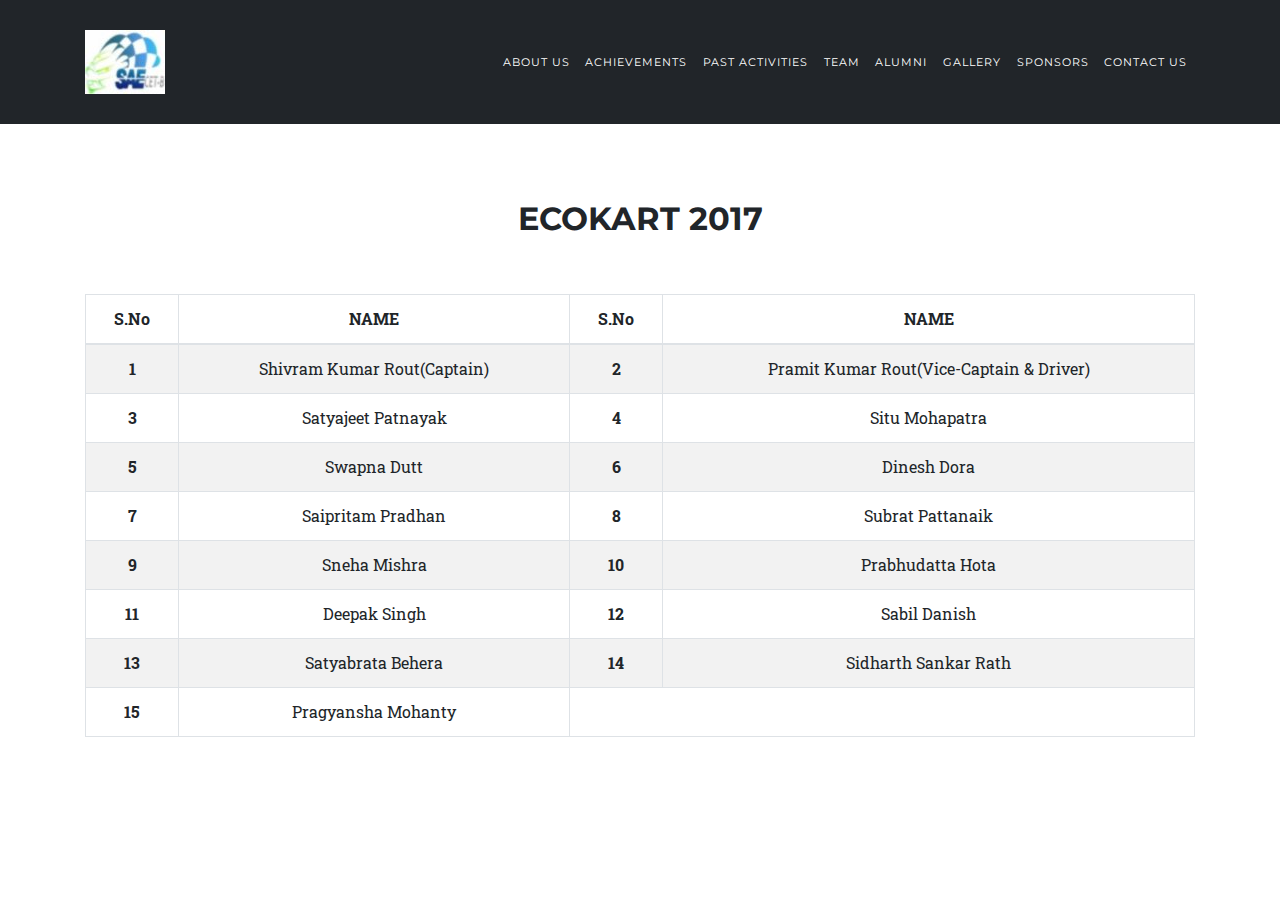
<file: eco2017.html>
<!DOCTYPE html>
<html lang="en">

  <head>

    <meta charset="utf-8">
    <meta name="viewport" content="width=device-width, initial-scale=1, shrink-to-fit=no">
    <meta name="description" content="">
    <meta name="author" content="">
    <link rel="icon" href="img/logos/saelogo.jpg">
    <title>Team | Ecokart 2017</title>

    <!-- Bootstrap core CSS -->
    <link href="vendor/bootstrap/css/bootstrap.min.css" rel="stylesheet">

    <!-- Custom fonts for this template -->
    <link href="vendor/fontawesome-free/css/all.min.css" rel="stylesheet" type="text/css">
    <link href="https://fonts.googleapis.com/css?family=Montserrat:400,700" rel="stylesheet" type="text/css">
    <link href='https://fonts.googleapis.com/css?family=Kaushan+Script' rel='stylesheet' type='text/css'>
    <link href='https://fonts.googleapis.com/css?family=Droid+Serif:400,700,400italic,700italic' rel='stylesheet' type='text/css'>
    <link href='https://fonts.googleapis.com/css?family=Roboto+Slab:400,100,300,700' rel='stylesheet' type='text/css'>

    <!-- Custom styles for this template -->
    <link href="css/agency.css" rel="stylesheet">

  </head>

  <body id="page-top">

    <!-- Navigation -->
    <nav class="navbar navbar-expand-lg navbar-dark fixed-top" id="mainNav" style="background-color: #212529">
      <div class="container">
        <a class="navbar-brand js-scroll-trigger" href="index.html"><img src="img/logos/saelogo.jpg"></a>
        <button class="navbar-toggler navbar-toggler-right" type="button" data-toggle="collapse" data-target="#navbarResponsive" aria-controls="navbarResponsive" aria-expanded="false" aria-label="Toggle navigation">
          Menu
          <i class="fas fa-bars"></i>
        </button>
        <div class="collapse navbar-collapse" id="navbarResponsive">
          <ul class="navbar-nav text-uppercase ml-auto">
            <li class="nav-item">
              <a class="nav-link js-scroll-trigger" href="index.html">About Us</a>
            </li>
            <li class="nav-item">
              <a class="nav-link js-scroll-trigger" href="achieve.html">Achievements</a>
            </li>
            <li class="nav-item">
              <a class="nav-link js-scroll-trigger" href="past.html">Past Activities</a>
            </li>
            <li class="nav-item">
              <a class="nav-link js-scroll-trigger" href="team.html">Team</a>
            </li>
             <li class="nav-item">
              <a class="nav-link js-scroll-trigger" href="alumni.html">Alumni</a>
            </li>
            <li class="nav-item">
              <a class="nav-link js-scroll-trigger" href="gallery.html">Gallery</a>
            </li>
            <li class="nav-item">
              <a class="nav-link js-scroll-trigger" href="Sponsors.html">Sponsors</a>
            </li>
            <li class="nav-item">
              <a class="nav-link js-scroll-trigger" href="contact.html">Contact us</a>
            </li>
          </ul>
        </div>
      </div>
    </nav>

    

    <!-- Bootstrap core JavaScript -->
    <script src="vendor/jquery/jquery.min.js"></script>
    <script src="vendor/bootstrap/js/bootstrap.bundle.min.js"></script>

    <!-- Plugin JavaScript -->
    <script src="vendor/jquery-easing/jquery.easing.min.js"></script>

    <!-- Contact form JavaScript -->
    <script src="js/jqBootstrapValidation.js"></script>
    <script src="js/contact_me.js"></script>

    <!-- Custom scripts for this template -->
    <script src="js/agency.min.js"></script>

  </body>

</html>
<!DOCTYPE html>
<html lang="en">

  <head>

    <meta charset="utf-8">
    <meta name="viewport" content="width=device-width, initial-scale=1, shrink-to-fit=no">
    <meta name="description" content="">
    <meta name="author" content="">

    <title>Team | Ecokart 2017</title>

    <!-- Bootstrap core CSS -->
    <link href="vendor/bootstrap/css/bootstrap.min.css" rel="stylesheet">

    <!-- Custom fonts for this template -->
    <link href="vendor/fontawesome-free/css/all.min.css" rel="stylesheet" type="text/css">
    <link href="https://fonts.googleapis.com/css?family=Montserrat:400,700" rel="stylesheet" type="text/css">
    <link href='https://fonts.googleapis.com/css?family=Kaushan+Script' rel='stylesheet' type='text/css'>
    <link href='https://fonts.googleapis.com/css?family=Droid+Serif:400,700,400italic,700italic' rel='stylesheet' type='text/css'>
    <link href='https://fonts.googleapis.com/css?family=Roboto+Slab:400,100,300,700' rel='stylesheet' type='text/css'>

    <!-- Custom styles for this template -->
    <link href="css/agency.css" rel="stylesheet">
    <style type="text/css">
      .baja2{
        padding-top: 200px;
      }
    </style>

  </head>

  <body id="page-top">

    <!-- Navigation -->
    <nav class="navbar navbar-expand-lg navbar-dark fixed-top" id="mainNav" style="background-color: #212529">
      <div class="container">
        <a class="navbar-brand js-scroll-trigger" href="#page-top"><img src="img/logos/saelogo.jpg"></a>
        <button class="navbar-toggler navbar-toggler-right" type="button" data-toggle="collapse" data-target="#navbarResponsive" aria-controls="navbarResponsive" aria-expanded="false" aria-label="Toggle navigation">
          Menu
          <i class="fas fa-bars"></i>
        </button>
        <div class="collapse navbar-collapse" id="navbarResponsive">
          <ul class="navbar-nav text-uppercase ml-auto">
            <li class="nav-item">
              <a class="nav-link js-scroll-trigger" href="index.html">About Us</a>
            </li>
            <li class="nav-item">
              <a class="nav-link js-scroll-trigger" href="achieve.html">Achievements</a>
            </li>
            <li class="nav-item">
              <a class="nav-link js-scroll-trigger" href="past.html">Past Activities</a>
            </li>
            <li class="nav-item">
              <a class="nav-link js-scroll-trigger" href="team.html">Team</a>
            </li>
             <li class="nav-item">
              <a class="nav-link js-scroll-trigger" href="alumni.html">Alumni</a>
            </li>
            <li class="nav-item">
              <a class="nav-link js-scroll-trigger" href="gallery.html">Gallery</a>
            </li>
            <li class="nav-item">
              <a class="nav-link js-scroll-trigger" href="Sponsors.html">Sponsors</a>
            </li>
            <li class="nav-item">
              <a class="nav-link js-scroll-trigger" href="contact.html">Contact us</a>
            </li>
          </ul>
        </div>
      </div>
    </nav>

    

    <!-- Bootstrap core JavaScript -->
    <script src="vendor/jquery/jquery.min.js"></script>
    <script src="vendor/bootstrap/js/bootstrap.bundle.min.js"></script>

    <!-- Plugin JavaScript -->
    <script src="vendor/jquery-easing/jquery.easing.min.js"></script>

    <!-- Contact form JavaScript -->
    <script src="js/jqBootstrapValidation.js"></script>
    <script src="js/contact_me.js"></script>

    <!-- Custom scripts for this template -->
    <script src="js/agency.min.js"></script>

    <div class="container baja2">
      <div class="row">
          <div class="col-lg-12 text-center">
            <h2 class="section-heading text-uppercase">Ecokart 2017</h2><br/><br/>
             <table class="table table-striped table-bordered">
  <thead>
    <tr>
      <th scope="col">S.No</th>
      <th scope="col">NAME</th>
      <th scope="col">S.No</th>
      <th scope="col">NAME</th>
      
     
    </tr>
  </thead>
  <tbody>
    <tr>
      <th scope="row">1</th>
      <td>Shivram Kumar Rout(Captain)</td>
      <th scope="row">2</th>
      <td>Pramit Kumar Rout(Vice-Captain & Driver)</td>
      
      
    </tr>
    <tr>
      <th scope="row">3</th>
      <td>Satyajeet Patnayak</td>
      <th scope="row">4</th>
      <td>Situ Mohapatra</td>
      
    </tr>
    <tr>
      <th scope="row">5</th>
      <td>Swapna Dutt</td>
      <th scope="row">6</th>
      <td>Dinesh Dora</td>
      
    </tr>
    <tr>
      <th scope="row">7</th>
      <td>Saipritam Pradhan</td>
      <th scope="row">8</th>
      <td>Subrat Pattanaik</td>
      
    </tr>
    <tr>
      <th scope="row">9</th>
      <td>Sneha Mishra</td>
      <th scope="row">10</th>
      <td>Prabhudatta Hota</td>
      
    </tr>
    <tr>
      <th scope="row">11</th>
      <td>Deepak Singh</td>
      <th scope="row">12</th>
      <td>Sabil Danish</td>
      
    </tr>
    <tr>
      <th scope="row">13</th>
      <td>Satyabrata Behera</td>
      <th scope="row">14</th>
      <td>Sidharth Sankar Rath</td>
      
    </tr>
    <tr>
      <th scope="row">15</th>
      <td>Pragyansha Mohanty</td>
      
      
    </tr>
    
    
  </tbody>
</table>
           
          </div>
    </div>
    </div>

  </body>

</html>
</file>
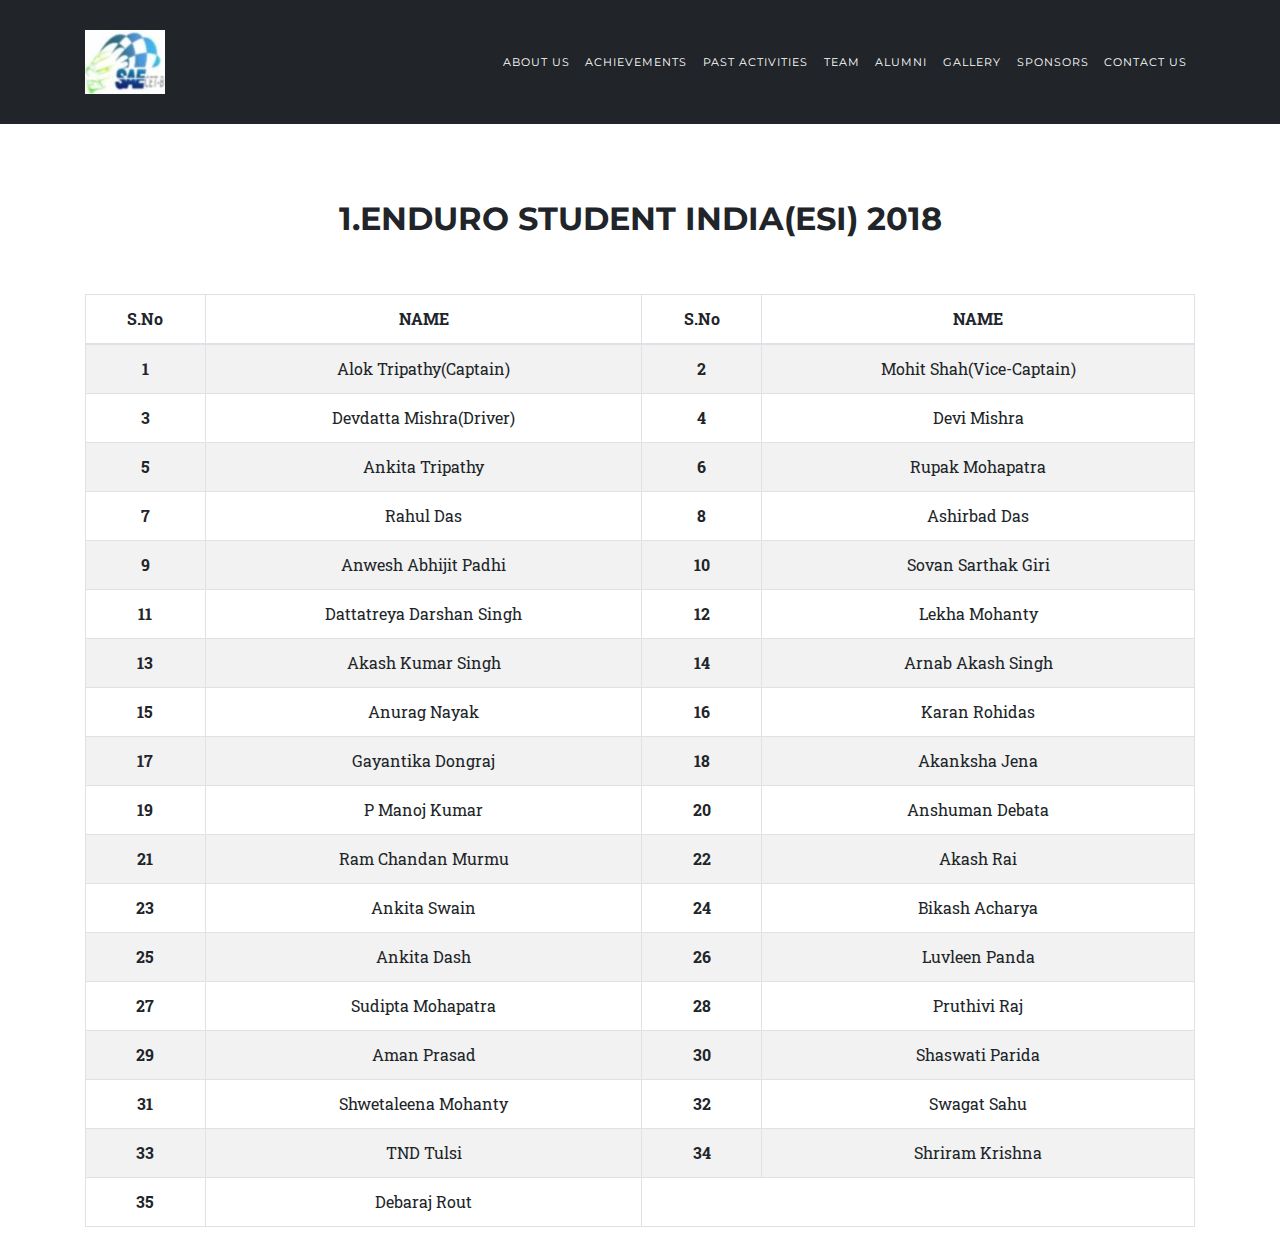
<file: esi2018.html>
<!DOCTYPE html>
<html lang="en">

  <head>

    <meta charset="utf-8">
    <meta name="viewport" content="width=device-width, initial-scale=1, shrink-to-fit=no">
    <meta name="description" content="">
    <meta name="author" content="">
    <link rel="icon" href="img/logos/saelogo.jpg">
    <title>Team | ESI 2018</title>

    <!-- Bootstrap core CSS -->
    <link href="vendor/bootstrap/css/bootstrap.min.css" rel="stylesheet">

    <!-- Custom fonts for this template -->
    <link href="vendor/fontawesome-free/css/all.min.css" rel="stylesheet" type="text/css">
    <link href="https://fonts.googleapis.com/css?family=Montserrat:400,700" rel="stylesheet" type="text/css">
    <link href='https://fonts.googleapis.com/css?family=Kaushan+Script' rel='stylesheet' type='text/css'>
    <link href='https://fonts.googleapis.com/css?family=Droid+Serif:400,700,400italic,700italic' rel='stylesheet' type='text/css'>
    <link href='https://fonts.googleapis.com/css?family=Roboto+Slab:400,100,300,700' rel='stylesheet' type='text/css'>

    <!-- Custom styles for this template -->
    <link href="css/agency.css" rel="stylesheet">
    <style type="text/css">
      .esi{
        padding-top: 200px;
      }
    </style>

  </head>

  <body id="page-top">

    <!-- Navigation -->
    <nav class="navbar navbar-expand-lg navbar-dark fixed-top" id="mainNav" style="background-color: #212529">
      <div class="container">
        <a class="navbar-brand js-scroll-trigger" href="index.html"><img src="img/logos/saelogo.jpg"></a>
        <button class="navbar-toggler navbar-toggler-right" type="button" data-toggle="collapse" data-target="#navbarResponsive" aria-controls="navbarResponsive" aria-expanded="false" aria-label="Toggle navigation">
          Menu
          <i class="fas fa-bars"></i>
        </button>
        <div class="collapse navbar-collapse" id="navbarResponsive">
          <ul class="navbar-nav text-uppercase ml-auto">
            <li class="nav-item">
              <a class="nav-link js-scroll-trigger" href="index.html">About Us</a>
            </li>
            <li class="nav-item">
              <a class="nav-link js-scroll-trigger" href="achieve.html">Achievements</a>
            </li>
            <li class="nav-item">
              <a class="nav-link js-scroll-trigger" href="past.html">Past Activities</a>
            </li>
            <li class="nav-item">
              <a class="nav-link js-scroll-trigger" href="team.html">Team</a>
            </li>
             <li class="nav-item">
              <a class="nav-link js-scroll-trigger" href="alumni.html">Alumni</a>
            </li>
            <li class="nav-item">
              <a class="nav-link js-scroll-trigger" href="gallery.html">Gallery</a>
            </li>
            <li class="nav-item">
              <a class="nav-link js-scroll-trigger" href="Sponsors.html">Sponsors</a>
            </li>
            <li class="nav-item">
              <a class="nav-link js-scroll-trigger" href="contact.html">Contact us</a>
            </li>
          </ul>
        </div>
      </div>
    </nav>

    

    <!-- Bootstrap core JavaScript -->
    <script src="vendor/jquery/jquery.min.js"></script>
    <script src="vendor/bootstrap/js/bootstrap.bundle.min.js"></script>

    <!-- Plugin JavaScript -->
    <script src="vendor/jquery-easing/jquery.easing.min.js"></script>

    <!-- Contact form JavaScript -->
    <script src="js/jqBootstrapValidation.js"></script>
    <script src="js/contact_me.js"></script>

    <!-- Custom scripts for this template -->
    <script src="js/agency.min.js"></script>

    <div class="container esi">
      <div class="row">
          <div class="col-lg-12 text-center">
            <h2 class="section-heading text-uppercase">1.Enduro Student India(ESI) 2018</h2><br/><br/>
           
              

              <table class="table table-striped table-bordered">
  <thead>
    <tr>
      <th scope="col">S.No</th>
      <th scope="col">NAME</th>
      <th scope="col">S.No</th>
      <th scope="col">NAME</th>
      
     
    </tr>
  </thead>
  <tbody>
    <tr>
      <th scope="row">1</th>
      <td>Alok Tripathy(Captain)</td>
      <th scope="row">2</th>
      <td>Mohit Shah(Vice-Captain)</td>
      
      
    </tr>
    <tr>
      <th scope="row">3</th>
      <td>Devdatta Mishra(Driver)</td>
      <th scope="row">4</th>
      <td>Devi Mishra</td>
      
    </tr>
    <tr>
      <th scope="row">5</th>
      <td>Ankita Tripathy</td>
      <th scope="row">6</th>
      <td>Rupak Mohapatra</td>
      
    </tr>
    <tr>
      <th scope="row">7</th>
      <td>Rahul Das</td>
      <th scope="row">8</th>
      <td>Ashirbad Das</td>
      
    </tr>
    <tr>
      <th scope="row">9</th>
      <td>Anwesh Abhijit Padhi</td>
      <th scope="row">10</th>
      <td>Sovan Sarthak Giri</td>
      
    </tr>
    <tr>
      <th scope="row">11</th>
      <td>Dattatreya Darshan Singh</td>
      <th scope="row">12</th>
      <td>Lekha Mohanty</td>
      
    </tr>
    <tr>
      <th scope="row">13</th>
      <td>Akash Kumar Singh</td>
      <th scope="row">14</th>
      <td>Arnab Akash Singh</td>
      
    </tr>
    <tr>
      <th scope="row">15</th>
      <td>Anurag Nayak</td>
      <th scope="row">16</th>
      <td>Karan Rohidas</td>
      
    </tr>
    <tr>
      <th scope="row">17</th>
      <td>Gayantika Dongraj</td>
      <th scope="row">18</th>
      <td>Akanksha Jena</td>
      
    </tr>
    <tr>
      <th scope="row">19</th>
      <td>P Manoj Kumar</td>
      <th scope="row">20</th>
      <td>Anshuman Debata</td>
      
    </tr>
    <tr>
      <th scope="row">21</th>
      <td>Ram Chandan Murmu</td>
      <th scope="row">22</th>
      <td>Akash Rai</td>
      
    </tr>
    <tr>
      <th scope="row">23</th>
      <td>Ankita Swain</td>
      <th scope="row">24</th>
      <td>Bikash Acharya</td>
      
    </tr>
    <tr>
      <th scope="row">25</th>
      <td>Ankita Dash</td>
      <th scope="row">26</th>
      <td>Luvleen Panda</td>
      
    </tr>
    <tr>
      <th scope="row">27</th>
      <td>Sudipta Mohapatra</td>
      <th scope="row">28</th>
      <td>Pruthivi Raj</td>
      
    </tr>
    <tr>
      <th scope="row">29</th>
      <td>Aman Prasad</td>
      <th scope="row">30</th>
      <td>Shaswati Parida</td>
      
    </tr>
    <tr>
      <th scope="row">31</th>
      <td>Shwetaleena Mohanty</td>
      <th scope="row">32</th>
      <td>Swagat Sahu</td>
      
    </tr>
    <tr>
      <th scope="row">33</th>
      <td>TND Tulsi</td>
      <th scope="row">34</th>
      <td>Shriram Krishna</td>
      
    </tr>
    <tr>
      <th scope="row">35</th>
      <td>Debaraj Rout</td>
     
    </tr>
    
  </tbody>
</table>
             
            
           
          </div>
    </div>
    </div>

  </body>

</html>
</file>
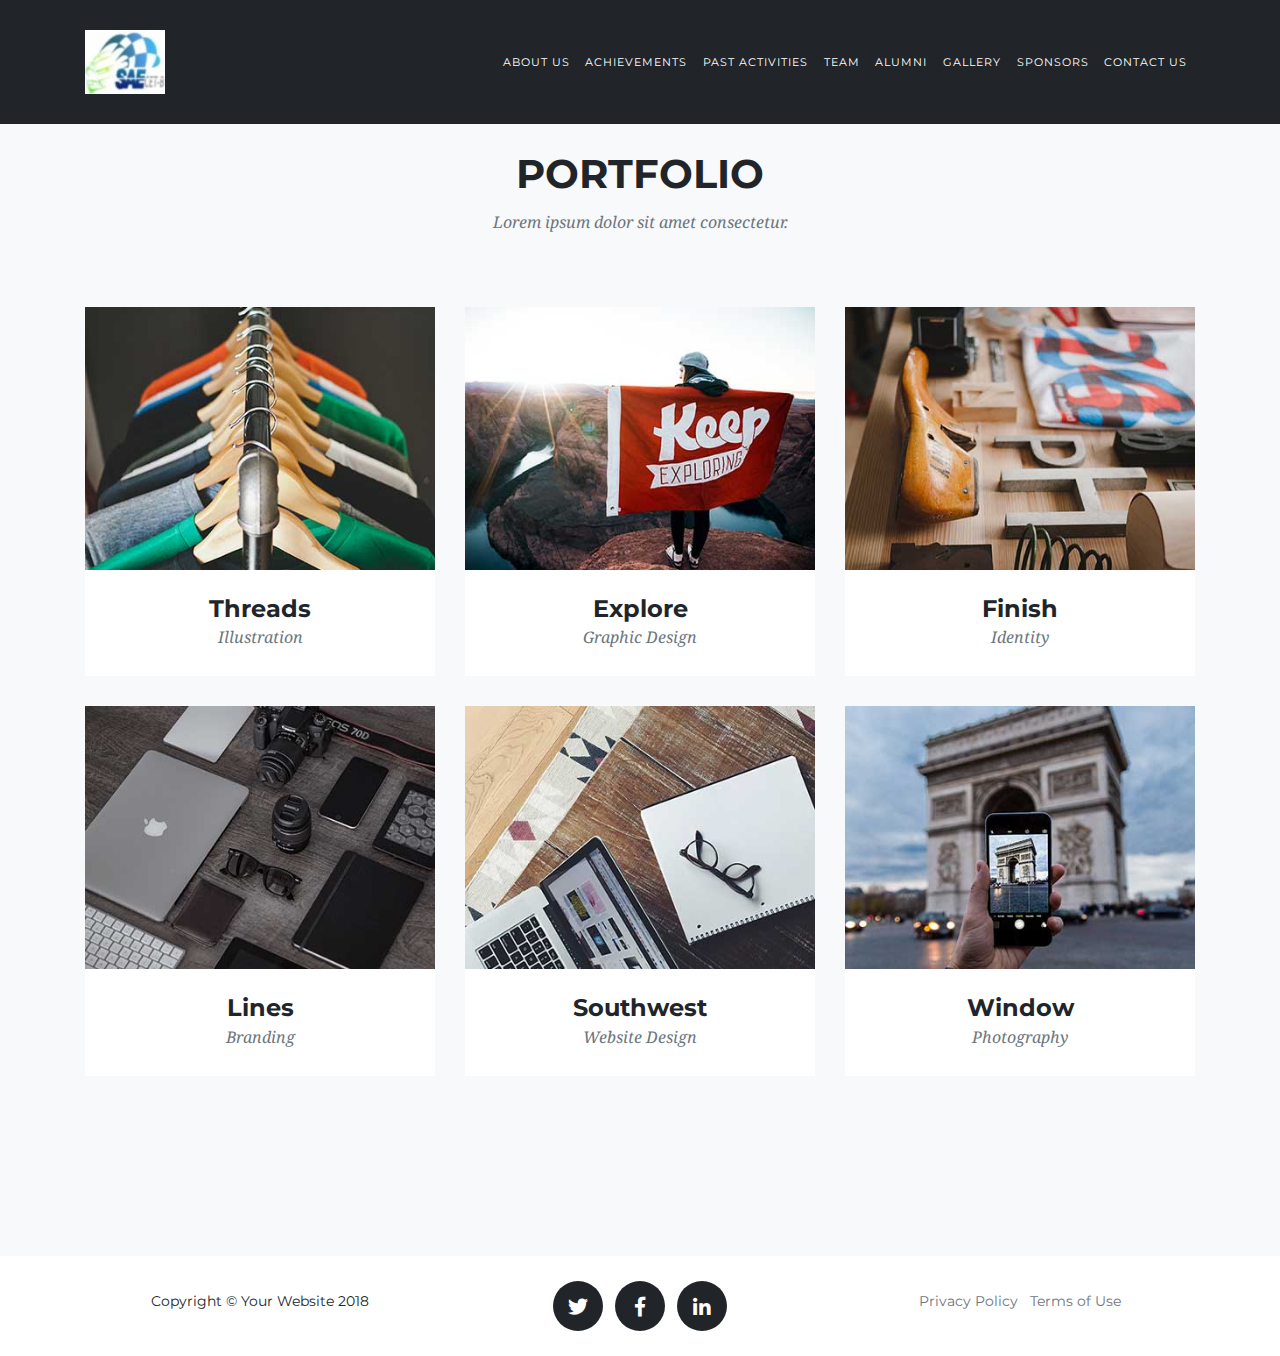
<file: gallery.html>
<!DOCTYPE html>
<html lang="en">

  <head>

    <meta charset="utf-8">
    <meta name="viewport" content="width=device-width, initial-scale=1, shrink-to-fit=no">
    <meta name="description" content="">
    <meta name="author" content="">

    <title>Agency - Start Bootstrap Theme</title>

    <!-- Bootstrap core CSS -->
    <link href="vendor/bootstrap/css/bootstrap.min.css" rel="stylesheet">

    <!-- Custom fonts for this template -->
    <link href="vendor/fontawesome-free/css/all.min.css" rel="stylesheet" type="text/css">
    <link href="https://fonts.googleapis.com/css?family=Montserrat:400,700" rel="stylesheet" type="text/css">
    <link href='https://fonts.googleapis.com/css?family=Kaushan+Script' rel='stylesheet' type='text/css'>
    <link href='https://fonts.googleapis.com/css?family=Droid+Serif:400,700,400italic,700italic' rel='stylesheet' type='text/css'>
    <link href='https://fonts.googleapis.com/css?family=Roboto+Slab:400,100,300,700' rel='stylesheet' type='text/css'>

    <!-- Custom styles for this template -->
    <link href="css/agency.css" rel="stylesheet">

  </head>

  <body id="page-top">

    <!-- Navigation -->
    <nav class="navbar navbar-expand-lg navbar-dark fixed-top" id="mainNav" style="background-color: #212529">
      <div class="container">
        <a class="navbar-brand js-scroll-trigger" href="#page-top"><img src="img/logos/saelogo.jpg"></a>
        <button class="navbar-toggler navbar-toggler-right" type="button" data-toggle="collapse" data-target="#navbarResponsive" aria-controls="navbarResponsive" aria-expanded="false" aria-label="Toggle navigation">
          Menu
          <i class="fas fa-bars"></i>
        </button>
        <div class="collapse navbar-collapse" id="navbarResponsive">
          <ul class="navbar-nav text-uppercase ml-auto">
            <li class="nav-item">
              <a class="nav-link js-scroll-trigger" href="index.html">About Us</a>
            </li>
            <li class="nav-item">
              <a class="nav-link js-scroll-trigger" href="achieve.html">Achievements</a>
            </li>
            <li class="nav-item">
              <a class="nav-link js-scroll-trigger" href="past.html">Past Activities</a>
            </li>
            <li class="nav-item">
              <a class="nav-link js-scroll-trigger" href="team.html">Team</a>
            </li>
             <li class="nav-item">
              <a class="nav-link js-scroll-trigger" href="alumni.html">Alumni</a>
            </li>
            <li class="nav-item">
              <a class="nav-link js-scroll-trigger" href="gallery.html">Gallery</a>
            </li>
            <li class="nav-item">
              <a class="nav-link js-scroll-trigger" href="Sponsors.html">Sponsors</a>
            </li>
            <li class="nav-item">
              <a class="nav-link js-scroll-trigger" href="contact.html">Contact us</a>
            </li>
          </ul>
        </div>
      </div>
    </nav>

    <!-- Portfolio Grid -->
    <section class="bg-light" id="portfolio">
      <div class="container">
        <div class="row">
          <div class="col-lg-12 text-center">
            <h2 class="section-heading text-uppercase">Portfolio</h2>
            <h3 class="section-subheading text-muted">Lorem ipsum dolor sit amet consectetur.</h3>
          </div>
        </div>
        <div class="row">
          <div class="col-md-4 col-sm-6 portfolio-item">
            <a class="portfolio-link" data-toggle="modal" href="#portfolioModal1">
              <div class="portfolio-hover">
                <div class="portfolio-hover-content">
                  <i class="fas fa-plus fa-3x"></i>
                </div>
              </div>
              <img class="img-fluid" src="img/portfolio/01-thumbnail.jpg" alt="">
            </a>
            <div class="portfolio-caption">
              <h4>Threads</h4>
              <p class="text-muted">Illustration</p>
            </div>
          </div>
          <div class="col-md-4 col-sm-6 portfolio-item">
            <a class="portfolio-link" data-toggle="modal" href="#portfolioModal2">
              <div class="portfolio-hover">
                <div class="portfolio-hover-content">
                  <i class="fas fa-plus fa-3x"></i>
                </div>
              </div>
              <img class="img-fluid" src="img/portfolio/02-thumbnail.jpg" alt="">
            </a>
            <div class="portfolio-caption">
              <h4>Explore</h4>
              <p class="text-muted">Graphic Design</p>
            </div>
          </div>
          <div class="col-md-4 col-sm-6 portfolio-item">
            <a class="portfolio-link" data-toggle="modal" href="#portfolioModal3">
              <div class="portfolio-hover">
                <div class="portfolio-hover-content">
                  <i class="fas fa-plus fa-3x"></i>
                </div>
              </div>
              <img class="img-fluid" src="img/portfolio/03-thumbnail.jpg" alt="">
            </a>
            <div class="portfolio-caption">
              <h4>Finish</h4>
              <p class="text-muted">Identity</p>
            </div>
          </div>
          <div class="col-md-4 col-sm-6 portfolio-item">
            <a class="portfolio-link" data-toggle="modal" href="#portfolioModal4">
              <div class="portfolio-hover">
                <div class="portfolio-hover-content">
                  <i class="fas fa-plus fa-3x"></i>
                </div>
              </div>
              <img class="img-fluid" src="img/portfolio/04-thumbnail.jpg" alt="">
            </a>
            <div class="portfolio-caption">
              <h4>Lines</h4>
              <p class="text-muted">Branding</p>
            </div>
          </div>
          <div class="col-md-4 col-sm-6 portfolio-item">
            <a class="portfolio-link" data-toggle="modal" href="#portfolioModal5">
              <div class="portfolio-hover">
                <div class="portfolio-hover-content">
                  <i class="fas fa-plus fa-3x"></i>
                </div>
              </div>
              <img class="img-fluid" src="img/portfolio/05-thumbnail.jpg" alt="">
            </a>
            <div class="portfolio-caption">
              <h4>Southwest</h4>
              <p class="text-muted">Website Design</p>
            </div>
          </div>
          <div class="col-md-4 col-sm-6 portfolio-item">
            <a class="portfolio-link" data-toggle="modal" href="#portfolioModal6">
              <div class="portfolio-hover">
                <div class="portfolio-hover-content">
                  <i class="fas fa-plus fa-3x"></i>
                </div>
              </div>
              <img class="img-fluid" src="img/portfolio/06-thumbnail.jpg" alt="">
            </a>
            <div class="portfolio-caption">
              <h4>Window</h4>
              <p class="text-muted">Photography</p>
            </div>
          </div>
        </div>
      </div>
    </section>

    <!-- Footer -->
    <footer>
      <div class="container">
        <div class="row">
          <div class="col-md-4">
            <span class="copyright">Copyright &copy; Your Website 2018</span>
          </div>
          <div class="col-md-4">
            <ul class="list-inline social-buttons">
              <li class="list-inline-item">
                <a href="#">
                  <i class="fab fa-twitter"></i>
                </a>
              </li>
              <li class="list-inline-item">
                <a href="#">
                  <i class="fab fa-facebook-f"></i>
                </a>
              </li>
              <li class="list-inline-item">
                <a href="#">
                  <i class="fab fa-linkedin-in"></i>
                </a>
              </li>
            </ul>
          </div>
          <div class="col-md-4">
            <ul class="list-inline quicklinks">
              <li class="list-inline-item">
                <a href="#">Privacy Policy</a>
              </li>
              <li class="list-inline-item">
                <a href="#">Terms of Use</a>
              </li>
            </ul>
          </div>
        </div>
      </div>
    </footer>

    <!-- Portfolio Modals -->

    <!-- Modal 1 -->
    <div class="portfolio-modal modal fade" id="portfolioModal1" tabindex="-1" role="dialog" aria-hidden="true">
      <div class="modal-dialog">
        <div class="modal-content">
          <div class="close-modal" data-dismiss="modal">
            <div class="lr">
              <div class="rl"></div>
            </div>
          </div>
          <div class="container">
            <div class="row">
              <div class="col-lg-8 mx-auto">
                <div class="modal-body">
                  <!-- Project Details Go Here -->
                  <h2 class="text-uppercase">Project Name</h2>
                  <p class="item-intro text-muted">Lorem ipsum dolor sit amet consectetur.</p>
                  <img class="img-fluid d-block mx-auto" src="img/portfolio/01-full.jpg" alt="">
                  <p>Use this area to describe your project. Lorem ipsum dolor sit amet, consectetur adipisicing elit. Est blanditiis dolorem culpa incidunt minus dignissimos deserunt repellat aperiam quasi sunt officia expedita beatae cupiditate, maiores repudiandae, nostrum, reiciendis facere nemo!</p>
                  <ul class="list-inline">
                    <li>Date: January 2017</li>
                    <li>Client: Threads</li>
                    <li>Category: Illustration</li>
                  </ul>
                  <button class="btn btn-primary" data-dismiss="modal" type="button">
                    <i class="fas fa-times"></i>
                    Close Project</button>
                </div>
              </div>
            </div>
          </div>
        </div>
      </div>
    </div>

    <!-- Modal 2 -->
    <div class="portfolio-modal modal fade" id="portfolioModal2" tabindex="-1" role="dialog" aria-hidden="true">
      <div class="modal-dialog">
        <div class="modal-content">
          <div class="close-modal" data-dismiss="modal">
            <div class="lr">
              <div class="rl"></div>
            </div>
          </div>
          <div class="container">
            <div class="row">
              <div class="col-lg-8 mx-auto">
                <div class="modal-body">
                  <!-- Project Details Go Here -->
                  <h2 class="text-uppercase">Project Name</h2>
                  <p class="item-intro text-muted">Lorem ipsum dolor sit amet consectetur.</p>
                  <img class="img-fluid d-block mx-auto" src="img/portfolio/02-full.jpg" alt="">
                  <p>Use this area to describe your project. Lorem ipsum dolor sit amet, consectetur adipisicing elit. Est blanditiis dolorem culpa incidunt minus dignissimos deserunt repellat aperiam quasi sunt officia expedita beatae cupiditate, maiores repudiandae, nostrum, reiciendis facere nemo!</p>
                  <ul class="list-inline">
                    <li>Date: January 2017</li>
                    <li>Client: Explore</li>
                    <li>Category: Graphic Design</li>
                  </ul>
                  <button class="btn btn-primary" data-dismiss="modal" type="button">
                    <i class="fas fa-times"></i>
                    Close Project</button>
                </div>
              </div>
            </div>
          </div>
        </div>
      </div>
    </div>

    <!-- Modal 3 -->
    <div class="portfolio-modal modal fade" id="portfolioModal3" tabindex="-1" role="dialog" aria-hidden="true">
      <div class="modal-dialog">
        <div class="modal-content">
          <div class="close-modal" data-dismiss="modal">
            <div class="lr">
              <div class="rl"></div>
            </div>
          </div>
          <div class="container">
            <div class="row">
              <div class="col-lg-8 mx-auto">
                <div class="modal-body">
                  <!-- Project Details Go Here -->
                  <h2 class="text-uppercase">Project Name</h2>
                  <p class="item-intro text-muted">Lorem ipsum dolor sit amet consectetur.</p>
                  <img class="img-fluid d-block mx-auto" src="img/portfolio/03-full.jpg" alt="">
                  <p>Use this area to describe your project. Lorem ipsum dolor sit amet, consectetur adipisicing elit. Est blanditiis dolorem culpa incidunt minus dignissimos deserunt repellat aperiam quasi sunt officia expedita beatae cupiditate, maiores repudiandae, nostrum, reiciendis facere nemo!</p>
                  <ul class="list-inline">
                    <li>Date: January 2017</li>
                    <li>Client: Finish</li>
                    <li>Category: Identity</li>
                  </ul>
                  <button class="btn btn-primary" data-dismiss="modal" type="button">
                    <i class="fas fa-times"></i>
                    Close Project</button>
                </div>
              </div>
            </div>
          </div>
        </div>
      </div>
    </div>

    <!-- Modal 4 -->
    <div class="portfolio-modal modal fade" id="portfolioModal4" tabindex="-1" role="dialog" aria-hidden="true">
      <div class="modal-dialog">
        <div class="modal-content">
          <div class="close-modal" data-dismiss="modal">
            <div class="lr">
              <div class="rl"></div>
            </div>
          </div>
          <div class="container">
            <div class="row">
              <div class="col-lg-8 mx-auto">
                <div class="modal-body">
                  <!-- Project Details Go Here -->
                  <h2 class="text-uppercase">Project Name</h2>
                  <p class="item-intro text-muted">Lorem ipsum dolor sit amet consectetur.</p>
                  <img class="img-fluid d-block mx-auto" src="img/portfolio/04-full.jpg" alt="">
                  <p>Use this area to describe your project. Lorem ipsum dolor sit amet, consectetur adipisicing elit. Est blanditiis dolorem culpa incidunt minus dignissimos deserunt repellat aperiam quasi sunt officia expedita beatae cupiditate, maiores repudiandae, nostrum, reiciendis facere nemo!</p>
                  <ul class="list-inline">
                    <li>Date: January 2017</li>
                    <li>Client: Lines</li>
                    <li>Category: Branding</li>
                  </ul>
                  <button class="btn btn-primary" data-dismiss="modal" type="button">
                    <i class="fas fa-times"></i>
                    Close Project</button>
                </div>
              </div>
            </div>
          </div>
        </div>
      </div>
    </div>

    <!-- Modal 5 -->
    <div class="portfolio-modal modal fade" id="portfolioModal5" tabindex="-1" role="dialog" aria-hidden="true">
      <div class="modal-dialog">
        <div class="modal-content">
          <div class="close-modal" data-dismiss="modal">
            <div class="lr">
              <div class="rl"></div>
            </div>
          </div>
          <div class="container">
            <div class="row">
              <div class="col-lg-8 mx-auto">
                <div class="modal-body">
                  <!-- Project Details Go Here -->
                  <h2 class="text-uppercase">Project Name</h2>
                  <p class="item-intro text-muted">Lorem ipsum dolor sit amet consectetur.</p>
                  <img class="img-fluid d-block mx-auto" src="img/portfolio/05-full.jpg" alt="">
                  <p>Use this area to describe your project. Lorem ipsum dolor sit amet, consectetur adipisicing elit. Est blanditiis dolorem culpa incidunt minus dignissimos deserunt repellat aperiam quasi sunt officia expedita beatae cupiditate, maiores repudiandae, nostrum, reiciendis facere nemo!</p>
                  <ul class="list-inline">
                    <li>Date: January 2017</li>
                    <li>Client: Southwest</li>
                    <li>Category: Website Design</li>
                  </ul>
                  <button class="btn btn-primary" data-dismiss="modal" type="button">
                    <i class="fas fa-times"></i>
                    Close Project</button>
                </div>
              </div>
            </div>
          </div>
        </div>
      </div>
    </div>

    <!-- Modal 6 -->
    <div class="portfolio-modal modal fade" id="portfolioModal6" tabindex="-1" role="dialog" aria-hidden="true">
      <div class="modal-dialog">
        <div class="modal-content">
          <div class="close-modal" data-dismiss="modal">
            <div class="lr">
              <div class="rl"></div>
            </div>
          </div>
          <div class="container">
            <div class="row">
              <div class="col-lg-8 mx-auto">
                <div class="modal-body">
                  <!-- Project Details Go Here -->
                  <h2 class="text-uppercase">Project Name</h2>
                  <p class="item-intro text-muted">Lorem ipsum dolor sit amet consectetur.</p>
                  <img class="img-fluid d-block mx-auto" src="img/portfolio/06-full.jpg" alt="">
                  <p>Use this area to describe your project. Lorem ipsum dolor sit amet, consectetur adipisicing elit. Est blanditiis dolorem culpa incidunt minus dignissimos deserunt repellat aperiam quasi sunt officia expedita beatae cupiditate, maiores repudiandae, nostrum, reiciendis facere nemo!</p>
                  <ul class="list-inline">
                    <li>Date: January 2017</li>
                    <li>Client: Window</li>
                    <li>Category: Photography</li>
                  </ul>
                  <button class="btn btn-primary" data-dismiss="modal" type="button">
                    <i class="fas fa-times"></i>
                    Close Project</button>
                </div>
              </div>
            </div>
          </div>
        </div>
      </div>
    </div>

    <!-- Bootstrap core JavaScript -->
    <script src="vendor/jquery/jquery.min.js"></script>
    <script src="vendor/bootstrap/js/bootstrap.bundle.min.js"></script>

    <!-- Plugin JavaScript -->
    <script src="vendor/jquery-easing/jquery.easing.min.js"></script>

    <!-- Contact form JavaScript -->
    <script src="js/jqBootstrapValidation.js"></script>
    <script src="js/contact_me.js"></script>

    <!-- Custom scripts for this template -->
    <script src="js/agency.min.js"></script>

  </body>

</html>
</file>
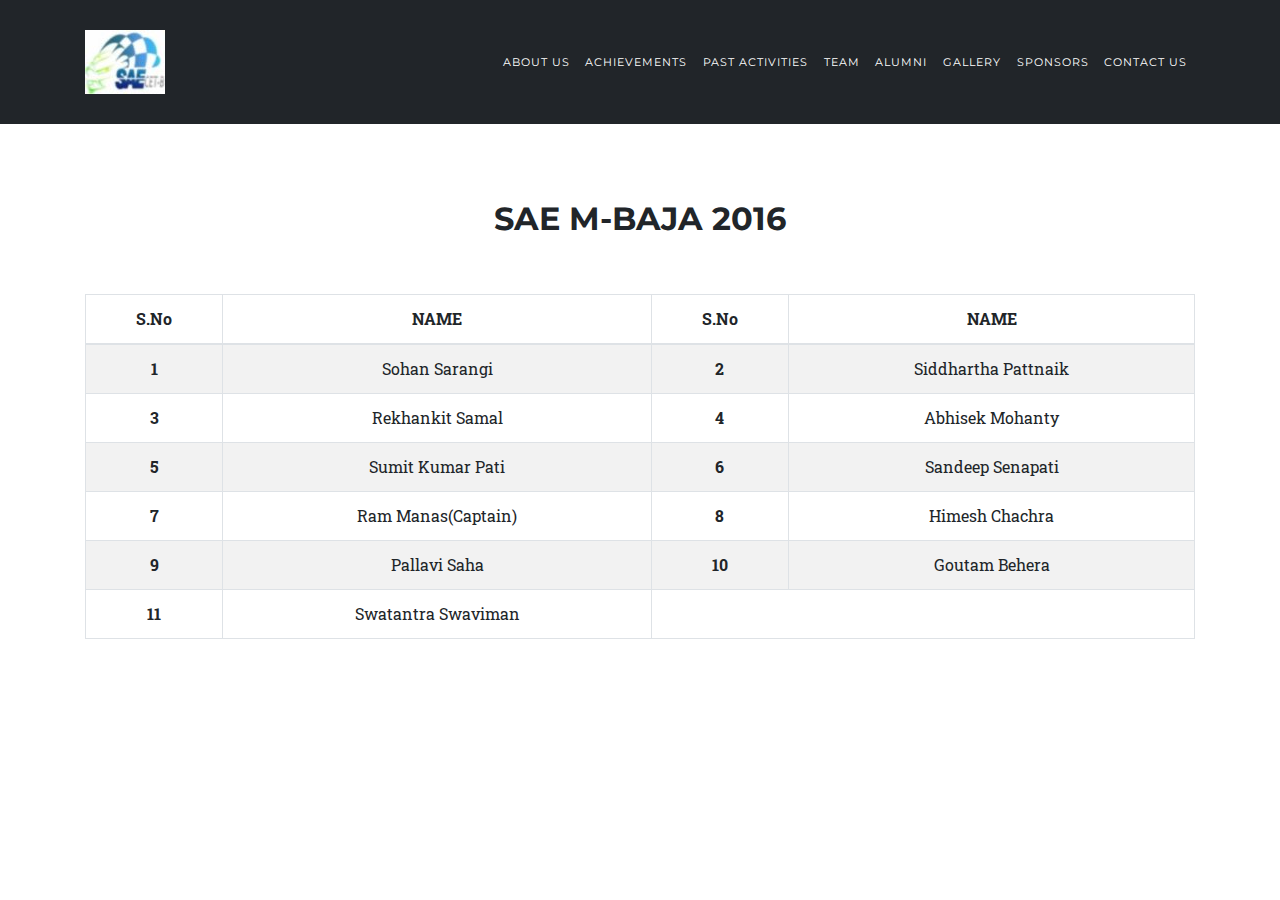
<file: mbaja2016.html>
<!DOCTYPE html>
<html lang="en">

  <head>

    <meta charset="utf-8">
    <meta name="viewport" content="width=device-width, initial-scale=1, shrink-to-fit=no">
    <meta name="description" content="">
    <meta name="author" content="">
    <link rel="icon" href="img/logos/saelogo.jpg">
    <title>Team | Ecokart 2016</title>

    <!-- Bootstrap core CSS -->
    <link href="vendor/bootstrap/css/bootstrap.min.css" rel="stylesheet">

    <!-- Custom fonts for this template -->
    <link href="vendor/fontawesome-free/css/all.min.css" rel="stylesheet" type="text/css">
    <link href="https://fonts.googleapis.com/css?family=Montserrat:400,700" rel="stylesheet" type="text/css">
    <link href='https://fonts.googleapis.com/css?family=Kaushan+Script' rel='stylesheet' type='text/css'>
    <link href='https://fonts.googleapis.com/css?family=Droid+Serif:400,700,400italic,700italic' rel='stylesheet' type='text/css'>
    <link href='https://fonts.googleapis.com/css?family=Roboto+Slab:400,100,300,700' rel='stylesheet' type='text/css'>

    <!-- Custom styles for this template -->
    <link href="css/agency.css" rel="stylesheet">

  </head>

  <body id="page-top">

    <!-- Navigation -->
    <nav class="navbar navbar-expand-lg navbar-dark fixed-top" id="mainNav" style="background-color: #212529">
      <div class="container">
        <a class="navbar-brand js-scroll-trigger" href="index.html"><img src="img/logos/saelogo.jpg"></a>
        <button class="navbar-toggler navbar-toggler-right" type="button" data-toggle="collapse" data-target="#navbarResponsive" aria-controls="navbarResponsive" aria-expanded="false" aria-label="Toggle navigation">
          Menu
          <i class="fas fa-bars"></i>
        </button>
        <div class="collapse navbar-collapse" id="navbarResponsive">
          <ul class="navbar-nav text-uppercase ml-auto">
            <li class="nav-item">
              <a class="nav-link js-scroll-trigger" href="index.html">About Us</a>
            </li>
            <li class="nav-item">
              <a class="nav-link js-scroll-trigger" href="achieve.html">Achievements</a>
            </li>
            <li class="nav-item">
              <a class="nav-link js-scroll-trigger" href="past.html">Past Activities</a>
            </li>
            <li class="nav-item">
              <a class="nav-link js-scroll-trigger" href="team.html">Team</a>
            </li>
             <li class="nav-item">
              <a class="nav-link js-scroll-trigger" href="alumni.html">Alumni</a>
            </li>
            <li class="nav-item">
              <a class="nav-link js-scroll-trigger" href="gallery.html">Gallery</a>
            </li>
            <li class="nav-item">
              <a class="nav-link js-scroll-trigger" href="Sponsors.html">Sponsors</a>
            </li>
            <li class="nav-item">
              <a class="nav-link js-scroll-trigger" href="contact.html">Contact us</a>
            </li>
          </ul>
        </div>
      </div>
    </nav>

    

    <!-- Bootstrap core JavaScript -->
    <script src="vendor/jquery/jquery.min.js"></script>
    <script src="vendor/bootstrap/js/bootstrap.bundle.min.js"></script>

    <!-- Plugin JavaScript -->
    <script src="vendor/jquery-easing/jquery.easing.min.js"></script>

    <!-- Contact form JavaScript -->
    <script src="js/jqBootstrapValidation.js"></script>
    <script src="js/contact_me.js"></script>

    <!-- Custom scripts for this template -->
    <script src="js/agency.min.js"></script>

  </body>

</html>
<!DOCTYPE html>
<html lang="en">

  <head>

    <meta charset="utf-8">
    <meta name="viewport" content="width=device-width, initial-scale=1, shrink-to-fit=no">
    <meta name="description" content="">
    <meta name="author" content="">

    <title>Team | Ecokart 2016</title>

    <!-- Bootstrap core CSS -->
    <link href="vendor/bootstrap/css/bootstrap.min.css" rel="stylesheet">

    <!-- Custom fonts for this template -->
    <link href="vendor/fontawesome-free/css/all.min.css" rel="stylesheet" type="text/css">
    <link href="https://fonts.googleapis.com/css?family=Montserrat:400,700" rel="stylesheet" type="text/css">
    <link href='https://fonts.googleapis.com/css?family=Kaushan+Script' rel='stylesheet' type='text/css'>
    <link href='https://fonts.googleapis.com/css?family=Droid+Serif:400,700,400italic,700italic' rel='stylesheet' type='text/css'>
    <link href='https://fonts.googleapis.com/css?family=Roboto+Slab:400,100,300,700' rel='stylesheet' type='text/css'>

    <!-- Custom styles for this template -->
    <link href="css/agency.css" rel="stylesheet">
    <style type="text/css">
      .baja2{
        padding-top: 200px;
      }
    </style>

  </head>

  <body id="page-top">

    <!-- Navigation -->
    <nav class="navbar navbar-expand-lg navbar-dark fixed-top" id="mainNav" style="background-color: #212529">
      <div class="container">
        <a class="navbar-brand js-scroll-trigger" href="index.html"><img src="img/logos/saelogo.jpg"></a>
        <button class="navbar-toggler navbar-toggler-right" type="button" data-toggle="collapse" data-target="#navbarResponsive" aria-controls="navbarResponsive" aria-expanded="false" aria-label="Toggle navigation">
          Menu
          <i class="fas fa-bars"></i>
        </button>
        <div class="collapse navbar-collapse" id="navbarResponsive">
          <ul class="navbar-nav text-uppercase ml-auto">
            <li class="nav-item">
              <a class="nav-link js-scroll-trigger" href="index.html">About Us</a>
            </li>
            <li class="nav-item">
              <a class="nav-link js-scroll-trigger" href="achieve.html">Achievements</a>
            </li>
            <li class="nav-item">
              <a class="nav-link js-scroll-trigger" href="past.html">Past Activities</a>
            </li>
            <li class="nav-item">
              <a class="nav-link js-scroll-trigger" href="team.html">Team</a>
            </li>
             <li class="nav-item">
              <a class="nav-link js-scroll-trigger" href="alumni.html">Alumni</a>
            </li>
            <li class="nav-item">
              <a class="nav-link js-scroll-trigger" href="gallery.html">Gallery</a>
            </li>
            <li class="nav-item">
              <a class="nav-link js-scroll-trigger" href="Sponsors.html">Sponsors</a>
            </li>
            <li class="nav-item">
              <a class="nav-link js-scroll-trigger" href="contact.html">Contact us</a>
            </li>
          </ul>
        </div>
      </div>
    </nav>

    

    <!-- Bootstrap core JavaScript -->
    <script src="vendor/jquery/jquery.min.js"></script>
    <script src="vendor/bootstrap/js/bootstrap.bundle.min.js"></script>

    <!-- Plugin JavaScript -->
    <script src="vendor/jquery-easing/jquery.easing.min.js"></script>

    <!-- Contact form JavaScript -->
    <script src="js/jqBootstrapValidation.js"></script>
    <script src="js/contact_me.js"></script>

    <!-- Custom scripts for this template -->
    <script src="js/agency.min.js"></script>

    <div class="container baja2">
      <div class="row">
          <div class="col-lg-12 text-center">
            <h2 class="section-heading text-uppercase">SAE m-BAJA 2016</h2><br/><br/>
            <table class="table table-striped table-bordered">
  <thead>
    <tr>
      <th scope="col">S.No</th>
      <th scope="col">NAME</th>
      <th scope="col">S.No</th>
      <th scope="col">NAME</th>
    </tr>
  </thead>
  <tbody>
    <tr>
      <th scope="row">1</th>
      <td>Sohan Sarangi</td>
      <th scope="row">2</th>
      <td>Siddhartha Pattnaik</td>
    </tr>
    <tr>
      <th scope="row">3</th>
      <td>Rekhankit Samal</td>
      <th scope="row">4</th>
      <td>Abhisek Mohanty</td>
    </tr>
    <tr>
      <th scope="row">5</th>
      <td>Sumit Kumar Pati</td>
      <th scope="row">6</th>
      <td>Sandeep Senapati</td>
    </tr>
    <tr>
      <th scope="row">7</th>
      <td>Ram Manas(Captain)</td>
      <th scope="row">8</th>
      <td>Himesh Chachra</td>
    </tr>
    <tr>
      <th scope="row">9</th>
      <td>Pallavi Saha</td>
      <th scope="row">10</th>
      <td>Goutam Behera</td>
    </tr>
    <tr>
      <th scope="row">11</th>
      <td>Swatantra Swaviman</td>
          </div>
        </tr>
      </tbody>
    </table>
    </div>
    </div>

  </body>

</html>
</file>
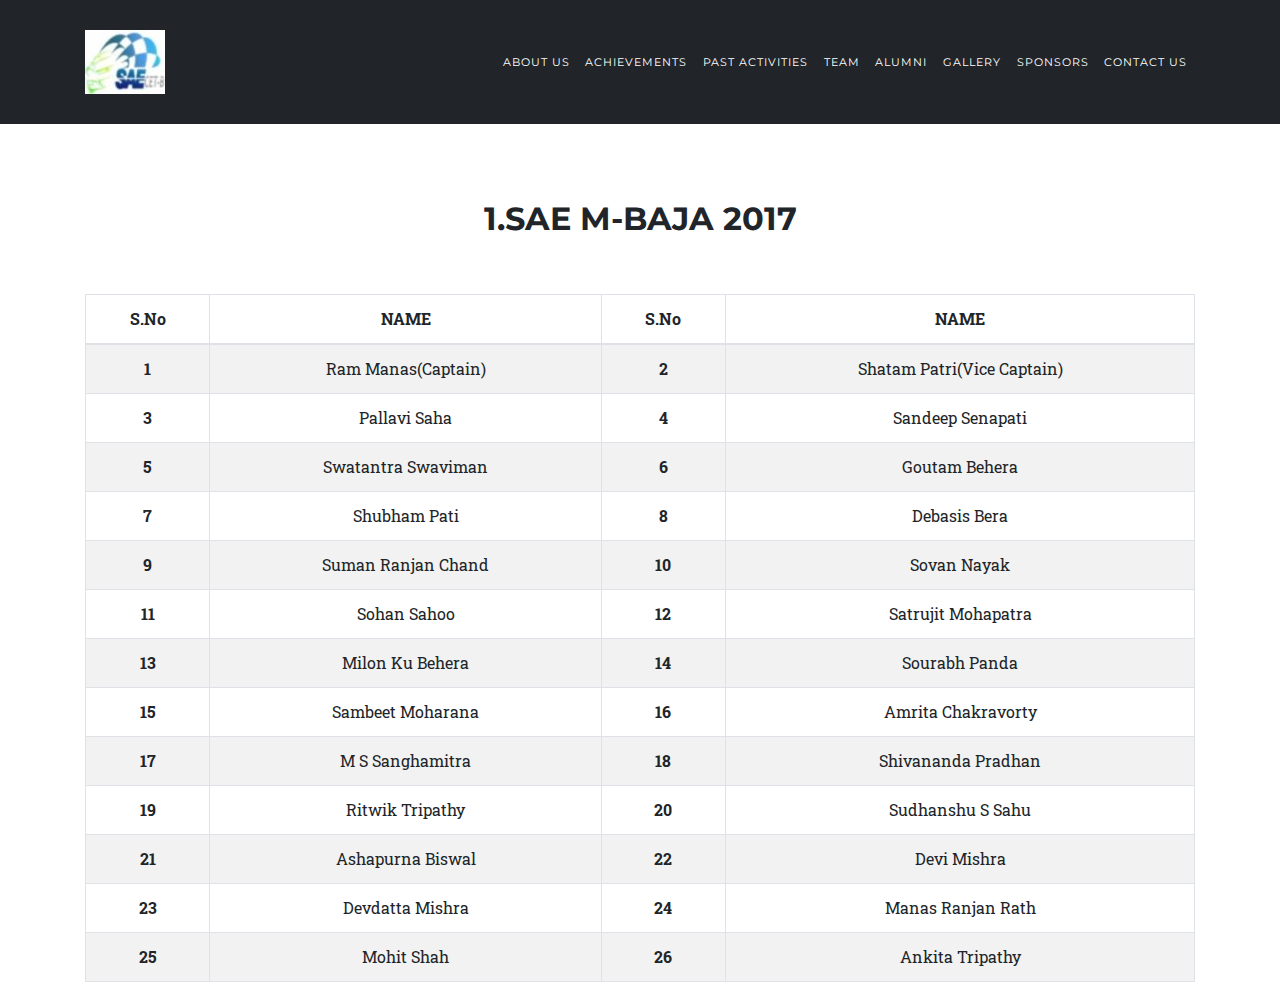
<file: mbaja2017.html>
<!DOCTYPE html>
<html lang="en">

  <head>

    <meta charset="utf-8">
    <meta name="viewport" content="width=device-width, initial-scale=1, shrink-to-fit=no">
    <meta name="description" content="">
    <meta name="author" content="">

    <title>Agency - Start Bootstrap Theme</title>

    <!-- Bootstrap core CSS -->
    <link href="vendor/bootstrap/css/bootstrap.min.css" rel="stylesheet">

    <!-- Custom fonts for this template -->
    <link href="vendor/fontawesome-free/css/all.min.css" rel="stylesheet" type="text/css">
    <link href="https://fonts.googleapis.com/css?family=Montserrat:400,700" rel="stylesheet" type="text/css">
    <link href='https://fonts.googleapis.com/css?family=Kaushan+Script' rel='stylesheet' type='text/css'>
    <link href='https://fonts.googleapis.com/css?family=Droid+Serif:400,700,400italic,700italic' rel='stylesheet' type='text/css'>
    <link href='https://fonts.googleapis.com/css?family=Roboto+Slab:400,100,300,700' rel='stylesheet' type='text/css'>

    <!-- Custom styles for this template -->
    <link href="css/agency.css" rel="stylesheet">

  </head>

  <body id="page-top">

    <!-- Navigation -->
    <nav class="navbar navbar-expand-lg navbar-dark fixed-top" id="mainNav" style="background-color: #212529">
      <div class="container">
        <a class="navbar-brand js-scroll-trigger" href="index.html"><img src="img/logos/saelogo.jpg"></a>
        <button class="navbar-toggler navbar-toggler-right" type="button" data-toggle="collapse" data-target="#navbarResponsive" aria-controls="navbarResponsive" aria-expanded="false" aria-label="Toggle navigation">
          Menu
          <i class="fas fa-bars"></i>
        </button>
        <div class="collapse navbar-collapse" id="navbarResponsive">
          <ul class="navbar-nav text-uppercase ml-auto">
            <li class="nav-item">
              <a class="nav-link js-scroll-trigger" href="index.html">About Us</a>
            </li>
            <li class="nav-item">
              <a class="nav-link js-scroll-trigger" href="achieve.html">Achievements</a>
            </li>
            <li class="nav-item">
              <a class="nav-link js-scroll-trigger" href="past.html">Past Activities</a>
            </li>
            <li class="nav-item">
              <a class="nav-link js-scroll-trigger" href="team.html">Team</a>
            </li>
             <li class="nav-item">
              <a class="nav-link js-scroll-trigger" href="alumni.html">Alumni</a>
            </li>
            <li class="nav-item">
              <a class="nav-link js-scroll-trigger" href="gallery.html">Gallery</a>
            </li>
            <li class="nav-item">
              <a class="nav-link js-scroll-trigger" href="Sponsors.html">Sponsors</a>
            </li>
            <li class="nav-item">
              <a class="nav-link js-scroll-trigger" href="contact.html">Contact us</a>
            </li>
          </ul>
        </div>
      </div>
    </nav>

    

    <!-- Bootstrap core JavaScript -->
    <script src="vendor/jquery/jquery.min.js"></script>
    <script src="vendor/bootstrap/js/bootstrap.bundle.min.js"></script>

    <!-- Plugin JavaScript -->
    <script src="vendor/jquery-easing/jquery.easing.min.js"></script>

    <!-- Contact form JavaScript -->
    <script src="js/jqBootstrapValidation.js"></script>
    <script src="js/contact_me.js"></script>

    <!-- Custom scripts for this template -->
    <script src="js/agency.min.js"></script>

  </body>

</html>
<!DOCTYPE html>
<html lang="en">

  <head>

    <meta charset="utf-8">
    <meta name="viewport" content="width=device-width, initial-scale=1, shrink-to-fit=no">
    <meta name="description" content="">
    <meta name="author" content="">
    <link rel="icon" href="img/logos/saelogo.jpg">
    <title>Team | SAE m-Baja 2017</title>

    <!-- Bootstrap core CSS -->
    <link href="vendor/bootstrap/css/bootstrap.min.css" rel="stylesheet">

    <!-- Custom fonts for this template -->
    <link href="vendor/fontawesome-free/css/all.min.css" rel="stylesheet" type="text/css">
    <link href="https://fonts.googleapis.com/css?family=Montserrat:400,700" rel="stylesheet" type="text/css">
    <link href='https://fonts.googleapis.com/css?family=Kaushan+Script' rel='stylesheet' type='text/css'>
    <link href='https://fonts.googleapis.com/css?family=Droid+Serif:400,700,400italic,700italic' rel='stylesheet' type='text/css'>
    <link href='https://fonts.googleapis.com/css?family=Roboto+Slab:400,100,300,700' rel='stylesheet' type='text/css'>

    <!-- Custom styles for this template -->
    <link href="css/agency.css" rel="stylesheet">
    <style type="text/css">
      .baja3{
        padding-top: 200px;
      }
    </style>

  </head>

  <body id="page-top">

    <!-- Navigation -->
    <nav class="navbar navbar-expand-lg navbar-dark fixed-top" id="mainNav" style="background-color: #212529">
      <div class="container">
        <a class="navbar-brand js-scroll-trigger" href="index.html"><img src="img/logos/saelogo.jpg"></a>
        <button class="navbar-toggler navbar-toggler-right" type="button" data-toggle="collapse" data-target="#navbarResponsive" aria-controls="navbarResponsive" aria-expanded="false" aria-label="Toggle navigation">
          Menu
          <i class="fas fa-bars"></i>
        </button>
        <div class="collapse navbar-collapse" id="navbarResponsive">
          <ul class="navbar-nav text-uppercase ml-auto">
            <li class="nav-item">
              <a class="nav-link js-scroll-trigger" href="index.html">About Us</a>
            </li>
            <li class="nav-item">
              <a class="nav-link js-scroll-trigger" href="achieve.html">Achievements</a>
            </li>
            <li class="nav-item">
              <a class="nav-link js-scroll-trigger" href="past.html">Past Activities</a>
            </li>
            <li class="nav-item">
              <a class="nav-link js-scroll-trigger" href="team.html">Team</a>
            </li>
             <li class="nav-item">
              <a class="nav-link js-scroll-trigger" href="alumni.html">Alumni</a>
            </li>
            <li class="nav-item">
              <a class="nav-link js-scroll-trigger" href="gallery.html">Gallery</a>
            </li>
            <li class="nav-item">
              <a class="nav-link js-scroll-trigger" href="Sponsors.html">Sponsors</a>
            </li>
            <li class="nav-item">
              <a class="nav-link js-scroll-trigger" href="contact.html">Contact us</a>
            </li>
          </ul>
        </div>
      </div>
    </nav>

    

    <!-- Bootstrap core JavaScript -->
    <script src="vendor/jquery/jquery.min.js"></script>
    <script src="vendor/bootstrap/js/bootstrap.bundle.min.js"></script>

    <!-- Plugin JavaScript -->
    <script src="vendor/jquery-easing/jquery.easing.min.js"></script>

    <!-- Contact form JavaScript -->
    <script src="js/jqBootstrapValidation.js"></script>
    <script src="js/contact_me.js"></script>

    <!-- Custom scripts for this template -->
    <script src="js/agency.min.js"></script>

    <div class="container baja3">
      <div class="row">
          <div class="col-lg-12 text-center">
            <h2 class="section-heading text-uppercase">1.SAE m-BAJA 2017</h2><br/><br/>
              <!--Table-->
              <table class="table table-striped table-bordered">
  <thead>
    <tr>
      <th scope="col">S.No</th>
      <th scope="col">NAME</th>
      <th scope="col">S.No</th>
      <th scope="col">NAME</th>
    </tr>
  </thead>
  <tbody>
    <tr>
      <th scope="row">1</th>
      <td>Ram Manas(Captain)</td>
      <th scope="row">2</th>
      <td>Shatam Patri(Vice Captain)</td>
    </tr>
    <tr>
      <th scope="row">3</th>
      <td>Pallavi Saha</td>
      <th scope="row">4</th>
      <td>Sandeep Senapati</td>
    </tr>
      <tr>
      <th scope="row">5</th>
      <td>Swatantra Swaviman</td>
      <th scope="row">6</th>
      <td>Goutam Behera</td>
    </tr>
    <tr>
      <th scope="row">7</th>
      <td>Shubham Pati</td>
      <th scope="row">8</th>
      <td>Debasis Bera</td>
    </tr>
    <tr>
      <th scope="row">9</th>
      <td>Suman Ranjan Chand</td>
      <th scope="row">10</th>
      <td>Sovan Nayak</td>
    </tr>
    <tr>
      <th scope="row">11</th>
      <td>Sohan Sahoo</td>
      <th scope="row">12</th>
      <td>Satrujit Mohapatra</td>
    </tr>
    <tr>
      <th scope="row">13</th>
      <td>Milon Ku Behera</td>
      <th scope="row">14</th>
      <td>Sourabh Panda</td>
    </tr>
    <tr>
      <th scope="row">15</th>
      <td>Sambeet Moharana</td>
      <th scope="row">16</th>
      <td>Amrita Chakravorty</td>
    </tr>
    <tr>
      <th scope="row">17</th>
      <td>M S Sanghamitra</td>
      <th scope="row">18</th>
      <td>Shivananda Pradhan</td>
    </tr>
    <tr>
      <th scope="row">19</th>
      <td>Ritwik Tripathy</td>
      <th scope="row">20</th>
      <td>Sudhanshu S Sahu</td>
    </tr>
    <tr>
      <th scope="row">21</th>
      <td>Ashapurna Biswal</td>
      <th scope="row">22</th>
      <td>Devi Mishra</td>
    </tr>
    <tr>
      <th scope="row">23</th>
      <td>Devdatta Mishra</td>
      <th scope="row">24</th>
      <td>Manas Ranjan Rath</td>
    </tr>
    <tr>
      <th scope="row">25</th>
      <td>Mohit Shah</td>
      <th scope="row">26</th>
      <td>Ankita Tripathy</td>
    </tr>
  </tbody>
</table>
           
        </div>
    </div>
    </div>

  </body>

</html>
</file>
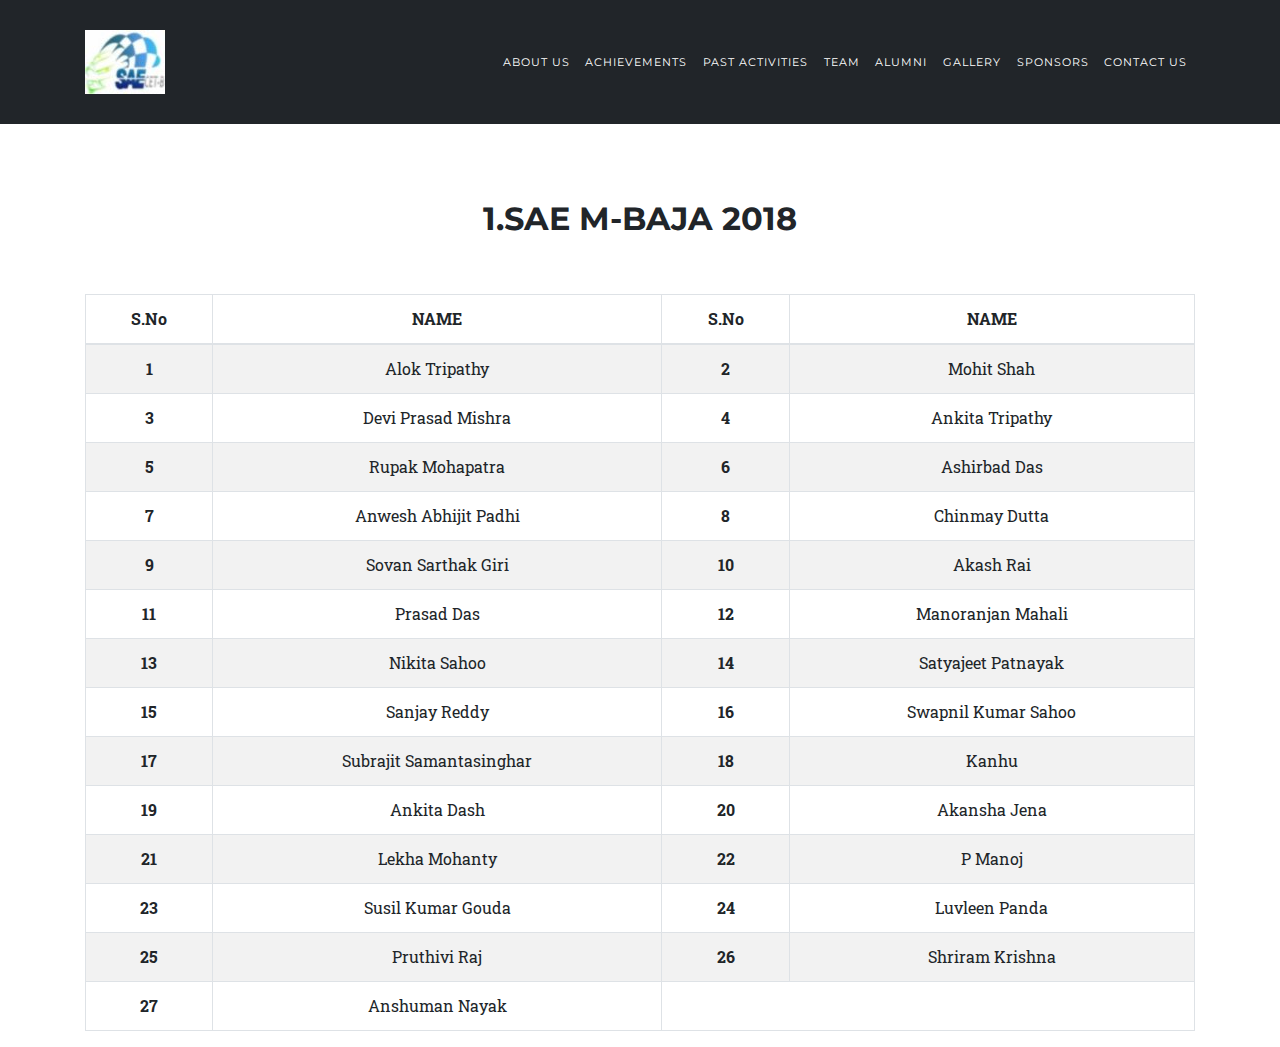
<file: mbaja2018.html>
<!DOCTYPE html>
<html lang="en">

  <head>

    <meta charset="utf-8">
    <meta name="viewport" content="width=device-width, initial-scale=1, shrink-to-fit=no">
    <meta name="description" content="">
    <meta name="author" content="">
    <link rel="icon" href="img/logos/saelogo.jpg">
    <title>Agency - Start Bootstrap Theme</title>

    <!-- Bootstrap core CSS -->
    <link href="vendor/bootstrap/css/bootstrap.min.css" rel="stylesheet">

    <!-- Custom fonts for this template -->
    <link href="vendor/fontawesome-free/css/all.min.css" rel="stylesheet" type="text/css">
    <link href="https://fonts.googleapis.com/css?family=Montserrat:400,700" rel="stylesheet" type="text/css">
    <link href='https://fonts.googleapis.com/css?family=Kaushan+Script' rel='stylesheet' type='text/css'>
    <link href='https://fonts.googleapis.com/css?family=Droid+Serif:400,700,400italic,700italic' rel='stylesheet' type='text/css'>
    <link href='https://fonts.googleapis.com/css?family=Roboto+Slab:400,100,300,700' rel='stylesheet' type='text/css'>

    <!-- Custom styles for this template -->
    <link href="css/agency.css" rel="stylesheet">

  </head>

  <body id="page-top">

    <!-- Navigation -->
    <nav class="navbar navbar-expand-lg navbar-dark fixed-top" id="mainNav" style="background-color: #212529">
      <div class="container">
        <a class="navbar-brand js-scroll-trigger" href="index.html"><img src="img/logos/saelogo.jpg"></a>
        <button class="navbar-toggler navbar-toggler-right" type="button" data-toggle="collapse" data-target="#navbarResponsive" aria-controls="navbarResponsive" aria-expanded="false" aria-label="Toggle navigation">
          Menu
          <i class="fas fa-bars"></i>
        </button>
        <div class="collapse navbar-collapse" id="navbarResponsive">
          <ul class="navbar-nav text-uppercase ml-auto">
            <li class="nav-item">
              <a class="nav-link js-scroll-trigger" href="index.html">About Us</a>
            </li>
            <li class="nav-item">
              <a class="nav-link js-scroll-trigger" href="achieve.html">Achievements</a>
            </li>
            <li class="nav-item">
              <a class="nav-link js-scroll-trigger" href="past.html">Past Activities</a>
            </li>
            <li class="nav-item">
              <a class="nav-link js-scroll-trigger" href="team.html">Team</a>
            </li>
             <li class="nav-item">
              <a class="nav-link js-scroll-trigger" href="alumni.html">Alumni</a>
            </li>
            <li class="nav-item">
              <a class="nav-link js-scroll-trigger" href="gallery.html">Gallery</a>
            </li>
            <li class="nav-item">
              <a class="nav-link js-scroll-trigger" href="Sponsors.html">Sponsors</a>
            </li>
            <li class="nav-item">
              <a class="nav-link js-scroll-trigger" href="contact.html">Contact us</a>
            </li>
          </ul>
        </div>
      </div>
    </nav>

    

    <!-- Bootstrap core JavaScript -->
    <script src="vendor/jquery/jquery.min.js"></script>
    <script src="vendor/bootstrap/js/bootstrap.bundle.min.js"></script>

    <!-- Plugin JavaScript -->
    <script src="vendor/jquery-easing/jquery.easing.min.js"></script>

    <!-- Contact form JavaScript -->
    <script src="js/jqBootstrapValidation.js"></script>
    <script src="js/contact_me.js"></script>

    <!-- Custom scripts for this template -->
    <script src="js/agency.min.js"></script>

  </body>

</html>
<!DOCTYPE html>
<html lang="en">

  <head>

    <meta charset="utf-8">
    <meta name="viewport" content="width=device-width, initial-scale=1, shrink-to-fit=no">
    <meta name="description" content="">
    <meta name="author" content="">

    <title>Agency - Start Bootstrap Theme</title>

    <!-- Bootstrap core CSS -->
    <link href="vendor/bootstrap/css/bootstrap.min.css" rel="stylesheet">

    <!-- Custom fonts for this template -->
    <link href="vendor/fontawesome-free/css/all.min.css" rel="stylesheet" type="text/css">
    <link href="https://fonts.googleapis.com/css?family=Montserrat:400,700" rel="stylesheet" type="text/css">
    <link href='https://fonts.googleapis.com/css?family=Kaushan+Script' rel='stylesheet' type='text/css'>
    <link href='https://fonts.googleapis.com/css?family=Droid+Serif:400,700,400italic,700italic' rel='stylesheet' type='text/css'>
    <link href='https://fonts.googleapis.com/css?family=Roboto+Slab:400,100,300,700' rel='stylesheet' type='text/css'>

    <!-- Custom styles for this template -->
    <link href="css/agency.css" rel="stylesheet">
    <style type="text/css">
      .baja{
        padding-top: 200px;
      }
    </style>

  </head>

  <body id="page-top">

    <!-- Navigation -->
    <nav class="navbar navbar-expand-lg navbar-dark fixed-top" id="mainNav" style="background-color: #212529">
      <div class="container">
        <a class="navbar-brand js-scroll-trigger" href="#page-top"><img src="img/logos/saelogo.jpg"></a>
        <button class="navbar-toggler navbar-toggler-right" type="button" data-toggle="collapse" data-target="#navbarResponsive" aria-controls="navbarResponsive" aria-expanded="false" aria-label="Toggle navigation">
          Menu
          <i class="fas fa-bars"></i>
        </button>
        <div class="collapse navbar-collapse" id="navbarResponsive">
          <ul class="navbar-nav text-uppercase ml-auto">
            <li class="nav-item">
              <a class="nav-link js-scroll-trigger" href="index.html">About Us</a>
            </li>
            <li class="nav-item">
              <a class="nav-link js-scroll-trigger" href="achieve.html">Achievements</a>
            </li>
            <li class="nav-item">
              <a class="nav-link js-scroll-trigger" href="past.html">Past Activities</a>
            </li>
            <li class="nav-item">
              <a class="nav-link js-scroll-trigger" href="team.html">Team</a>
            </li>
             <li class="nav-item">
              <a class="nav-link js-scroll-trigger" href="alumni.html">Alumni</a>
            </li>
            <li class="nav-item">
              <a class="nav-link js-scroll-trigger" href="gallery.html">Gallery</a>
            </li>
            <li class="nav-item">
              <a class="nav-link js-scroll-trigger" href="Sponsors.html">Sponsors</a>
            </li>
            <li class="nav-item">
              <a class="nav-link js-scroll-trigger" href="contact.html">Contact us</a>
            </li>
          </ul>
        </div>
      </div>
    </nav>

    

    <!-- Bootstrap core JavaScript -->
    <script src="vendor/jquery/jquery.min.js"></script>
    <script src="vendor/bootstrap/js/bootstrap.bundle.min.js"></script>

    <!-- Plugin JavaScript -->
    <script src="vendor/jquery-easing/jquery.easing.min.js"></script>

    <!-- Contact form JavaScript -->
    <script src="js/jqBootstrapValidation.js"></script>
    <script src="js/contact_me.js"></script>

    <!-- Custom scripts for this template -->
    <script src="js/agency.min.js"></script>

    <div class="container baja">
      <div class="row">
          <div class="col-lg-12 text-center">
            <h2 class="section-heading text-uppercase">1.SAE m-BAJA 2018</h2><br/><br/>

            <table class="table table-striped table-bordered">
  <thead>
    <tr>
      <th scope="col">S.No</th>
      <th scope="col">NAME</th>
      <th scope="col">S.No</th>
      <th scope="col">NAME</th>
    </tr>
  </thead>
  <tbody>
    <tr>
      <th scope="row">1</th>
      <td>Alok Tripathy</td>
      <th scope="row">2</th>
      <td>Mohit Shah</td>
    </tr>
    <tr>
      <th scope="row">3</th>
      <td>Devi Prasad Mishra</td>
      <th scope="row">4</th>
      <td>Ankita Tripathy</td>
    </tr>
    <tr>
      <th scope="row">5</th>
      <td>Rupak Mohapatra</td>
      <th scope="row">6</th>
      <td>Ashirbad Das</td>
    </tr>
    <tr>
      <th scope="row">7</th>
      <td>Anwesh Abhijit Padhi</td>
      <th scope="row">8</th>
      <td>Chinmay Dutta</td>
    </tr>
    <tr>
      <th scope="row">9</th>
      <td>Sovan Sarthak Giri</td>
      <th scope="row">10</th>
      <td>Akash Rai</td>
    </tr>
    <tr>
      <th scope="row">11</th>
      <td>Prasad Das</td>
      <th scope="row">12</th>
      <td>Manoranjan Mahali</td>
    </tr>
     <tr>
      <th scope="row">13</th>
      <td>Nikita Sahoo</td>
      <th scope="row">14</th>
      <td>Satyajeet Patnayak</td>
    </tr>
     <tr>
      <th scope="row">15</th>
      <td>Sanjay Reddy</td>
      <th scope="row">16</th>
      <td>Swapnil Kumar Sahoo</td>
    </tr>
     <tr>
      <th scope="row">17</th>
      <td>Subrajit Samantasinghar</td>
      <th scope="row">18</th>
      <td>Kanhu</td>
    </tr>
    <tr>
      <th scope="row">19</th>
      <td>Ankita Dash</td>
      <th scope="row">20</th>
      <td>Akansha Jena</td>
    </tr>
    <tr>
      <th scope="row">21</th>
      <td>Lekha Mohanty</td>
      <th scope="row">22</th>
      <td>P Manoj</td>
    </tr>
    <tr>
      <th scope="row">23</th>
      <td>Susil Kumar Gouda</td>
      <th scope="row">24</th>
      <td>Luvleen Panda</td>
    </tr>
    <tr>
      <th scope="row">25</th>
      <td>Pruthivi Raj</td>
      <th scope="row">26</th>
      <td>Shriram Krishna</td>
    </tr>
    <tr>
      <th scope="row">27</th>
      <td>Anshuman Nayak</td>
    </tr>
          </div>
        </tr>
      </tbody>
    </table>
           
          </div>
    </div>
    </div>

  </body>

</html>
</file>
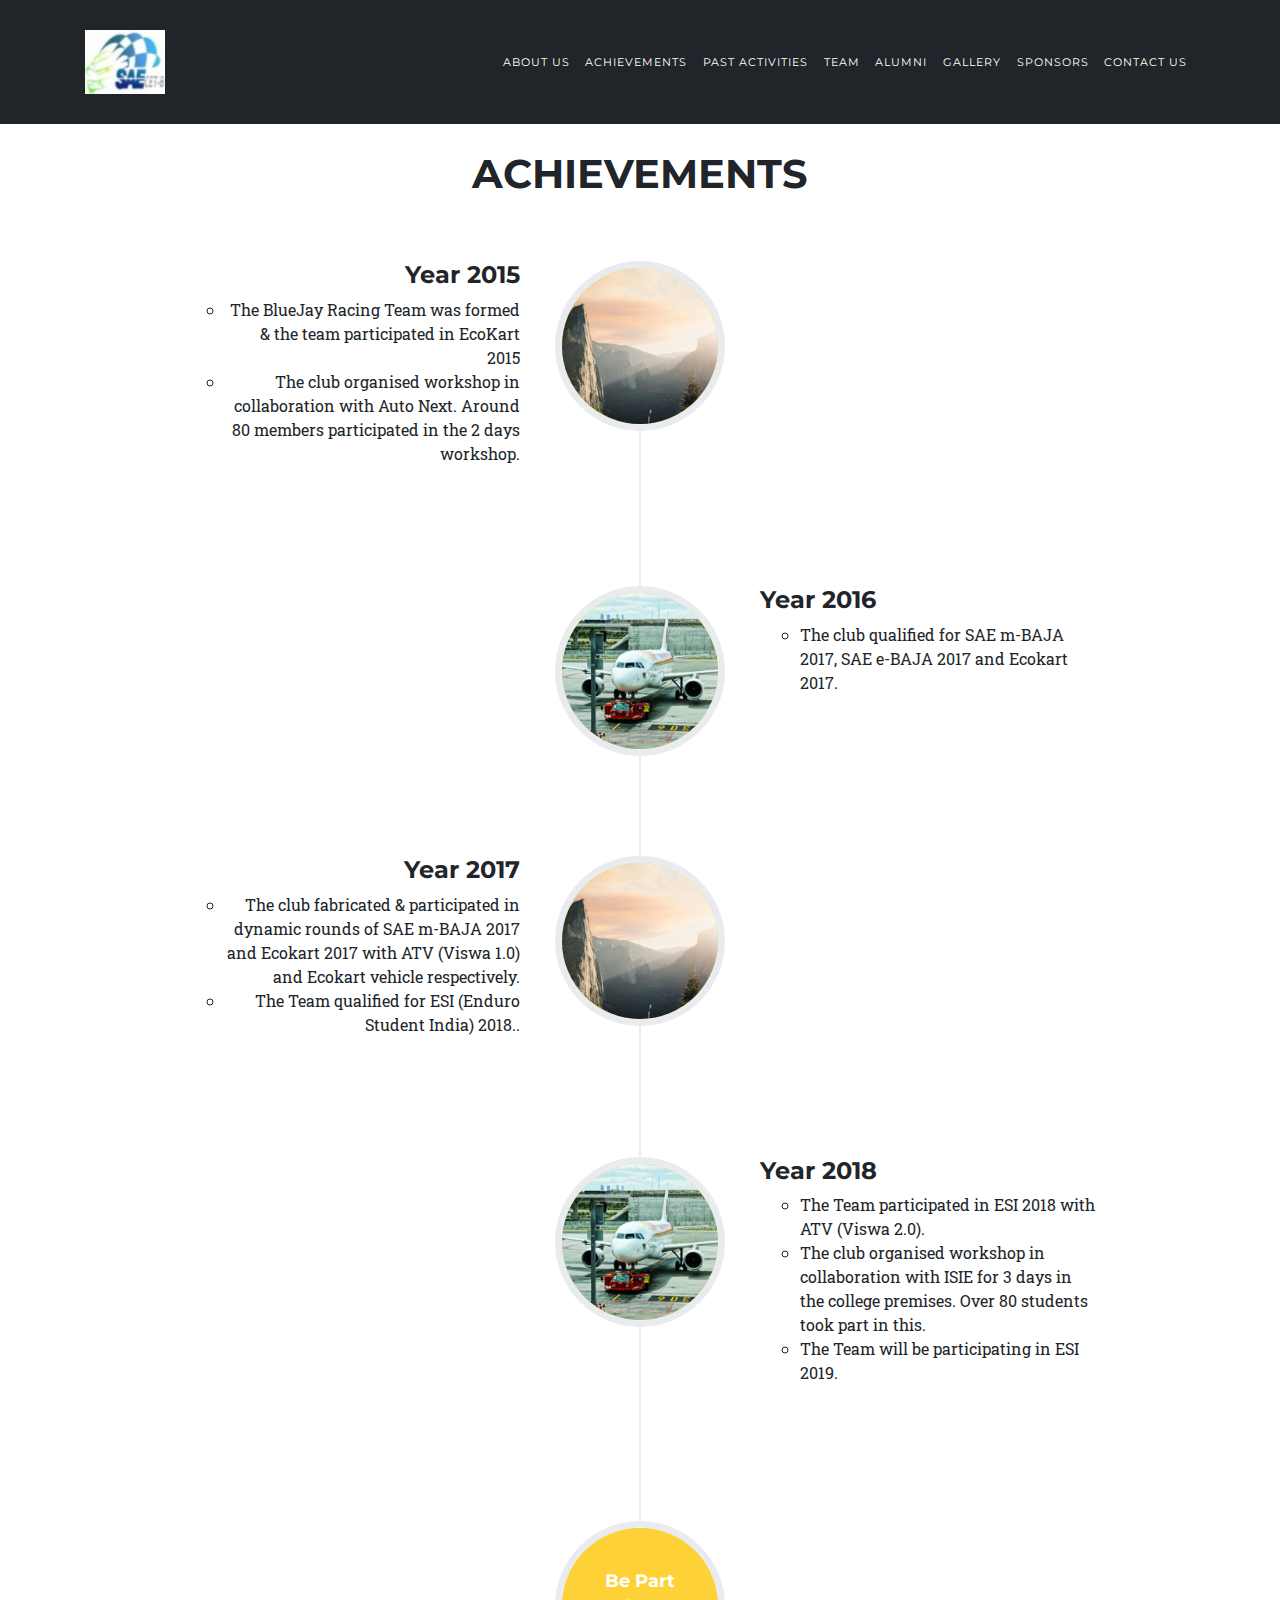
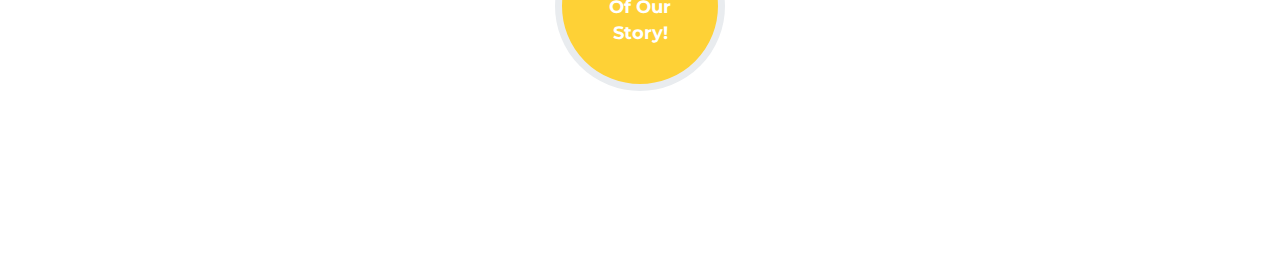
<file: past.html>
<!DOCTYPE html>
<html lang="en">

  <head>

    <meta charset="utf-8">
    <meta name="viewport" content="width=device-width, initial-scale=1, shrink-to-fit=no">
    <meta name="description" content="">
    <meta name="author" content="">

    <title>Agency - Start Bootstrap Theme</title>

    <!-- Bootstrap core CSS -->
    <link href="vendor/bootstrap/css/bootstrap.min.css" rel="stylesheet">

    <!-- Custom fonts for this template -->
    <link href="vendor/fontawesome-free/css/all.min.css" rel="stylesheet" type="text/css">
    <link href="https://fonts.googleapis.com/css?family=Montserrat:400,700" rel="stylesheet" type="text/css">
    <link href='https://fonts.googleapis.com/css?family=Kaushan+Script' rel='stylesheet' type='text/css'>
    <link href='https://fonts.googleapis.com/css?family=Droid+Serif:400,700,400italic,700italic' rel='stylesheet' type='text/css'>
    <link href='https://fonts.googleapis.com/css?family=Roboto+Slab:400,100,300,700' rel='stylesheet' type='text/css'>

    <!-- Custom styles for this template -->
    <link href="css/agency.css" rel="stylesheet">

  </head>

  <body id="page-top">

    <!-- Navigation -->
    <nav class="navbar navbar-expand-lg navbar-dark fixed-top" id="mainNav" style="background-color: #212529">
      <div class="container">
        <a class="navbar-brand js-scroll-trigger" href="#page-top"><img src="img/logos/saelogo.jpg"></a>
        <button class="navbar-toggler navbar-toggler-right" type="button" data-toggle="collapse" data-target="#navbarResponsive" aria-controls="navbarResponsive" aria-expanded="false" aria-label="Toggle navigation">
          Menu
          <i class="fas fa-bars"></i>
        </button>
        <div class="collapse navbar-collapse" id="navbarResponsive">
          <ul class="navbar-nav text-uppercase ml-auto">
            <li class="nav-item">
              <a class="nav-link js-scroll-trigger" href="index.html">About Us</a>
            </li>
            <li class="nav-item">
              <a class="nav-link js-scroll-trigger" href="achieve.html">Achievements</a>
            </li>
            <li class="nav-item">
              <a class="nav-link js-scroll-trigger" href="past.html">Past Activities</a>
            </li>
            <li class="nav-item">
              <a class="nav-link js-scroll-trigger" href="team.html">Team</a>
            </li>
             <li class="nav-item">
              <a class="nav-link js-scroll-trigger" href="alumni.html">Alumni</a>
            </li>
            <li class="nav-item">
              <a class="nav-link js-scroll-trigger" href="gallery.html">Gallery</a>
            </li>
            <li class="nav-item">
              <a class="nav-link js-scroll-trigger" href="Sponsors.html">Sponsors</a>
            </li>
            <li class="nav-item">
              <a class="nav-link js-scroll-trigger" href="contact.html">Contact us</a>
            </li>
          </ul>
        </div>
      </div>
    </nav>
    <!-- Achievement -->
    <section id="achieve">
      <div class="container">
        <div class="row">
          <div class="col-lg-12 text-center">
            <h2 class="section-heading text-uppercase">Achievements</h2> 
            <br>
            <br> 
          </div>
        </div>
        <div class="row">
          <div class="col-lg-12">
            <ul class="timeline">
              <li>
                <div class="timeline-image">
                  <img class="rounded-circle img-fluid" src="img/about/1.jpg" alt="">
                </div>
                <div class="timeline-panel">
                  <div class="timeline-heading">
                    <h4>Year 2015</h4>
                  </div>
                  <div class="timeline-body">
                    <p class="text-muted">
                      <ul>
                        <li>The BlueJay Racing Team was formed & the team participated in EcoKart 2015 </li>
                        <li>The club organised workshop in collaboration with Auto Next. Around 80 members participated in the 2 days workshop.</li>
                      </ul>
                    </p>
                  </div>
                </div>
              </li>
              <li class="timeline-inverted">
                <div class="timeline-image">
                  <img class="rounded-circle img-fluid" src="img/about/2.jpg" alt="">
                </div>
                <div class="timeline-panel">
                  <div class="timeline-heading">
                    <h4>Year 2016</h4>
                  </div>
                  <div class="timeline-body">
                    <p class="text-muted">
                      <ul>
                        <li>The club qualified for SAE m-BAJA 2017, SAE e-BAJA 2017 and Ecokart 2017.</li>
                      </ul>
                    </p>
                  </div>
                </div>
              </li>
              <li>
                <div class="timeline-image">
                  <img class="rounded-circle img-fluid" src="img/about/1.jpg" alt="">
                </div>
                <div class="timeline-panel">
                  <div class="timeline-heading">
                    <h4>Year 2017</h4>
                  </div>
                  <div class="timeline-body">
                    <p class="text-muted">
                      <ul>
                        <li>The club fabricated & participated in dynamic rounds of SAE m-BAJA 2017 and Ecokart 2017 with ATV (Viswa 1.0) and Ecokart vehicle respectively.</li>
                        <li>The Team qualified for ESI (Enduro Student India) 2018..</li>
                      </ul>
                    </p>
                  </div>
                </div>
              </li>
              <li class="timeline-inverted">
                <div class="timeline-image">
                  <img class="rounded-circle img-fluid" src="img/about/2.jpg" alt="">
                </div>
                <div class="timeline-panel">
                  <div class="timeline-heading">
                    <h4>Year 2018</h4>
                  </div>
                  <div class="timeline-body">
                    <p class="text-muted">
                      <ul>
                        <li>The Team participated in ESI 2018 with ATV (Viswa 2.0). </li>
                        <li>The club organised workshop in collaboration with ISIE for 3 days in the college premises. Over 80 students took part in this.</li>
                        <li>The Team will be participating in ESI 2019.</li>
                    </p>
                  </div>
                </div>
              </li>
              <li class="timeline-inverted">
                <div class="timeline-image">
                  <h4>Be Part
                    <br>Of Our
                    <br>Story!</h4>
                </div>
              </li>
            </ul>
          </div>
        </div>
      </div>
    </section>
    

    <!-- Bootstrap core JavaScript -->
    <script src="vendor/jquery/jquery.min.js"></script>
    <script src="vendor/bootstrap/js/bootstrap.bundle.min.js"></script>

    <!-- Plugin JavaScript -->
    <script src="vendor/jquery-easing/jquery.easing.min.js"></script>

    <!-- Contact form JavaScript -->
    <script src="js/jqBootstrapValidation.js"></script>
    <script src="js/contact_me.js"></script>

    <!-- Custom scripts for this template -->
    <script src="js/agency.min.js"></script>

  </body>

</html>
</file>
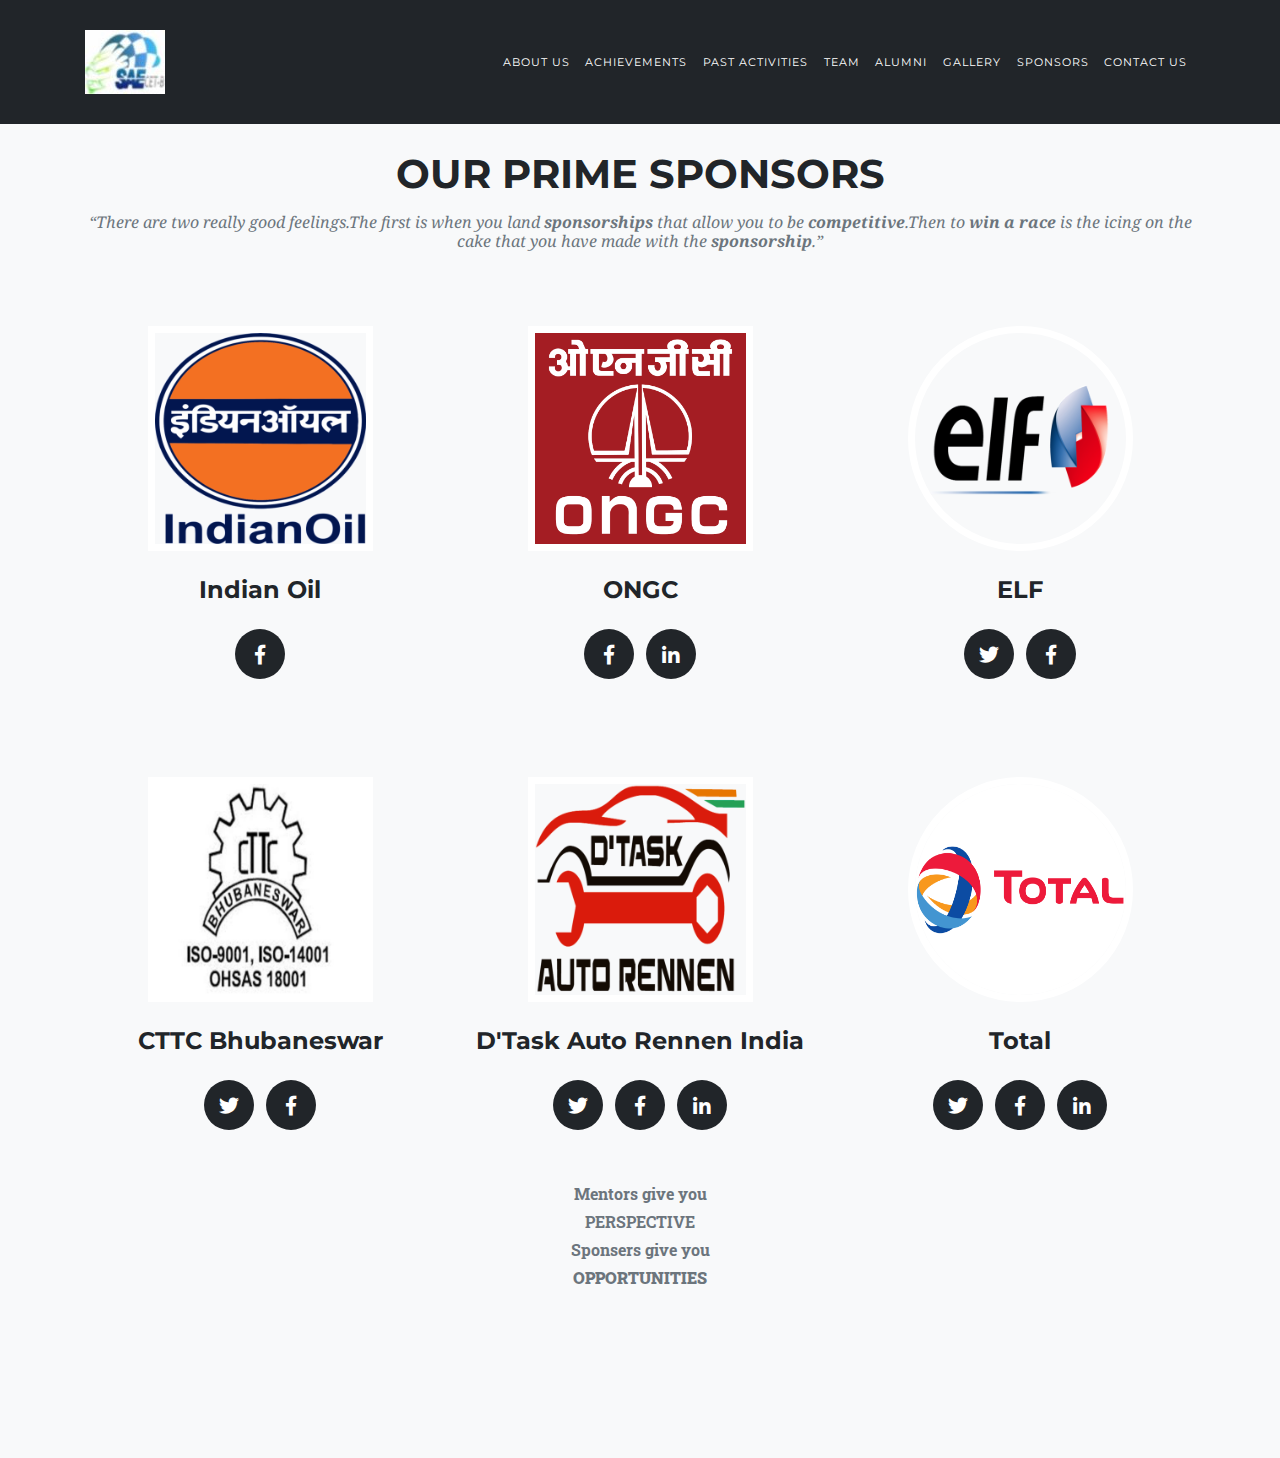
<file: sponsors.html>
<!DOCTYPE html>
<html lang="en">

  <head>

    <meta charset="utf-8">
    <meta name="viewport" content="width=device-width, initial-scale=1, shrink-to-fit=no">
    <meta name="description" content="">
    <meta name="author" content="">
    <link rel="icon" href="img/logos/saelogo.jpg">
    <title>Sponsers</title>

    <!-- Bootstrap core CSS -->
    <link href="vendor/bootstrap/css/bootstrap.min.css" rel="stylesheet">

    <!-- Custom fonts for this template -->
    <link href="vendor/fontawesome-free/css/all.min.css" rel="stylesheet" type="text/css">
    <link href="https://fonts.googleapis.com/css?family=Montserrat:400,700" rel="stylesheet" type="text/css">
    <link href='https://fonts.googleapis.com/css?family=Kaushan+Script' rel='stylesheet' type='text/css'>
    <link href='https://fonts.googleapis.com/css?family=Droid+Serif:400,700,400italic,700italic' rel='stylesheet' type='text/css'>
    <link href='https://fonts.googleapis.com/css?family=Roboto+Slab:400,100,300,700' rel='stylesheet' type='text/css'>

    <!-- Custom styles for this template -->
    <link href="css/agency.css" rel="stylesheet">

  </head>

  <body id="page-top">

    <!-- Navigation -->
    <nav class="navbar navbar-expand-lg navbar-dark fixed-top" id="mainNav" style="background-color: #212529">
      <div class="container">
        <a class="navbar-brand js-scroll-trigger" href="index.html"><img src="img/logos/saelogo.jpg"></a>
        <button class="navbar-toggler navbar-toggler-right" type="button" data-toggle="collapse" data-target="#navbarResponsive" aria-controls="navbarResponsive" aria-expanded="false" aria-label="Toggle navigation">
          Menu
          <i class="fas fa-bars"></i>
        </button>
        <div class="collapse navbar-collapse" id="navbarResponsive">
          <ul class="navbar-nav text-uppercase ml-auto">
            <li class="nav-item">
              <a class="nav-link js-scroll-trigger" href="index.html">About Us</a>
            </li>
            <li class="nav-item">
              <a class="nav-link js-scroll-trigger" href="achieve.html">Achievements</a>
            </li>
            <li class="nav-item">
              <a class="nav-link js-scroll-trigger" href="past.html">Past Activities</a>
            </li>
            <li class="nav-item">
              <a class="nav-link js-scroll-trigger" href="team.html">Team</a>
            </li>
             <li class="nav-item">
              <a class="nav-link js-scroll-trigger" href="alumni.html">Alumni</a>
            </li>
            <li class="nav-item">
              <a class="nav-link js-scroll-trigger" href="gallery.html">Gallery</a>
            </li>
            <li class="nav-item">
              <a class="nav-link js-scroll-trigger" href="Sponsors.html">Sponsors</a>
            </li>
            <li class="nav-item">
              <a class="nav-link js-scroll-trigger" href="contact.html">Contact us</a>
            </li>
          </ul>
        </div>
      </div>
    </nav>

    <!-- Team -->
    <section class="bg-light" id="team">
      <div class="container">
        <div class="row">
          <div class="col-lg-12 text-center">
            <h2 class="section-heading text-uppercase">Our prime sponsors</h2>
            <h3 class="section-subheading text-muted">“There are two really good feelings.The first is when you land <b>sponsorships</b> that allow you to be <b>competitive</b>.Then to <b>win a race</b> is the icing on the cake that you have made with the <b>sponsorship</b>.” </h3>
          </div>
        </div>
        <div class="row">
          <div class="col-sm-4">
            <div class="team-member">
              <img class="mx-auto" src="img/sponsor/indianoil2.png" alt="">
              <h4>Indian Oil</h4><br>
              
              <ul class="list-inline social-buttons">
                
                <li class="list-inline-item">
                  <a href="https://www.facebook.com/cttcbhubaneswarcity/">
                    <i class="fab fa-facebook-f"></i>
                  </a>
                </li>
               
              </ul>
            </div>
          </div>
          <div class="col-sm-4">
            <div class="team-member">
              <img class="mx-auto " src="img/sponsor/ongc.png" alt="">
              <h4>ONGC</h4><br>
              
              <ul class="list-inline social-buttons">
                
                <li class="list-inline-item">
                  <a href="https://www.facebook.com/Autorennenindia">
                    <i class="fab fa-facebook-f"></i>
                  </a>
                </li>
                <li class="list-inline-item">
                  <a href="https://www.linkedin.com/in/d-task-auto-rennen-india-675336113/?trk=nav_responsive_tab_profile">
                    <i class="fab fa-linkedin-in"></i>
                  </a>
                </li>
              </ul>
            </div>
          </div>
          <div class="col-sm-4">
            <div class="team-member">
              <img class="mx-auto rounded-circle" src="img/sponsor/elf.png" alt="">
              <h4>ELF</h4><br>
              
              <ul class="list-inline social-buttons">
                <li class="list-inline-item">
                  <a href="https://twitter.com/search?q=unstoppable%20by%20total&src=typd">
                    <i class="fab fa-twitter"></i>
                  </a>
                </li>
                <li class="list-inline-item">
                  <a href="https://www.facebook.com/UnstoppableByTotal/">
                    <i class="fab fa-facebook-f"></i>
                  </a>
                </li>
                
              </ul>
            </div>
          </div>
        </div>
        <br>
        <br>
         <div class="row">
          <div class="col-sm-4">
            <div class="team-member">
              <img class="mx-auto " src="img/sponsor/cttc.jpg" alt="">
              <h4>CTTC Bhubaneswar</h4><br>
              
              <ul class="list-inline social-buttons">
                <li class="list-inline-item">
                  <a href="https://twitter.com/indianOilcl">
                    <i class="fab fa-twitter"></i>
                  </a>
                </li>
                <li class="list-inline-item">
                  <a href="https://www.facebook.com/IndianOilCorpLimited">
                    <i class="fab fa-facebook-f"></i>
                  </a>
                </li>
                
              </ul>
            </div>
          </div>
          <div class="col-sm-4">
            <div class="team-member">
              <img class="mx-auto " src="img/sponsor/d_task.png" alt="">
              <h4>D'Task Auto Rennen India</h4><br>
              
              <ul class="list-inline social-buttons">
                <li class="list-inline-item">
                  <a href="https://twitter.com/ONGC_">
                    <i class="fab fa-twitter"></i>
                  </a>
                </li>
                <li class="list-inline-item">
                  <a href="https://www.facebook.com/ONGCLimited/">
                    <i class="fab fa-facebook-f"></i>
                  </a>
                </li>
                <li class="list-inline-item">
                  <a href="https://www.linkedin.com/company/ongc/?trk=cws-cpw-logo-0-0">
                    <i class="fab fa-linkedin-in"></i>
                  </a>
                </li>
              </ul>
            </div>
          </div>
          <div class="col-sm-4">
            <div class="team-member">
              <img class="mx-auto rounded-circle" src="img/sponsor/total.png" alt="">
              <h4>Total</h4><br>
              
              <ul class="list-inline social-buttons">
                <li class="list-inline-item">
                  <a href="https://twitter.com/Total">
                    <i class="fab fa-twitter"></i>
                  </a>
                </li>
                <li class="list-inline-item">
                  <a href="https://www.facebook.com/TotalIndia/?brand_redir=148758255215603">
                    <i class="fab fa-facebook-f"></i>
                  </a>
                </li>
                <li class="list-inline-item">
                  <a href="https://www.linkedin.com/company/total/?expanded=true&amp;trk=mini-profile">
                    <i class="fab fa-linkedin-in"></i>
                  </a>
                </li>
              </ul>
            </div>
          </div>
        </div>
        <div class="row">
          <div class="col-lg-8 mx-auto text-center">
            <p class="large text-muted"><b>Mentors give you</b> <br> <b>PERSPECTIVE</b> <br><b>Sponsers give you<br><b>OPPORTUNITIES</b> </p>
          </div>
        </div>
      </div>
    </section>

    <!-- Bootstrap core JavaScript -->
    <script src="vendor/jquery/jquery.min.js"></script>
    <script src="vendor/bootstrap/js/bootstrap.bundle.min.js"></script>

    <!-- Plugin JavaScript -->
    <script src="vendor/jquery-easing/jquery.easing.min.js"></script>

    <!-- Contact form JavaScript -->
    <script src="js/jqBootstrapValidation.js"></script>
    <script src="js/contact_me.js"></script>

    <!-- Custom scripts for this template -->
    <script src="js/agency.min.js"></script>

  </body>

</html>
<!DOCTYPE html>
<html lang="en">

  <head>

    <meta charset="utf-8">
    <meta name="viewport" content="width=device-width, initial-scale=1, shrink-to-fit=no">
    <meta name="description" content="">
    <meta name="author" content="">

    <title>Agency - Start Bootstrap Theme</title>

    <!-- Bootstrap core CSS -->
    <link href="vendor/bootstrap/css/bootstrap.min.css" rel="stylesheet">

    <!-- Custom fonts for this template -->
    <link href="vendor/fontawesome-free/css/all.min.css" rel="stylesheet" type="text/css">
    <link href="https://fonts.googleapis.com/css?family=Montserrat:400,700" rel="stylesheet" type="text/css">
    <link href='https://fonts.googleapis.com/css?family=Kaushan+Script' rel='stylesheet' type='text/css'>
    <link href='https://fonts.googleapis.com/css?family=Droid+Serif:400,700,400italic,700italic' rel='stylesheet' type='text/css'>
    <link href='https://fonts.googleapis.com/css?family=Roboto+Slab:400,100,300,700' rel='stylesheet' type='text/css'>

    <!-- Custom styles for this template -->
    <link href="css/agency.css" rel="stylesheet">

  </head>

  <body id="page-top">

    <!-- Navigation -->
    <nav class="navbar navbar-expand-lg navbar-dark fixed-top" id="mainNav" style="background-color: #212529">
      <div class="container">
        <a class="navbar-brand js-scroll-trigger" href="#page-top"><img src="img/logos/saelogo.jpg"></a>
        <button class="navbar-toggler navbar-toggler-right" type="button" data-toggle="collapse" data-target="#navbarResponsive" aria-controls="navbarResponsive" aria-expanded="false" aria-label="Toggle navigation">
          Menu
          <i class="fas fa-bars"></i>
        </button>
        <div class="collapse navbar-collapse" id="navbarResponsive">
          <ul class="navbar-nav text-uppercase ml-auto">
            <li class="nav-item">
              <a class="nav-link js-scroll-trigger" href="index.html">About Us</a>
            </li>
            <li class="nav-item">
              <a class="nav-link js-scroll-trigger" href="achieve.html">Achievements</a>
            </li>
            <li class="nav-item">
              <a class="nav-link js-scroll-trigger" href="past.html">Past Activities</a>
            </li>
            <li class="nav-item">
              <a class="nav-link js-scroll-trigger" href="team.html">Team</a>
            </li>
             <li class="nav-item">
              <a class="nav-link js-scroll-trigger" href="alumni.html">Alumni</a>
            </li>
            <li class="nav-item">
              <a class="nav-link js-scroll-trigger" href="gallery.html">Gallery</a>
            </li>
            <li class="nav-item">
              <a class="nav-link js-scroll-trigger" href="Sponsors.html">Sponsors</a>
            </li>
            <li class="nav-item">
              <a class="nav-link js-scroll-trigger" href="contact.html">Contact us</a>
            </li>
          </ul>
        </div>
      </div>
    </nav>

    

    <!-- Bootstrap core JavaScript -->
    <script src="vendor/jquery/jquery.min.js"></script>
    <script src="vendor/bootstrap/js/bootstrap.bundle.min.js"></script>

    <!-- Plugin JavaScript -->
    <script src="vendor/jquery-easing/jquery.easing.min.js"></script>

    <!-- Contact form JavaScript -->
    <script src="js/jqBootstrapValidation.js"></script>
    <script src="js/contact_me.js"></script>

    <!-- Custom scripts for this template -->
    <script src="js/agency.min.js"></script>

  </body>

</html>
</file>
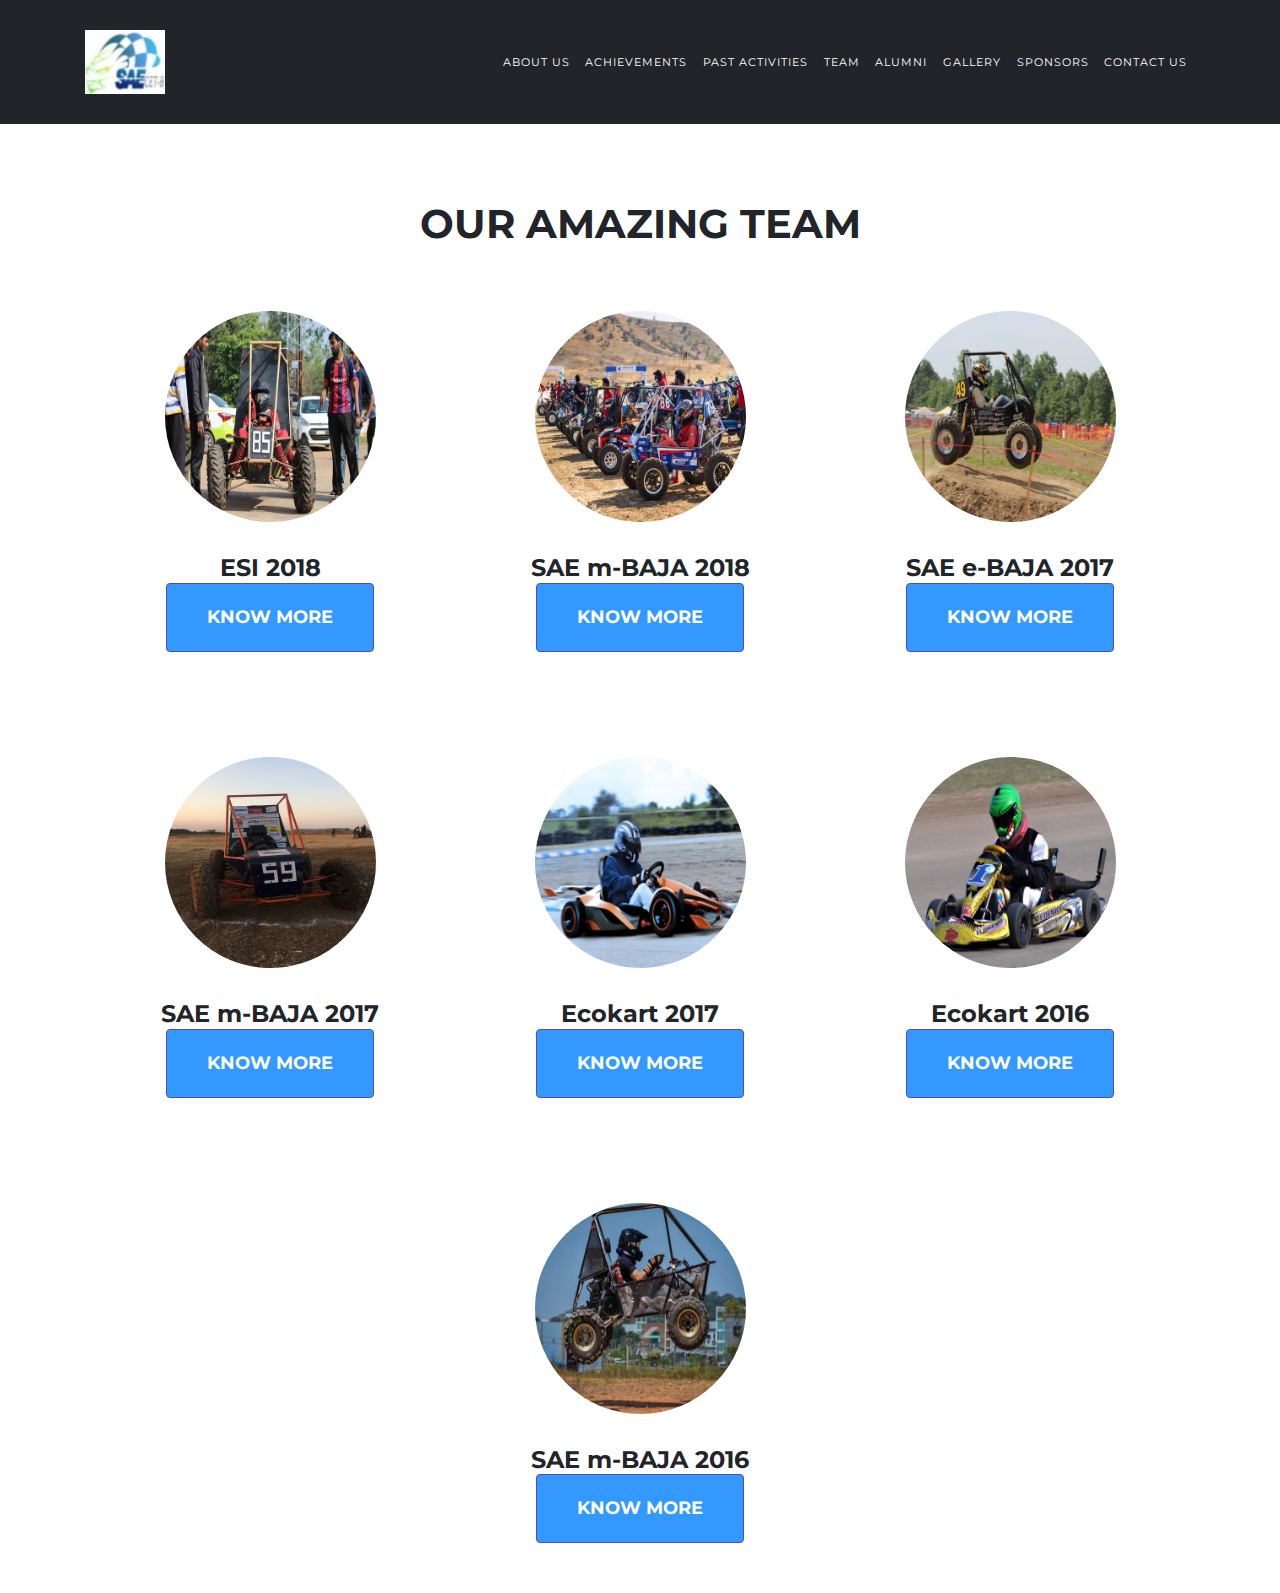
<file: team.html>
<!DOCTYPE html>
<html lang="en">

  <head>

    <meta charset="utf-8">
    <meta name="viewport" content="width=device-width, initial-scale=1, shrink-to-fit=no">
    <meta name="description" content="">
    <meta name="author" content="">
    <link rel="icon" href="img/logos/saelogo.jpg">
    <title>Team</title>

    <!-- Bootstrap core CSS -->
    <link href="vendor/bootstrap/css/bootstrap.min.css" rel="stylesheet">

    <!-- Custom fonts for this template -->
    <link href="vendor/fontawesome-free/css/all.min.css" rel="stylesheet" type="text/css">
    <link href="https://fonts.googleapis.com/css?family=Montserrat:400,700" rel="stylesheet" type="text/css">
    <link href='https://fonts.googleapis.com/css?family=Kaushan+Script' rel='stylesheet' type='text/css'>
    <link href='https://fonts.googleapis.com/css?family=Droid+Serif:400,700,400italic,700italic' rel='stylesheet' type='text/css'>
    <link href='https://fonts.googleapis.com/css?family=Roboto+Slab:400,100,300,700' rel='stylesheet' type='text/css'>

    <!-- Custom styles for this template -->
    <link href="css/agency.css" rel="stylesheet">
    <style type="text/css">
      .team{
        padding-top: 200px;
      }
    </style>

  </head>

  <body id="page-top">

    <!-- Navigation -->
    <nav class="navbar navbar-expand-lg navbar-dark fixed-top" id="mainNav" style="background-color: #212529">
      <div class="container">
        <a class="navbar-brand js-scroll-trigger" href="index.html"><img src="img/logos/saelogo.jpg"></a>
        <button class="navbar-toggler navbar-toggler-right" type="button" data-toggle="collapse" data-target="#navbarResponsive" aria-controls="navbarResponsive" aria-expanded="false" aria-label="Toggle navigation">
          Menu
          <i class="fas fa-bars"></i>
        </button>
        <div class="collapse navbar-collapse" id="navbarResponsive">
          <ul class="navbar-nav text-uppercase ml-auto">
            <li class="nav-item">
              <a class="nav-link js-scroll-trigger" href="index.html">About Us</a>
            </li>
            <li class="nav-item">
              <a class="nav-link js-scroll-trigger" href="achieve.html">Achievements</a>
            </li>
            <li class="nav-item">
              <a class="nav-link js-scroll-trigger" href="past.html">Past Activities</a>
            </li>
            <li class="nav-item">
              <a class="nav-link js-scroll-trigger" href="team.html">Team</a>
            </li>
             <li class="nav-item">
              <a class="nav-link js-scroll-trigger" href="alumni.html">Alumni</a>
            </li>
            <li class="nav-item">
              <a class="nav-link js-scroll-trigger" href="gallery.html">Gallery</a>
            </li>
            <li class="nav-item">
              <a class="nav-link js-scroll-trigger" href="Sponsors.html">Sponsors</a>
            </li>
            <li class="nav-item">
              <a class="nav-link js-scroll-trigger" href="contact.html">Contact us</a>
            </li>
          </ul>
        </div>
      </div>
    </nav>

    

    <!-- Bootstrap core JavaScript -->
    <script src="vendor/jquery/jquery.min.js"></script>
    <script src="vendor/bootstrap/js/bootstrap.bundle.min.js"></script>

    <!-- Plugin JavaScript -->
    <script src="vendor/jquery-easing/jquery.easing.min.js"></script>

    <!-- Contact form JavaScript -->
    <script src="js/jqBootstrapValidation.js"></script>
    <script src="js/contact_me.js"></script>

    <!-- Custom scripts for this template -->
    <script src="js/agency.min.js"></script>

    <div class="container team">
      <div class="row">
        <div class="col-lg-12 text-center">
        <h1 class="section-heading text-uppercase">our amazing team</h1>  
        </div>
        
      </div>
      <br>
      <br>
      <div class="container">
          <div class="row">
            <div class="col-sm-4">
                  <div class="team-member">
                    <img class="mx-auto rounded-circle" src="img/team/x.jpg" alt="">
                    <h4>ESI 2018</h4>
                    <a class="btn btn-primary btn-xl text-uppercase js-scroll-trigger" href="esi2018.html">Know More</a>
                    
                  </div>
            </div>
          
    
            <div class="col-sm-4">
                  <div class="team-member">
                    <img class="mx-auto rounded-circle" src="img/team/y2.jpg" alt="">
                    <h4>SAE m-BAJA 2018</h4>
                    <a class="btn btn-primary btn-xl text-uppercase js-scroll-trigger" href="mbaja2018.html">Know More</a>
                    
                  </div>
            </div>
          
    

    
            <div class="col-sm-4">
                  <div class="team-member">
                    <img class="mx-auto rounded-circle" src="img/team/baja.jpg" alt="">
                    <h4>SAE e-BAJA 2017</h4>
                    <a class="btn btn-primary btn-xl text-uppercase js-scroll-trigger" href="ebaja2017.html">Know More</a>
                    
                  </div>
            </div>
          </div>
          
    <br>
    <br>

    <div class="row">
            <div class="col-lg-4">
                  <div class="team-member">
                    <img class="mx-auto rounded-circle" src="img/team/t2.jpg" alt="">
                    <h4>SAE m-BAJA 2017</h4>
                    <a class="btn btn-primary btn-xl text-uppercase js-scroll-trigger" href="mbaja2017.html">Know More</a>
                    
                  </div>
            </div>
          
    

   

  
            <div class="col-sm-4">
                  <div class="team-member">
                    <img class="mx-auto rounded-circle" src="img/team/l2.jpg" alt="">
                    <h4>Ecokart 2017</h4>
                    <a class="btn btn-primary btn-xl text-uppercase js-scroll-trigger" href="eco2017.html">Know More</a>
                    
                  </div>
            </div>
          
    

    
            <div class="col-sm-4">
                  <div class="team-member">
                    <img class="mx-auto rounded-circle" src="img/team/m.jpg" alt="">
                    <h4>Ecokart 2016</h4>
                    <a class="btn btn-primary btn-xl text-uppercase js-scroll-trigger" href="eco2016.html">Know More</a>
                    
                  </div>
            </div>
          </div>
    <br>
    <br>

     <div class="row">
            <div class="col-sm-12">
                  <div class="team-member">
                    <img class="mx-auto rounded-circle" src="img/team/f.jpg" alt="">
                    <h4>SAE m-BAJA 2016</h4>
                    <a class="btn btn-primary btn-xl text-uppercase js-scroll-trigger" href="mbaja2016.html">Know More</a>
                    
                  </div>
            </div>
          </div>

  </body>

</html>
</file>
<file: vendor/fontawesome-free/css/all.min.css>
/*!
 * Font Awesome Free 5.2.0 by @fontawesome - https://fontawesome.com
 * License - https://fontawesome.com/license (Icons: CC BY 4.0, Fonts: SIL OFL 1.1, Code: MIT License)
 */
.fa,.fab,.fal,.far,.fas{-moz-osx-font-smoothing:grayscale;-webkit-font-smoothing:antialiased;display:inline-block;font-style:normal;font-variant:normal;text-rendering:auto;line-height:1}.fa-lg{font-size:1.33333em;line-height:.75em;vertical-align:-.0667em}.fa-xs{font-size:.75em}.fa-sm{font-size:.875em}.fa-1x{font-size:1em}.fa-2x{font-size:2em}.fa-3x{font-size:3em}.fa-4x{font-size:4em}.fa-5x{font-size:5em}.fa-6x{font-size:6em}.fa-7x{font-size:7em}.fa-8x{font-size:8em}.fa-9x{font-size:9em}.fa-10x{font-size:10em}.fa-fw{text-align:center;width:1.25em}.fa-ul{list-style-type:none;margin-left:2.5em;padding-left:0}.fa-ul>li{position:relative}.fa-li{left:-2em;position:absolute;text-align:center;width:2em;line-height:inherit}.fa-border{border:.08em solid #eee;border-radius:.1em;padding:.2em .25em .15em}.fa-pull-left{float:left}.fa-pull-right{float:right}.fa.fa-pull-left,.fab.fa-pull-left,.fal.fa-pull-left,.far.fa-pull-left,.fas.fa-pull-left{margin-right:.3em}.fa.fa-pull-right,.fab.fa-pull-right,.fal.fa-pull-right,.far.fa-pull-right,.fas.fa-pull-right{margin-left:.3em}.fa-spin{animation:a 2s infinite linear}.fa-pulse{animation:a 1s infinite steps(8)}@keyframes a{0%{transform:rotate(0deg)}to{transform:rotate(1turn)}}.fa-rotate-90{-ms-filter:"progid:DXImageTransform.Microsoft.BasicImage(rotation=1)";transform:rotate(90deg)}.fa-rotate-180{-ms-filter:"progid:DXImageTransform.Microsoft.BasicImage(rotation=2)";transform:rotate(180deg)}.fa-rotate-270{-ms-filter:"progid:DXImageTransform.Microsoft.BasicImage(rotation=3)";transform:rotate(270deg)}.fa-flip-horizontal{-ms-filter:"progid:DXImageTransform.Microsoft.BasicImage(rotation=0, mirror=1)";transform:scaleX(-1)}.fa-flip-vertical{transform:scaleY(-1)}.fa-flip-horizontal.fa-flip-vertical,.fa-flip-vertical{-ms-filter:"progid:DXImageTransform.Microsoft.BasicImage(rotation=2, mirror=1)"}.fa-flip-horizontal.fa-flip-vertical{transform:scale(-1)}:root .fa-flip-horizontal,:root .fa-flip-vertical,:root .fa-rotate-90,:root .fa-rotate-180,:root .fa-rotate-270{-webkit-filter:none;filter:none}.fa-stack{display:inline-block;height:2em;line-height:2em;position:relative;vertical-align:middle;width:2em}.fa-stack-1x,.fa-stack-2x{left:0;position:absolute;text-align:center;width:100%}.fa-stack-1x{line-height:inherit}.fa-stack-2x{font-size:2em}.fa-inverse{color:#fff}.fa-500px:before{content:"\f26e"}.fa-accessible-icon:before{content:"\f368"}.fa-accusoft:before{content:"\f369"}.fa-address-book:before{content:"\f2b9"}.fa-address-card:before{content:"\f2bb"}.fa-adjust:before{content:"\f042"}.fa-adn:before{content:"\f170"}.fa-adversal:before{content:"\f36a"}.fa-affiliatetheme:before{content:"\f36b"}.fa-air-freshener:before{content:"\f5d0"}.fa-algolia:before{content:"\f36c"}.fa-align-center:before{content:"\f037"}.fa-align-justify:before{content:"\f039"}.fa-align-left:before{content:"\f036"}.fa-align-right:before{content:"\f038"}.fa-allergies:before{content:"\f461"}.fa-amazon:before{content:"\f270"}.fa-amazon-pay:before{content:"\f42c"}.fa-ambulance:before{content:"\f0f9"}.fa-american-sign-language-interpreting:before{content:"\f2a3"}.fa-amilia:before{content:"\f36d"}.fa-anchor:before{content:"\f13d"}.fa-android:before{content:"\f17b"}.fa-angellist:before{content:"\f209"}.fa-angle-double-down:before{content:"\f103"}.fa-angle-double-left:before{content:"\f100"}.fa-angle-double-right:before{content:"\f101"}.fa-angle-double-up:before{content:"\f102"}.fa-angle-down:before{content:"\f107"}.fa-angle-left:before{content:"\f104"}.fa-angle-right:before{content:"\f105"}.fa-angle-up:before{content:"\f106"}.fa-angry:before{content:"\f556"}.fa-angrycreative:before{content:"\f36e"}.fa-angular:before{content:"\f420"}.fa-app-store:before{content:"\f36f"}.fa-app-store-ios:before{content:"\f370"}.fa-apper:before{content:"\f371"}.fa-apple:before{content:"\f179"}.fa-apple-alt:before{content:"\f5d1"}.fa-apple-pay:before{content:"\f415"}.fa-archive:before{content:"\f187"}.fa-archway:before{content:"\f557"}.fa-arrow-alt-circle-down:before{content:"\f358"}.fa-arrow-alt-circle-left:before{content:"\f359"}.fa-arrow-alt-circle-right:before{content:"\f35a"}.fa-arrow-alt-circle-up:before{content:"\f35b"}.fa-arrow-circle-down:before{content:"\f0ab"}.fa-arrow-circle-left:before{content:"\f0a8"}.fa-arrow-circle-right:before{content:"\f0a9"}.fa-arrow-circle-up:before{content:"\f0aa"}.fa-arrow-down:before{content:"\f063"}.fa-arrow-left:before{content:"\f060"}.fa-arrow-right:before{content:"\f061"}.fa-arrow-up:before{content:"\f062"}.fa-arrows-alt:before{content:"\f0b2"}.fa-arrows-alt-h:before{content:"\f337"}.fa-arrows-alt-v:before{content:"\f338"}.fa-assistive-listening-systems:before{content:"\f2a2"}.fa-asterisk:before{content:"\f069"}.fa-asymmetrik:before{content:"\f372"}.fa-at:before{content:"\f1fa"}.fa-atlas:before{content:"\f558"}.fa-atom:before{content:"\f5d2"}.fa-audible:before{content:"\f373"}.fa-audio-description:before{content:"\f29e"}.fa-autoprefixer:before{content:"\f41c"}.fa-avianex:before{content:"\f374"}.fa-aviato:before{content:"\f421"}.fa-award:before{content:"\f559"}.fa-aws:before{content:"\f375"}.fa-backspace:before{content:"\f55a"}.fa-backward:before{content:"\f04a"}.fa-balance-scale:before{content:"\f24e"}.fa-ban:before{content:"\f05e"}.fa-band-aid:before{content:"\f462"}.fa-bandcamp:before{content:"\f2d5"}.fa-barcode:before{content:"\f02a"}.fa-bars:before{content:"\f0c9"}.fa-baseball-ball:before{content:"\f433"}.fa-basketball-ball:before{content:"\f434"}.fa-bath:before{content:"\f2cd"}.fa-battery-empty:before{content:"\f244"}.fa-battery-full:before{content:"\f240"}.fa-battery-half:before{content:"\f242"}.fa-battery-quarter:before{content:"\f243"}.fa-battery-three-quarters:before{content:"\f241"}.fa-bed:before{content:"\f236"}.fa-beer:before{content:"\f0fc"}.fa-behance:before{content:"\f1b4"}.fa-behance-square:before{content:"\f1b5"}.fa-bell:before{content:"\f0f3"}.fa-bell-slash:before{content:"\f1f6"}.fa-bezier-curve:before{content:"\f55b"}.fa-bicycle:before{content:"\f206"}.fa-bimobject:before{content:"\f378"}.fa-binoculars:before{content:"\f1e5"}.fa-birthday-cake:before{content:"\f1fd"}.fa-bitbucket:before{content:"\f171"}.fa-bitcoin:before{content:"\f379"}.fa-bity:before{content:"\f37a"}.fa-black-tie:before{content:"\f27e"}.fa-blackberry:before{content:"\f37b"}.fa-blender:before{content:"\f517"}.fa-blind:before{content:"\f29d"}.fa-blogger:before{content:"\f37c"}.fa-blogger-b:before{content:"\f37d"}.fa-bluetooth:before{content:"\f293"}.fa-bluetooth-b:before{content:"\f294"}.fa-bold:before{content:"\f032"}.fa-bolt:before{content:"\f0e7"}.fa-bomb:before{content:"\f1e2"}.fa-bone:before{content:"\f5d7"}.fa-bong:before{content:"\f55c"}.fa-book:before{content:"\f02d"}.fa-book-open:before{content:"\f518"}.fa-book-reader:before{content:"\f5da"}.fa-bookmark:before{content:"\f02e"}.fa-bowling-ball:before{content:"\f436"}.fa-box:before{content:"\f466"}.fa-box-open:before{content:"\f49e"}.fa-boxes:before{content:"\f468"}.fa-braille:before{content:"\f2a1"}.fa-brain:before{content:"\f5dc"}.fa-briefcase:before{content:"\f0b1"}.fa-briefcase-medical:before{content:"\f469"}.fa-broadcast-tower:before{content:"\f519"}.fa-broom:before{content:"\f51a"}.fa-brush:before{content:"\f55d"}.fa-btc:before{content:"\f15a"}.fa-bug:before{content:"\f188"}.fa-building:before{content:"\f1ad"}.fa-bullhorn:before{content:"\f0a1"}.fa-bullseye:before{content:"\f140"}.fa-burn:before{content:"\f46a"}.fa-buromobelexperte:before{content:"\f37f"}.fa-bus:before{content:"\f207"}.fa-bus-alt:before{content:"\f55e"}.fa-buysellads:before{content:"\f20d"}.fa-calculator:before{content:"\f1ec"}.fa-calendar:before{content:"\f133"}.fa-calendar-alt:before{content:"\f073"}.fa-calendar-check:before{content:"\f274"}.fa-calendar-minus:before{content:"\f272"}.fa-calendar-plus:before{content:"\f271"}.fa-calendar-times:before{content:"\f273"}.fa-camera:before{content:"\f030"}.fa-camera-retro:before{content:"\f083"}.fa-cannabis:before{content:"\f55f"}.fa-capsules:before{content:"\f46b"}.fa-car:before{content:"\f1b9"}.fa-car-alt:before{content:"\f5de"}.fa-car-battery:before{content:"\f5df"}.fa-car-crash:before{content:"\f5e1"}.fa-car-side:before{content:"\f5e4"}.fa-caret-down:before{content:"\f0d7"}.fa-caret-left:before{content:"\f0d9"}.fa-caret-right:before{content:"\f0da"}.fa-caret-square-down:before{content:"\f150"}.fa-caret-square-left:before{content:"\f191"}.fa-caret-square-right:before{content:"\f152"}.fa-caret-square-up:before{content:"\f151"}.fa-caret-up:before{content:"\f0d8"}.fa-cart-arrow-down:before{content:"\f218"}.fa-cart-plus:before{content:"\f217"}.fa-cc-amazon-pay:before{content:"\f42d"}.fa-cc-amex:before{content:"\f1f3"}.fa-cc-apple-pay:before{content:"\f416"}.fa-cc-diners-club:before{content:"\f24c"}.fa-cc-discover:before{content:"\f1f2"}.fa-cc-jcb:before{content:"\f24b"}.fa-cc-mastercard:before{content:"\f1f1"}.fa-cc-paypal:before{content:"\f1f4"}.fa-cc-stripe:before{content:"\f1f5"}.fa-cc-visa:before{content:"\f1f0"}.fa-centercode:before{content:"\f380"}.fa-certificate:before{content:"\f0a3"}.fa-chalkboard:before{content:"\f51b"}.fa-chalkboard-teacher:before{content:"\f51c"}.fa-charging-station:before{content:"\f5e7"}.fa-chart-area:before{content:"\f1fe"}.fa-chart-bar:before{content:"\f080"}.fa-chart-line:before{content:"\f201"}.fa-chart-pie:before{content:"\f200"}.fa-check:before{content:"\f00c"}.fa-check-circle:before{content:"\f058"}.fa-check-double:before{content:"\f560"}.fa-check-square:before{content:"\f14a"}.fa-chess:before{content:"\f439"}.fa-chess-bishop:before{content:"\f43a"}.fa-chess-board:before{content:"\f43c"}.fa-chess-king:before{content:"\f43f"}.fa-chess-knight:before{content:"\f441"}.fa-chess-pawn:before{content:"\f443"}.fa-chess-queen:before{content:"\f445"}.fa-chess-rook:before{content:"\f447"}.fa-chevron-circle-down:before{content:"\f13a"}.fa-chevron-circle-left:before{content:"\f137"}.fa-chevron-circle-right:before{content:"\f138"}.fa-chevron-circle-up:before{content:"\f139"}.fa-chevron-down:before{content:"\f078"}.fa-chevron-left:before{content:"\f053"}.fa-chevron-right:before{content:"\f054"}.fa-chevron-up:before{content:"\f077"}.fa-child:before{content:"\f1ae"}.fa-chrome:before{content:"\f268"}.fa-church:before{content:"\f51d"}.fa-circle:before{content:"\f111"}.fa-circle-notch:before{content:"\f1ce"}.fa-clipboard:before{content:"\f328"}.fa-clipboard-check:before{content:"\f46c"}.fa-clipboard-list:before{content:"\f46d"}.fa-clock:before{content:"\f017"}.fa-clone:before{content:"\f24d"}.fa-closed-captioning:before{content:"\f20a"}.fa-cloud:before{content:"\f0c2"}.fa-cloud-download-alt:before{content:"\f381"}.fa-cloud-upload-alt:before{content:"\f382"}.fa-cloudscale:before{content:"\f383"}.fa-cloudsmith:before{content:"\f384"}.fa-cloudversify:before{content:"\f385"}.fa-cocktail:before{content:"\f561"}.fa-code:before{content:"\f121"}.fa-code-branch:before{content:"\f126"}.fa-codepen:before{content:"\f1cb"}.fa-codiepie:before{content:"\f284"}.fa-coffee:before{content:"\f0f4"}.fa-cog:before{content:"\f013"}.fa-cogs:before{content:"\f085"}.fa-coins:before{content:"\f51e"}.fa-columns:before{content:"\f0db"}.fa-comment:before{content:"\f075"}.fa-comment-alt:before{content:"\f27a"}.fa-comment-dots:before{content:"\f4ad"}.fa-comment-slash:before{content:"\f4b3"}.fa-comments:before{content:"\f086"}.fa-compact-disc:before{content:"\f51f"}.fa-compass:before{content:"\f14e"}.fa-compress:before{content:"\f066"}.fa-concierge-bell:before{content:"\f562"}.fa-connectdevelop:before{content:"\f20e"}.fa-contao:before{content:"\f26d"}.fa-cookie:before{content:"\f563"}.fa-cookie-bite:before{content:"\f564"}.fa-copy:before{content:"\f0c5"}.fa-copyright:before{content:"\f1f9"}.fa-couch:before{content:"\f4b8"}.fa-cpanel:before{content:"\f388"}.fa-creative-commons:before{content:"\f25e"}.fa-creative-commons-by:before{content:"\f4e7"}.fa-creative-commons-nc:before{content:"\f4e8"}.fa-creative-commons-nc-eu:before{content:"\f4e9"}.fa-creative-commons-nc-jp:before{content:"\f4ea"}.fa-creative-commons-nd:before{content:"\f4eb"}.fa-creative-commons-pd:before{content:"\f4ec"}.fa-creative-commons-pd-alt:before{content:"\f4ed"}.fa-creative-commons-remix:before{content:"\f4ee"}.fa-creative-commons-sa:before{content:"\f4ef"}.fa-creative-commons-sampling:before{content:"\f4f0"}.fa-creative-commons-sampling-plus:before{content:"\f4f1"}.fa-creative-commons-share:before{content:"\f4f2"}.fa-credit-card:before{content:"\f09d"}.fa-crop:before{content:"\f125"}.fa-crop-alt:before{content:"\f565"}.fa-crosshairs:before{content:"\f05b"}.fa-crow:before{content:"\f520"}.fa-crown:before{content:"\f521"}.fa-css3:before{content:"\f13c"}.fa-css3-alt:before{content:"\f38b"}.fa-cube:before{content:"\f1b2"}.fa-cubes:before{content:"\f1b3"}.fa-cut:before{content:"\f0c4"}.fa-cuttlefish:before{content:"\f38c"}.fa-d-and-d:before{content:"\f38d"}.fa-dashcube:before{content:"\f210"}.fa-database:before{content:"\f1c0"}.fa-deaf:before{content:"\f2a4"}.fa-delicious:before{content:"\f1a5"}.fa-deploydog:before{content:"\f38e"}.fa-deskpro:before{content:"\f38f"}.fa-desktop:before{content:"\f108"}.fa-deviantart:before{content:"\f1bd"}.fa-diagnoses:before{content:"\f470"}.fa-dice:before{content:"\f522"}.fa-dice-five:before{content:"\f523"}.fa-dice-four:before{content:"\f524"}.fa-dice-one:before{content:"\f525"}.fa-dice-six:before{content:"\f526"}.fa-dice-three:before{content:"\f527"}.fa-dice-two:before{content:"\f528"}.fa-digg:before{content:"\f1a6"}.fa-digital-ocean:before{content:"\f391"}.fa-digital-tachograph:before{content:"\f566"}.fa-directions:before{content:"\f5eb"}.fa-discord:before{content:"\f392"}.fa-discourse:before{content:"\f393"}.fa-divide:before{content:"\f529"}.fa-dizzy:before{content:"\f567"}.fa-dna:before{content:"\f471"}.fa-dochub:before{content:"\f394"}.fa-docker:before{content:"\f395"}.fa-dollar-sign:before{content:"\f155"}.fa-dolly:before{content:"\f472"}.fa-dolly-flatbed:before{content:"\f474"}.fa-donate:before{content:"\f4b9"}.fa-door-closed:before{content:"\f52a"}.fa-door-open:before{content:"\f52b"}.fa-dot-circle:before{content:"\f192"}.fa-dove:before{content:"\f4ba"}.fa-download:before{content:"\f019"}.fa-draft2digital:before{content:"\f396"}.fa-drafting-compass:before{content:"\f568"}.fa-draw-polygon:before{content:"\f5ee"}.fa-dribbble:before{content:"\f17d"}.fa-dribbble-square:before{content:"\f397"}.fa-dropbox:before{content:"\f16b"}.fa-drum:before{content:"\f569"}.fa-drum-steelpan:before{content:"\f56a"}.fa-drupal:before{content:"\f1a9"}.fa-dumbbell:before{content:"\f44b"}.fa-dyalog:before{content:"\f399"}.fa-earlybirds:before{content:"\f39a"}.fa-ebay:before{content:"\f4f4"}.fa-edge:before{content:"\f282"}.fa-edit:before{content:"\f044"}.fa-eject:before{content:"\f052"}.fa-elementor:before{content:"\f430"}.fa-ellipsis-h:before{content:"\f141"}.fa-ellipsis-v:before{content:"\f142"}.fa-ello:before{content:"\f5f1"}.fa-ember:before{content:"\f423"}.fa-empire:before{content:"\f1d1"}.fa-envelope:before{content:"\f0e0"}.fa-envelope-open:before{content:"\f2b6"}.fa-envelope-square:before{content:"\f199"}.fa-envira:before{content:"\f299"}.fa-equals:before{content:"\f52c"}.fa-eraser:before{content:"\f12d"}.fa-erlang:before{content:"\f39d"}.fa-ethereum:before{content:"\f42e"}.fa-etsy:before{content:"\f2d7"}.fa-euro-sign:before{content:"\f153"}.fa-exchange-alt:before{content:"\f362"}.fa-exclamation:before{content:"\f12a"}.fa-exclamation-circle:before{content:"\f06a"}.fa-exclamation-triangle:before{content:"\f071"}.fa-expand:before{content:"\f065"}.fa-expand-arrows-alt:before{content:"\f31e"}.fa-expeditedssl:before{content:"\f23e"}.fa-external-link-alt:before{content:"\f35d"}.fa-external-link-square-alt:before{content:"\f360"}.fa-eye:before{content:"\f06e"}.fa-eye-dropper:before{content:"\f1fb"}.fa-eye-slash:before{content:"\f070"}.fa-facebook:before{content:"\f09a"}.fa-facebook-f:before{content:"\f39e"}.fa-facebook-messenger:before{content:"\f39f"}.fa-facebook-square:before{content:"\f082"}.fa-fast-backward:before{content:"\f049"}.fa-fast-forward:before{content:"\f050"}.fa-fax:before{content:"\f1ac"}.fa-feather:before{content:"\f52d"}.fa-feather-alt:before{content:"\f56b"}.fa-female:before{content:"\f182"}.fa-fighter-jet:before{content:"\f0fb"}.fa-file:before{content:"\f15b"}.fa-file-alt:before{content:"\f15c"}.fa-file-archive:before{content:"\f1c6"}.fa-file-audio:before{content:"\f1c7"}.fa-file-code:before{content:"\f1c9"}.fa-file-contract:before{content:"\f56c"}.fa-file-download:before{content:"\f56d"}.fa-file-excel:before{content:"\f1c3"}.fa-file-export:before{content:"\f56e"}.fa-file-image:before{content:"\f1c5"}.fa-file-import:before{content:"\f56f"}.fa-file-invoice:before{content:"\f570"}.fa-file-invoice-dollar:before{content:"\f571"}.fa-file-medical:before{content:"\f477"}.fa-file-medical-alt:before{content:"\f478"}.fa-file-pdf:before{content:"\f1c1"}.fa-file-powerpoint:before{content:"\f1c4"}.fa-file-prescription:before{content:"\f572"}.fa-file-signature:before{content:"\f573"}.fa-file-upload:before{content:"\f574"}.fa-file-video:before{content:"\f1c8"}.fa-file-word:before{content:"\f1c2"}.fa-fill:before{content:"\f575"}.fa-fill-drip:before{content:"\f576"}.fa-film:before{content:"\f008"}.fa-filter:before{content:"\f0b0"}.fa-fingerprint:before{content:"\f577"}.fa-fire:before{content:"\f06d"}.fa-fire-extinguisher:before{content:"\f134"}.fa-firefox:before{content:"\f269"}.fa-first-aid:before{content:"\f479"}.fa-first-order:before{content:"\f2b0"}.fa-first-order-alt:before{content:"\f50a"}.fa-firstdraft:before{content:"\f3a1"}.fa-fish:before{content:"\f578"}.fa-flag:before{content:"\f024"}.fa-flag-checkered:before{content:"\f11e"}.fa-flask:before{content:"\f0c3"}.fa-flickr:before{content:"\f16e"}.fa-flipboard:before{content:"\f44d"}.fa-flushed:before{content:"\f579"}.fa-fly:before{content:"\f417"}.fa-folder:before{content:"\f07b"}.fa-folder-open:before{content:"\f07c"}.fa-font:before{content:"\f031"}.fa-font-awesome:before{content:"\f2b4"}.fa-font-awesome-alt:before{content:"\f35c"}.fa-font-awesome-flag:before{content:"\f425"}.fa-font-awesome-logo-full:before{content:"\f4e6"}.fa-fonticons:before{content:"\f280"}.fa-fonticons-fi:before{content:"\f3a2"}.fa-football-ball:before{content:"\f44e"}.fa-fort-awesome:before{content:"\f286"}.fa-fort-awesome-alt:before{content:"\f3a3"}.fa-forumbee:before{content:"\f211"}.fa-forward:before{content:"\f04e"}.fa-foursquare:before{content:"\f180"}.fa-free-code-camp:before{content:"\f2c5"}.fa-freebsd:before{content:"\f3a4"}.fa-frog:before{content:"\f52e"}.fa-frown:before{content:"\f119"}.fa-frown-open:before{content:"\f57a"}.fa-fulcrum:before{content:"\f50b"}.fa-futbol:before{content:"\f1e3"}.fa-galactic-republic:before{content:"\f50c"}.fa-galactic-senate:before{content:"\f50d"}.fa-gamepad:before{content:"\f11b"}.fa-gas-pump:before{content:"\f52f"}.fa-gavel:before{content:"\f0e3"}.fa-gem:before{content:"\f3a5"}.fa-genderless:before{content:"\f22d"}.fa-get-pocket:before{content:"\f265"}.fa-gg:before{content:"\f260"}.fa-gg-circle:before{content:"\f261"}.fa-gift:before{content:"\f06b"}.fa-git:before{content:"\f1d3"}.fa-git-square:before{content:"\f1d2"}.fa-github:before{content:"\f09b"}.fa-github-alt:before{content:"\f113"}.fa-github-square:before{content:"\f092"}.fa-gitkraken:before{content:"\f3a6"}.fa-gitlab:before{content:"\f296"}.fa-gitter:before{content:"\f426"}.fa-glass-martini:before{content:"\f000"}.fa-glass-martini-alt:before{content:"\f57b"}.fa-glasses:before{content:"\f530"}.fa-glide:before{content:"\f2a5"}.fa-glide-g:before{content:"\f2a6"}.fa-globe:before{content:"\f0ac"}.fa-globe-africa:before{content:"\f57c"}.fa-globe-americas:before{content:"\f57d"}.fa-globe-asia:before{content:"\f57e"}.fa-gofore:before{content:"\f3a7"}.fa-golf-ball:before{content:"\f450"}.fa-goodreads:before{content:"\f3a8"}.fa-goodreads-g:before{content:"\f3a9"}.fa-google:before{content:"\f1a0"}.fa-google-drive:before{content:"\f3aa"}.fa-google-play:before{content:"\f3ab"}.fa-google-plus:before{content:"\f2b3"}.fa-google-plus-g:before{content:"\f0d5"}.fa-google-plus-square:before{content:"\f0d4"}.fa-google-wallet:before{content:"\f1ee"}.fa-graduation-cap:before{content:"\f19d"}.fa-gratipay:before{content:"\f184"}.fa-grav:before{content:"\f2d6"}.fa-greater-than:before{content:"\f531"}.fa-greater-than-equal:before{content:"\f532"}.fa-grimace:before{content:"\f57f"}.fa-grin:before{content:"\f580"}.fa-grin-alt:before{content:"\f581"}.fa-grin-beam:before{content:"\f582"}.fa-grin-beam-sweat:before{content:"\f583"}.fa-grin-hearts:before{content:"\f584"}.fa-grin-squint:before{content:"\f585"}.fa-grin-squint-tears:before{content:"\f586"}.fa-grin-stars:before{content:"\f587"}.fa-grin-tears:before{content:"\f588"}.fa-grin-tongue:before{content:"\f589"}.fa-grin-tongue-squint:before{content:"\f58a"}.fa-grin-tongue-wink:before{content:"\f58b"}.fa-grin-wink:before{content:"\f58c"}.fa-grip-horizontal:before{content:"\f58d"}.fa-grip-vertical:before{content:"\f58e"}.fa-gripfire:before{content:"\f3ac"}.fa-grunt:before{content:"\f3ad"}.fa-gulp:before{content:"\f3ae"}.fa-h-square:before{content:"\f0fd"}.fa-hacker-news:before{content:"\f1d4"}.fa-hacker-news-square:before{content:"\f3af"}.fa-hackerrank:before{content:"\f5f7"}.fa-hand-holding:before{content:"\f4bd"}.fa-hand-holding-heart:before{content:"\f4be"}.fa-hand-holding-usd:before{content:"\f4c0"}.fa-hand-lizard:before{content:"\f258"}.fa-hand-paper:before{content:"\f256"}.fa-hand-peace:before{content:"\f25b"}.fa-hand-point-down:before{content:"\f0a7"}.fa-hand-point-left:before{content:"\f0a5"}.fa-hand-point-right:before{content:"\f0a4"}.fa-hand-point-up:before{content:"\f0a6"}.fa-hand-pointer:before{content:"\f25a"}.fa-hand-rock:before{content:"\f255"}.fa-hand-scissors:before{content:"\f257"}.fa-hand-spock:before{content:"\f259"}.fa-hands:before{content:"\f4c2"}.fa-hands-helping:before{content:"\f4c4"}.fa-handshake:before{content:"\f2b5"}.fa-hashtag:before{content:"\f292"}.fa-hdd:before{content:"\f0a0"}.fa-heading:before{content:"\f1dc"}.fa-headphones:before{content:"\f025"}.fa-headphones-alt:before{content:"\f58f"}.fa-headset:before{content:"\f590"}.fa-heart:before{content:"\f004"}.fa-heartbeat:before{content:"\f21e"}.fa-helicopter:before{content:"\f533"}.fa-highlighter:before{content:"\f591"}.fa-hips:before{content:"\f452"}.fa-hire-a-helper:before{content:"\f3b0"}.fa-history:before{content:"\f1da"}.fa-hockey-puck:before{content:"\f453"}.fa-home:before{content:"\f015"}.fa-hooli:before{content:"\f427"}.fa-hornbill:before{content:"\f592"}.fa-hospital:before{content:"\f0f8"}.fa-hospital-alt:before{content:"\f47d"}.fa-hospital-symbol:before{content:"\f47e"}.fa-hot-tub:before{content:"\f593"}.fa-hotel:before{content:"\f594"}.fa-hotjar:before{content:"\f3b1"}.fa-hourglass:before{content:"\f254"}.fa-hourglass-end:before{content:"\f253"}.fa-hourglass-half:before{content:"\f252"}.fa-hourglass-start:before{content:"\f251"}.fa-houzz:before{content:"\f27c"}.fa-html5:before{content:"\f13b"}.fa-hubspot:before{content:"\f3b2"}.fa-i-cursor:before{content:"\f246"}.fa-id-badge:before{content:"\f2c1"}.fa-id-card:before{content:"\f2c2"}.fa-id-card-alt:before{content:"\f47f"}.fa-image:before{content:"\f03e"}.fa-images:before{content:"\f302"}.fa-imdb:before{content:"\f2d8"}.fa-inbox:before{content:"\f01c"}.fa-indent:before{content:"\f03c"}.fa-industry:before{content:"\f275"}.fa-infinity:before{content:"\f534"}.fa-info:before{content:"\f129"}.fa-info-circle:before{content:"\f05a"}.fa-instagram:before{content:"\f16d"}.fa-internet-explorer:before{content:"\f26b"}.fa-ioxhost:before{content:"\f208"}.fa-italic:before{content:"\f033"}.fa-itunes:before{content:"\f3b4"}.fa-itunes-note:before{content:"\f3b5"}.fa-java:before{content:"\f4e4"}.fa-jedi-order:before{content:"\f50e"}.fa-jenkins:before{content:"\f3b6"}.fa-joget:before{content:"\f3b7"}.fa-joint:before{content:"\f595"}.fa-joomla:before{content:"\f1aa"}.fa-js:before{content:"\f3b8"}.fa-js-square:before{content:"\f3b9"}.fa-jsfiddle:before{content:"\f1cc"}.fa-kaggle:before{content:"\f5fa"}.fa-key:before{content:"\f084"}.fa-keybase:before{content:"\f4f5"}.fa-keyboard:before{content:"\f11c"}.fa-keycdn:before{content:"\f3ba"}.fa-kickstarter:before{content:"\f3bb"}.fa-kickstarter-k:before{content:"\f3bc"}.fa-kiss:before{content:"\f596"}.fa-kiss-beam:before{content:"\f597"}.fa-kiss-wink-heart:before{content:"\f598"}.fa-kiwi-bird:before{content:"\f535"}.fa-korvue:before{content:"\f42f"}.fa-language:before{content:"\f1ab"}.fa-laptop:before{content:"\f109"}.fa-laptop-code:before{content:"\f5fc"}.fa-laravel:before{content:"\f3bd"}.fa-lastfm:before{content:"\f202"}.fa-lastfm-square:before{content:"\f203"}.fa-laugh:before{content:"\f599"}.fa-laugh-beam:before{content:"\f59a"}.fa-laugh-squint:before{content:"\f59b"}.fa-laugh-wink:before{content:"\f59c"}.fa-layer-group:before{content:"\f5fd"}.fa-leaf:before{content:"\f06c"}.fa-leanpub:before{content:"\f212"}.fa-lemon:before{content:"\f094"}.fa-less:before{content:"\f41d"}.fa-less-than:before{content:"\f536"}.fa-less-than-equal:before{content:"\f537"}.fa-level-down-alt:before{content:"\f3be"}.fa-level-up-alt:before{content:"\f3bf"}.fa-life-ring:before{content:"\f1cd"}.fa-lightbulb:before{content:"\f0eb"}.fa-line:before{content:"\f3c0"}.fa-link:before{content:"\f0c1"}.fa-linkedin:before{content:"\f08c"}.fa-linkedin-in:before{content:"\f0e1"}.fa-linode:before{content:"\f2b8"}.fa-linux:before{content:"\f17c"}.fa-lira-sign:before{content:"\f195"}.fa-list:before{content:"\f03a"}.fa-list-alt:before{content:"\f022"}.fa-list-ol:before{content:"\f0cb"}.fa-list-ul:before{content:"\f0ca"}.fa-location-arrow:before{content:"\f124"}.fa-lock:before{content:"\f023"}.fa-lock-open:before{content:"\f3c1"}.fa-long-arrow-alt-down:before{content:"\f309"}.fa-long-arrow-alt-left:before{content:"\f30a"}.fa-long-arrow-alt-right:before{content:"\f30b"}.fa-long-arrow-alt-up:before{content:"\f30c"}.fa-low-vision:before{content:"\f2a8"}.fa-luggage-cart:before{content:"\f59d"}.fa-lyft:before{content:"\f3c3"}.fa-magento:before{content:"\f3c4"}.fa-magic:before{content:"\f0d0"}.fa-magnet:before{content:"\f076"}.fa-mailchimp:before{content:"\f59e"}.fa-male:before{content:"\f183"}.fa-mandalorian:before{content:"\f50f"}.fa-map:before{content:"\f279"}.fa-map-marked:before{content:"\f59f"}.fa-map-marked-alt:before{content:"\f5a0"}.fa-map-marker:before{content:"\f041"}.fa-map-marker-alt:before{content:"\f3c5"}.fa-map-pin:before{content:"\f276"}.fa-map-signs:before{content:"\f277"}.fa-markdown:before{content:"\f60f"}.fa-marker:before{content:"\f5a1"}.fa-mars:before{content:"\f222"}.fa-mars-double:before{content:"\f227"}.fa-mars-stroke:before{content:"\f229"}.fa-mars-stroke-h:before{content:"\f22b"}.fa-mars-stroke-v:before{content:"\f22a"}.fa-mastodon:before{content:"\f4f6"}.fa-maxcdn:before{content:"\f136"}.fa-medal:before{content:"\f5a2"}.fa-medapps:before{content:"\f3c6"}.fa-medium:before{content:"\f23a"}.fa-medium-m:before{content:"\f3c7"}.fa-medkit:before{content:"\f0fa"}.fa-medrt:before{content:"\f3c8"}.fa-meetup:before{content:"\f2e0"}.fa-megaport:before{content:"\f5a3"}.fa-meh:before{content:"\f11a"}.fa-meh-blank:before{content:"\f5a4"}.fa-meh-rolling-eyes:before{content:"\f5a5"}.fa-memory:before{content:"\f538"}.fa-mercury:before{content:"\f223"}.fa-microchip:before{content:"\f2db"}.fa-microphone:before{content:"\f130"}.fa-microphone-alt:before{content:"\f3c9"}.fa-microphone-alt-slash:before{content:"\f539"}.fa-microphone-slash:before{content:"\f131"}.fa-microscope:before{content:"\f610"}.fa-microsoft:before{content:"\f3ca"}.fa-minus:before{content:"\f068"}.fa-minus-circle:before{content:"\f056"}.fa-minus-square:before{content:"\f146"}.fa-mix:before{content:"\f3cb"}.fa-mixcloud:before{content:"\f289"}.fa-mizuni:before{content:"\f3cc"}.fa-mobile:before{content:"\f10b"}.fa-mobile-alt:before{content:"\f3cd"}.fa-modx:before{content:"\f285"}.fa-monero:before{content:"\f3d0"}.fa-money-bill:before{content:"\f0d6"}.fa-money-bill-alt:before{content:"\f3d1"}.fa-money-bill-wave:before{content:"\f53a"}.fa-money-bill-wave-alt:before{content:"\f53b"}.fa-money-check:before{content:"\f53c"}.fa-money-check-alt:before{content:"\f53d"}.fa-monument:before{content:"\f5a6"}.fa-moon:before{content:"\f186"}.fa-mortar-pestle:before{content:"\f5a7"}.fa-motorcycle:before{content:"\f21c"}.fa-mouse-pointer:before{content:"\f245"}.fa-music:before{content:"\f001"}.fa-napster:before{content:"\f3d2"}.fa-neos:before{content:"\f612"}.fa-neuter:before{content:"\f22c"}.fa-newspaper:before{content:"\f1ea"}.fa-nimblr:before{content:"\f5a8"}.fa-nintendo-switch:before{content:"\f418"}.fa-node:before{content:"\f419"}.fa-node-js:before{content:"\f3d3"}.fa-not-equal:before{content:"\f53e"}.fa-notes-medical:before{content:"\f481"}.fa-npm:before{content:"\f3d4"}.fa-ns8:before{content:"\f3d5"}.fa-nutritionix:before{content:"\f3d6"}.fa-object-group:before{content:"\f247"}.fa-object-ungroup:before{content:"\f248"}.fa-odnoklassniki:before{content:"\f263"}.fa-odnoklassniki-square:before{content:"\f264"}.fa-oil-can:before{content:"\f613"}.fa-old-republic:before{content:"\f510"}.fa-opencart:before{content:"\f23d"}.fa-openid:before{content:"\f19b"}.fa-opera:before{content:"\f26a"}.fa-optin-monster:before{content:"\f23c"}.fa-osi:before{content:"\f41a"}.fa-outdent:before{content:"\f03b"}.fa-page4:before{content:"\f3d7"}.fa-pagelines:before{content:"\f18c"}.fa-paint-brush:before{content:"\f1fc"}.fa-paint-roller:before{content:"\f5aa"}.fa-palette:before{content:"\f53f"}.fa-palfed:before{content:"\f3d8"}.fa-pallet:before{content:"\f482"}.fa-paper-plane:before{content:"\f1d8"}.fa-paperclip:before{content:"\f0c6"}.fa-parachute-box:before{content:"\f4cd"}.fa-paragraph:before{content:"\f1dd"}.fa-parking:before{content:"\f540"}.fa-passport:before{content:"\f5ab"}.fa-paste:before{content:"\f0ea"}.fa-patreon:before{content:"\f3d9"}.fa-pause:before{content:"\f04c"}.fa-pause-circle:before{content:"\f28b"}.fa-paw:before{content:"\f1b0"}.fa-paypal:before{content:"\f1ed"}.fa-pen:before{content:"\f304"}.fa-pen-alt:before{content:"\f305"}.fa-pen-fancy:before{content:"\f5ac"}.fa-pen-nib:before{content:"\f5ad"}.fa-pen-square:before{content:"\f14b"}.fa-pencil-alt:before{content:"\f303"}.fa-pencil-ruler:before{content:"\f5ae"}.fa-people-carry:before{content:"\f4ce"}.fa-percent:before{content:"\f295"}.fa-percentage:before{content:"\f541"}.fa-periscope:before{content:"\f3da"}.fa-phabricator:before{content:"\f3db"}.fa-phoenix-framework:before{content:"\f3dc"}.fa-phoenix-squadron:before{content:"\f511"}.fa-phone:before{content:"\f095"}.fa-phone-slash:before{content:"\f3dd"}.fa-phone-square:before{content:"\f098"}.fa-phone-volume:before{content:"\f2a0"}.fa-php:before{content:"\f457"}.fa-pied-piper:before{content:"\f2ae"}.fa-pied-piper-alt:before{content:"\f1a8"}.fa-pied-piper-hat:before{content:"\f4e5"}.fa-pied-piper-pp:before{content:"\f1a7"}.fa-piggy-bank:before{content:"\f4d3"}.fa-pills:before{content:"\f484"}.fa-pinterest:before{content:"\f0d2"}.fa-pinterest-p:before{content:"\f231"}.fa-pinterest-square:before{content:"\f0d3"}.fa-plane:before{content:"\f072"}.fa-plane-arrival:before{content:"\f5af"}.fa-plane-departure:before{content:"\f5b0"}.fa-play:before{content:"\f04b"}.fa-play-circle:before{content:"\f144"}.fa-playstation:before{content:"\f3df"}.fa-plug:before{content:"\f1e6"}.fa-plus:before{content:"\f067"}.fa-plus-circle:before{content:"\f055"}.fa-plus-square:before{content:"\f0fe"}.fa-podcast:before{content:"\f2ce"}.fa-poo:before{content:"\f2fe"}.fa-poop:before{content:"\f619"}.fa-portrait:before{content:"\f3e0"}.fa-pound-sign:before{content:"\f154"}.fa-power-off:before{content:"\f011"}.fa-prescription:before{content:"\f5b1"}.fa-prescription-bottle:before{content:"\f485"}.fa-prescription-bottle-alt:before{content:"\f486"}.fa-print:before{content:"\f02f"}.fa-procedures:before{content:"\f487"}.fa-product-hunt:before{content:"\f288"}.fa-project-diagram:before{content:"\f542"}.fa-pushed:before{content:"\f3e1"}.fa-puzzle-piece:before{content:"\f12e"}.fa-python:before{content:"\f3e2"}.fa-qq:before{content:"\f1d6"}.fa-qrcode:before{content:"\f029"}.fa-question:before{content:"\f128"}.fa-question-circle:before{content:"\f059"}.fa-quidditch:before{content:"\f458"}.fa-quinscape:before{content:"\f459"}.fa-quora:before{content:"\f2c4"}.fa-quote-left:before{content:"\f10d"}.fa-quote-right:before{content:"\f10e"}.fa-r-project:before{content:"\f4f7"}.fa-random:before{content:"\f074"}.fa-ravelry:before{content:"\f2d9"}.fa-react:before{content:"\f41b"}.fa-readme:before{content:"\f4d5"}.fa-rebel:before{content:"\f1d0"}.fa-receipt:before{content:"\f543"}.fa-recycle:before{content:"\f1b8"}.fa-red-river:before{content:"\f3e3"}.fa-reddit:before{content:"\f1a1"}.fa-reddit-alien:before{content:"\f281"}.fa-reddit-square:before{content:"\f1a2"}.fa-redo:before{content:"\f01e"}.fa-redo-alt:before{content:"\f2f9"}.fa-registered:before{content:"\f25d"}.fa-rendact:before{content:"\f3e4"}.fa-renren:before{content:"\f18b"}.fa-reply:before{content:"\f3e5"}.fa-reply-all:before{content:"\f122"}.fa-replyd:before{content:"\f3e6"}.fa-researchgate:before{content:"\f4f8"}.fa-resolving:before{content:"\f3e7"}.fa-retweet:before{content:"\f079"}.fa-rev:before{content:"\f5b2"}.fa-ribbon:before{content:"\f4d6"}.fa-road:before{content:"\f018"}.fa-robot:before{content:"\f544"}.fa-rocket:before{content:"\f135"}.fa-rocketchat:before{content:"\f3e8"}.fa-rockrms:before{content:"\f3e9"}.fa-route:before{content:"\f4d7"}.fa-rss:before{content:"\f09e"}.fa-rss-square:before{content:"\f143"}.fa-ruble-sign:before{content:"\f158"}.fa-ruler:before{content:"\f545"}.fa-ruler-combined:before{content:"\f546"}.fa-ruler-horizontal:before{content:"\f547"}.fa-ruler-vertical:before{content:"\f548"}.fa-rupee-sign:before{content:"\f156"}.fa-sad-cry:before{content:"\f5b3"}.fa-sad-tear:before{content:"\f5b4"}.fa-safari:before{content:"\f267"}.fa-sass:before{content:"\f41e"}.fa-save:before{content:"\f0c7"}.fa-schlix:before{content:"\f3ea"}.fa-school:before{content:"\f549"}.fa-screwdriver:before{content:"\f54a"}.fa-scribd:before{content:"\f28a"}.fa-search:before{content:"\f002"}.fa-search-minus:before{content:"\f010"}.fa-search-plus:before{content:"\f00e"}.fa-searchengin:before{content:"\f3eb"}.fa-seedling:before{content:"\f4d8"}.fa-sellcast:before{content:"\f2da"}.fa-sellsy:before{content:"\f213"}.fa-server:before{content:"\f233"}.fa-servicestack:before{content:"\f3ec"}.fa-shapes:before{content:"\f61f"}.fa-share:before{content:"\f064"}.fa-share-alt:before{content:"\f1e0"}.fa-share-alt-square:before{content:"\f1e1"}.fa-share-square:before{content:"\f14d"}.fa-shekel-sign:before{content:"\f20b"}.fa-shield-alt:before{content:"\f3ed"}.fa-ship:before{content:"\f21a"}.fa-shipping-fast:before{content:"\f48b"}.fa-shirtsinbulk:before{content:"\f214"}.fa-shoe-prints:before{content:"\f54b"}.fa-shopping-bag:before{content:"\f290"}.fa-shopping-basket:before{content:"\f291"}.fa-shopping-cart:before{content:"\f07a"}.fa-shopware:before{content:"\f5b5"}.fa-shower:before{content:"\f2cc"}.fa-shuttle-van:before{content:"\f5b6"}.fa-sign:before{content:"\f4d9"}.fa-sign-in-alt:before{content:"\f2f6"}.fa-sign-language:before{content:"\f2a7"}.fa-sign-out-alt:before{content:"\f2f5"}.fa-signal:before{content:"\f012"}.fa-signature:before{content:"\f5b7"}.fa-simplybuilt:before{content:"\f215"}.fa-sistrix:before{content:"\f3ee"}.fa-sitemap:before{content:"\f0e8"}.fa-sith:before{content:"\f512"}.fa-skull:before{content:"\f54c"}.fa-skyatlas:before{content:"\f216"}.fa-skype:before{content:"\f17e"}.fa-slack:before{content:"\f198"}.fa-slack-hash:before{content:"\f3ef"}.fa-sliders-h:before{content:"\f1de"}.fa-slideshare:before{content:"\f1e7"}.fa-smile:before{content:"\f118"}.fa-smile-beam:before{content:"\f5b8"}.fa-smile-wink:before{content:"\f4da"}.fa-smoking:before{content:"\f48d"}.fa-smoking-ban:before{content:"\f54d"}.fa-snapchat:before{content:"\f2ab"}.fa-snapchat-ghost:before{content:"\f2ac"}.fa-snapchat-square:before{content:"\f2ad"}.fa-snowflake:before{content:"\f2dc"}.fa-solar-panel:before{content:"\f5ba"}.fa-sort:before{content:"\f0dc"}.fa-sort-alpha-down:before{content:"\f15d"}.fa-sort-alpha-up:before{content:"\f15e"}.fa-sort-amount-down:before{content:"\f160"}.fa-sort-amount-up:before{content:"\f161"}.fa-sort-down:before{content:"\f0dd"}.fa-sort-numeric-down:before{content:"\f162"}.fa-sort-numeric-up:before{content:"\f163"}.fa-sort-up:before{content:"\f0de"}.fa-soundcloud:before{content:"\f1be"}.fa-spa:before{content:"\f5bb"}.fa-space-shuttle:before{content:"\f197"}.fa-speakap:before{content:"\f3f3"}.fa-spinner:before{content:"\f110"}.fa-splotch:before{content:"\f5bc"}.fa-spotify:before{content:"\f1bc"}.fa-spray-can:before{content:"\f5bd"}.fa-square:before{content:"\f0c8"}.fa-square-full:before{content:"\f45c"}.fa-squarespace:before{content:"\f5be"}.fa-stack-exchange:before{content:"\f18d"}.fa-stack-overflow:before{content:"\f16c"}.fa-stamp:before{content:"\f5bf"}.fa-star:before{content:"\f005"}.fa-star-half:before{content:"\f089"}.fa-star-half-alt:before{content:"\f5c0"}.fa-star-of-life:before{content:"\f621"}.fa-staylinked:before{content:"\f3f5"}.fa-steam:before{content:"\f1b6"}.fa-steam-square:before{content:"\f1b7"}.fa-steam-symbol:before{content:"\f3f6"}.fa-step-backward:before{content:"\f048"}.fa-step-forward:before{content:"\f051"}.fa-stethoscope:before{content:"\f0f1"}.fa-sticker-mule:before{content:"\f3f7"}.fa-sticky-note:before{content:"\f249"}.fa-stop:before{content:"\f04d"}.fa-stop-circle:before{content:"\f28d"}.fa-stopwatch:before{content:"\f2f2"}.fa-store:before{content:"\f54e"}.fa-store-alt:before{content:"\f54f"}.fa-strava:before{content:"\f428"}.fa-stream:before{content:"\f550"}.fa-street-view:before{content:"\f21d"}.fa-strikethrough:before{content:"\f0cc"}.fa-stripe:before{content:"\f429"}.fa-stripe-s:before{content:"\f42a"}.fa-stroopwafel:before{content:"\f551"}.fa-studiovinari:before{content:"\f3f8"}.fa-stumbleupon:before{content:"\f1a4"}.fa-stumbleupon-circle:before{content:"\f1a3"}.fa-subscript:before{content:"\f12c"}.fa-subway:before{content:"\f239"}.fa-suitcase:before{content:"\f0f2"}.fa-suitcase-rolling:before{content:"\f5c1"}.fa-sun:before{content:"\f185"}.fa-superpowers:before{content:"\f2dd"}.fa-superscript:before{content:"\f12b"}.fa-supple:before{content:"\f3f9"}.fa-surprise:before{content:"\f5c2"}.fa-swatchbook:before{content:"\f5c3"}.fa-swimmer:before{content:"\f5c4"}.fa-swimming-pool:before{content:"\f5c5"}.fa-sync:before{content:"\f021"}.fa-sync-alt:before{content:"\f2f1"}.fa-syringe:before{content:"\f48e"}.fa-table:before{content:"\f0ce"}.fa-table-tennis:before{content:"\f45d"}.fa-tablet:before{content:"\f10a"}.fa-tablet-alt:before{content:"\f3fa"}.fa-tablets:before{content:"\f490"}.fa-tachometer-alt:before{content:"\f3fd"}.fa-tag:before{content:"\f02b"}.fa-tags:before{content:"\f02c"}.fa-tape:before{content:"\f4db"}.fa-tasks:before{content:"\f0ae"}.fa-taxi:before{content:"\f1ba"}.fa-teamspeak:before{content:"\f4f9"}.fa-teeth:before{content:"\f62e"}.fa-teeth-open:before{content:"\f62f"}.fa-telegram:before{content:"\f2c6"}.fa-telegram-plane:before{content:"\f3fe"}.fa-tencent-weibo:before{content:"\f1d5"}.fa-terminal:before{content:"\f120"}.fa-text-height:before{content:"\f034"}.fa-text-width:before{content:"\f035"}.fa-th:before{content:"\f00a"}.fa-th-large:before{content:"\f009"}.fa-th-list:before{content:"\f00b"}.fa-theater-masks:before{content:"\f630"}.fa-themeco:before{content:"\f5c6"}.fa-themeisle:before{content:"\f2b2"}.fa-thermometer:before{content:"\f491"}.fa-thermometer-empty:before{content:"\f2cb"}.fa-thermometer-full:before{content:"\f2c7"}.fa-thermometer-half:before{content:"\f2c9"}.fa-thermometer-quarter:before{content:"\f2ca"}.fa-thermometer-three-quarters:before{content:"\f2c8"}.fa-thumbs-down:before{content:"\f165"}.fa-thumbs-up:before{content:"\f164"}.fa-thumbtack:before{content:"\f08d"}.fa-ticket-alt:before{content:"\f3ff"}.fa-times:before{content:"\f00d"}.fa-times-circle:before{content:"\f057"}.fa-tint:before{content:"\f043"}.fa-tint-slash:before{content:"\f5c7"}.fa-tired:before{content:"\f5c8"}.fa-toggle-off:before{content:"\f204"}.fa-toggle-on:before{content:"\f205"}.fa-toolbox:before{content:"\f552"}.fa-tooth:before{content:"\f5c9"}.fa-trade-federation:before{content:"\f513"}.fa-trademark:before{content:"\f25c"}.fa-traffic-light:before{content:"\f637"}.fa-train:before{content:"\f238"}.fa-transgender:before{content:"\f224"}.fa-transgender-alt:before{content:"\f225"}.fa-trash:before{content:"\f1f8"}.fa-trash-alt:before{content:"\f2ed"}.fa-tree:before{content:"\f1bb"}.fa-trello:before{content:"\f181"}.fa-tripadvisor:before{content:"\f262"}.fa-trophy:before{content:"\f091"}.fa-truck:before{content:"\f0d1"}.fa-truck-loading:before{content:"\f4de"}.fa-truck-monster:before{content:"\f63b"}.fa-truck-moving:before{content:"\f4df"}.fa-truck-pickup:before{content:"\f63c"}.fa-tshirt:before{content:"\f553"}.fa-tty:before{content:"\f1e4"}.fa-tumblr:before{content:"\f173"}.fa-tumblr-square:before{content:"\f174"}.fa-tv:before{content:"\f26c"}.fa-twitch:before{content:"\f1e8"}.fa-twitter:before{content:"\f099"}.fa-twitter-square:before{content:"\f081"}.fa-typo3:before{content:"\f42b"}.fa-uber:before{content:"\f402"}.fa-uikit:before{content:"\f403"}.fa-umbrella:before{content:"\f0e9"}.fa-umbrella-beach:before{content:"\f5ca"}.fa-underline:before{content:"\f0cd"}.fa-undo:before{content:"\f0e2"}.fa-undo-alt:before{content:"\f2ea"}.fa-uniregistry:before{content:"\f404"}.fa-universal-access:before{content:"\f29a"}.fa-university:before{content:"\f19c"}.fa-unlink:before{content:"\f127"}.fa-unlock:before{content:"\f09c"}.fa-unlock-alt:before{content:"\f13e"}.fa-untappd:before{content:"\f405"}.fa-upload:before{content:"\f093"}.fa-usb:before{content:"\f287"}.fa-user:before{content:"\f007"}.fa-user-alt:before{content:"\f406"}.fa-user-alt-slash:before{content:"\f4fa"}.fa-user-astronaut:before{content:"\f4fb"}.fa-user-check:before{content:"\f4fc"}.fa-user-circle:before{content:"\f2bd"}.fa-user-clock:before{content:"\f4fd"}.fa-user-cog:before{content:"\f4fe"}.fa-user-edit:before{content:"\f4ff"}.fa-user-friends:before{content:"\f500"}.fa-user-graduate:before{content:"\f501"}.fa-user-lock:before{content:"\f502"}.fa-user-md:before{content:"\f0f0"}.fa-user-minus:before{content:"\f503"}.fa-user-ninja:before{content:"\f504"}.fa-user-plus:before{content:"\f234"}.fa-user-secret:before{content:"\f21b"}.fa-user-shield:before{content:"\f505"}.fa-user-slash:before{content:"\f506"}.fa-user-tag:before{content:"\f507"}.fa-user-tie:before{content:"\f508"}.fa-user-times:before{content:"\f235"}.fa-users:before{content:"\f0c0"}.fa-users-cog:before{content:"\f509"}.fa-ussunnah:before{content:"\f407"}.fa-utensil-spoon:before{content:"\f2e5"}.fa-utensils:before{content:"\f2e7"}.fa-vaadin:before{content:"\f408"}.fa-vector-square:before{content:"\f5cb"}.fa-venus:before{content:"\f221"}.fa-venus-double:before{content:"\f226"}.fa-venus-mars:before{content:"\f228"}.fa-viacoin:before{content:"\f237"}.fa-viadeo:before{content:"\f2a9"}.fa-viadeo-square:before{content:"\f2aa"}.fa-vial:before{content:"\f492"}.fa-vials:before{content:"\f493"}.fa-viber:before{content:"\f409"}.fa-video:before{content:"\f03d"}.fa-video-slash:before{content:"\f4e2"}.fa-vimeo:before{content:"\f40a"}.fa-vimeo-square:before{content:"\f194"}.fa-vimeo-v:before{content:"\f27d"}.fa-vine:before{content:"\f1ca"}.fa-vk:before{content:"\f189"}.fa-vnv:before{content:"\f40b"}.fa-volleyball-ball:before{content:"\f45f"}.fa-volume-down:before{content:"\f027"}.fa-volume-off:before{content:"\f026"}.fa-volume-up:before{content:"\f028"}.fa-vuejs:before{content:"\f41f"}.fa-walking:before{content:"\f554"}.fa-wallet:before{content:"\f555"}.fa-warehouse:before{content:"\f494"}.fa-weebly:before{content:"\f5cc"}.fa-weibo:before{content:"\f18a"}.fa-weight:before{content:"\f496"}.fa-weight-hanging:before{content:"\f5cd"}.fa-weixin:before{content:"\f1d7"}.fa-whatsapp:before{content:"\f232"}.fa-whatsapp-square:before{content:"\f40c"}.fa-wheelchair:before{content:"\f193"}.fa-whmcs:before{content:"\f40d"}.fa-wifi:before{content:"\f1eb"}.fa-wikipedia-w:before{content:"\f266"}.fa-window-close:before{content:"\f410"}.fa-window-maximize:before{content:"\f2d0"}.fa-window-minimize:before{content:"\f2d1"}.fa-window-restore:before{content:"\f2d2"}.fa-windows:before{content:"\f17a"}.fa-wine-glass:before{content:"\f4e3"}.fa-wine-glass-alt:before{content:"\f5ce"}.fa-wix:before{content:"\f5cf"}.fa-wolf-pack-battalion:before{content:"\f514"}.fa-won-sign:before{content:"\f159"}.fa-wordpress:before{content:"\f19a"}.fa-wordpress-simple:before{content:"\f411"}.fa-wpbeginner:before{content:"\f297"}.fa-wpexplorer:before{content:"\f2de"}.fa-wpforms:before{content:"\f298"}.fa-wrench:before{content:"\f0ad"}.fa-x-ray:before{content:"\f497"}.fa-xbox:before{content:"\f412"}.fa-xing:before{content:"\f168"}.fa-xing-square:before{content:"\f169"}.fa-y-combinator:before{content:"\f23b"}.fa-yahoo:before{content:"\f19e"}.fa-yandex:before{content:"\f413"}.fa-yandex-international:before{content:"\f414"}.fa-yelp:before{content:"\f1e9"}.fa-yen-sign:before{content:"\f157"}.fa-yoast:before{content:"\f2b1"}.fa-youtube:before{content:"\f167"}.fa-youtube-square:before{content:"\f431"}.fa-zhihu:before{content:"\f63f"}.sr-only{border:0;clip:rect(0,0,0,0);height:1px;margin:-1px;overflow:hidden;padding:0;position:absolute;width:1px}.sr-only-focusable:active,.sr-only-focusable:focus{clip:auto;height:auto;margin:0;overflow:visible;position:static;width:auto}@font-face{font-family:"Font Awesome 5 Brands";font-style:normal;font-weight:normal;src:url(../webfonts/fa-brands-400.eot);src:url(../webfonts/fa-brands-400.eot?#iefix) format("embedded-opentype"),url(../webfonts/fa-brands-400.woff2) format("woff2"),url(../webfonts/fa-brands-400.woff) format("woff"),url(../webfonts/fa-brands-400.ttf) format("truetype"),url(../webfonts/fa-brands-400.svg#fontawesome) format("svg")}.fab{font-family:"Font Awesome 5 Brands"}@font-face{font-family:"Font Awesome 5 Free";font-style:normal;font-weight:400;src:url(../webfonts/fa-regular-400.eot);src:url(../webfonts/fa-regular-400.eot?#iefix) format("embedded-opentype"),url(../webfonts/fa-regular-400.woff2) format("woff2"),url(../webfonts/fa-regular-400.woff) format("woff"),url(../webfonts/fa-regular-400.ttf) format("truetype"),url(../webfonts/fa-regular-400.svg#fontawesome) format("svg")}.far{font-weight:400}@font-face{font-family:"Font Awesome 5 Free";font-style:normal;font-weight:900;src:url(../webfonts/fa-solid-900.eot);src:url(../webfonts/fa-solid-900.eot?#iefix) format("embedded-opentype"),url(../webfonts/fa-solid-900.woff2) format("woff2"),url(../webfonts/fa-solid-900.woff) format("woff"),url(../webfonts/fa-solid-900.ttf) format("truetype"),url(../webfonts/fa-solid-900.svg#fontawesome) format("svg")}.fa,.far,.fas{font-family:"Font Awesome 5 Free"}.fa,.fas{font-weight:900}
</file>
<file: css/agency.css>
/*!
 * Start Bootstrap - Agency v5.0.1 (https://startbootstrap.com/template-overviews/agency)
 * Copyright 2013-2018 Start Bootstrap
 * Licensed under MIT (https://github.com/BlackrockDigital/startbootstrap-agency/blob/master/LICENSE)
 */

body {
  overflow-x: hidden;
  font-family: 'Roboto Slab', -apple-system, BlinkMacSystemFont, 'Segoe UI', Roboto, 'Helvetica Neue', Arial, sans-serif, 'Apple Color Emoji', 'Segoe UI Emoji', 'Segoe UI Symbol', 'Noto Color Emoji';
}

p {
  line-height: 1.75;
}

a {
  color: #6c757d;
}

a:hover {
  color: #4E4AC9;
}

.text-primary {
  color: #fed136 !important;
}

h1,
h2,
h3,
h4,
h5,
h6 {
  font-weight: 700;
  font-family: 'Montserrat', -apple-system, BlinkMacSystemFont, 'Segoe UI', Roboto, 'Helvetica Neue', Arial, sans-serif, 'Apple Color Emoji', 'Segoe UI Emoji', 'Segoe UI Symbol', 'Noto Color Emoji';
}

section {
  padding: 100px 0;
}

section h2.section-heading {
  font-size: 40px;
  margin-top: 0;
  margin-bottom: 15px;
}

section h3.section-subheading {
  font-size: 16px;
  font-weight: 400;
  font-style: italic;
  margin-bottom: 75px;
  text-transform: none;
  font-family: 'Droid Serif', -apple-system, BlinkMacSystemFont, 'Segoe UI', Roboto, 'Helvetica Neue', Arial, sans-serif, 'Apple Color Emoji', 'Segoe UI Emoji', 'Segoe UI Symbol', 'Noto Color Emoji';
}

@media (min-width: 768px) {
  section {
    padding: 150px 0;
  }
}

.btn {
  font-family: 'Montserrat', -apple-system, BlinkMacSystemFont, 'Segoe UI', Roboto, 'Helvetica Neue', Arial, sans-serif, 'Apple Color Emoji', 'Segoe UI Emoji', 'Segoe UI Symbol', 'Noto Color Emoji';
  font-weight: 700;
}

.btn-xl {
  font-size: 18px;
  padding: 20px 40px;
}

.btn-primary {
  background-color: #3399ff;
  border-color: #4E4AC9;
}

.btn-primary:active, .btn-primary:focus, .btn-primary:hover {
  background-color: #4E4AC9 !important;
  border-color: #4E4AC9 !important;
  color: white;
}

.btn-primary:active, .btn-primary:focus {
  -webkit-box-shadow: 0 0 0 0.2rem rgba(254, 209, 55, 0.5) !important;
  box-shadow: 0 0 0 0.2rem rgba(254, 209, 55, 0.5) !important;
}

::-moz-selection {
  background: #fed136;
  text-shadow: none;
}

::selection {
  background: #fed136;
  text-shadow: none;
}

img::-moz-selection {
  background: transparent;
}

img::selection {
  background: transparent;
}

img::-moz-selection {
  background: transparent;
}

#mainNav {
  background-color: #212529;
}

#mainNav .navbar-toggler {
  font-size: 12px;
  right: 0;
  padding: 13px;
  text-transform: uppercase;
  color: white;
  border: 0;
  background-color: #fed136;
  font-family: 'Montserrat', -apple-system, BlinkMacSystemFont, 'Segoe UI', Roboto, 'Helvetica Neue', Arial, sans-serif, 'Apple Color Emoji', 'Segoe UI Emoji', 'Segoe UI Symbol', 'Noto Color Emoji';
}

#mainNav .navbar-brand {
  color: #fed136;
  font-family: 'Kaushan Script', -apple-system, BlinkMacSystemFont, 'Segoe UI', Roboto, 'Helvetica Neue', Arial, sans-serif, 'Apple Color Emoji', 'Segoe UI Emoji', 'Segoe UI Symbol', 'Noto Color Emoji';
}

#mainNav .navbar-brand.active, #mainNav .navbar-brand:active, #mainNav .navbar-brand:focus, #mainNav .navbar-brand:hover {
  color: #fec503; 
}

#mainNav .navbar-nav .nav-item .nav-link {
  font-size: 70%;
  font-weight: 400;
  padding: 0.75em 0;
  letter-spacing: 1px;
  color: white;
  font-family: 'Montserrat', -apple-system, BlinkMacSystemFont, 'Segoe UI', Roboto, 'Helvetica Neue', Arial, sans-serif, 'Apple Color Emoji', 'Segoe UI Emoji', 'Segoe UI Symbol', 'Noto Color Emoji';
}

#mainNav .navbar-nav .nav-item .nav-link.active, #mainNav .navbar-nav .nav-item .nav-link:hover {
  color: #3399ff;
}

@media (min-width: 992px) {
  #mainNav {
    padding-top: 25px;
    padding-bottom: 25px;
    -webkit-transition: padding-top 0.3s, padding-bottom 0.3s;
    transition: padding-top 0.3s, padding-bottom 0.3s;
    border: none;
    background-color: transparent;
  }
  #mainNav .navbar-brand {
    font-size: 1.75em;
    -webkit-transition: all 0.3s;
    transition: all 0.3s;
  }
  #mainNav .navbar-nav .nav-item .nav-link {
    padding: 0.2em 0.7em!important;
  }
  #mainNav.navbar-shrink {
    padding-top: 0;
    padding-bottom: 0;
    background-color: #212529;
  }
  #mainNav.navbar-shrink .navbar-brand {
    font-size: 1.25em;
    padding: 12px 0;
  }
}

header.masthead {
  text-align: center;
  color: white;
  background-image: url("../img/header-bg.jpg");
  background-repeat: no-repeat;
  background-attachment: scroll;
  background-position: center center;
  background-size: cover;
}

header.masthead .intro-text {
  padding-top: 150px;
  padding-bottom: 100px;
}

header.masthead .intro-text .intro-lead-in {
  font-size: 22px;
  font-style: italic;
  line-height: 22px;
  margin-bottom: 25px;
  font-family: 'Droid Serif', -apple-system, BlinkMacSystemFont, 'Segoe UI', Roboto, 'Helvetica Neue', Arial, sans-serif, 'Apple Color Emoji', 'Segoe UI Emoji', 'Segoe UI Symbol', 'Noto Color Emoji';
}

header.masthead .intro-text .intro-heading {
  font-size: 50px;
  font-weight: 700;
  line-height: 50px;
  margin-bottom: 25px;
  font-family: 'Montserrat', -apple-system, BlinkMacSystemFont, 'Segoe UI', Roboto, 'Helvetica Neue', Arial, sans-serif, 'Apple Color Emoji', 'Segoe UI Emoji', 'Segoe UI Symbol', 'Noto Color Emoji';
}

@media (min-width: 768px) {
  header.masthead .intro-text {
    padding-top: 200px;
    padding-bottom: 200px;
  }
  header.masthead .intro-text .intro-lead-in {
    font-size: 20px;
    font-style: italic;
    line-height: 40px;
    margin-bottom: 10px;
    font-family: 'Droid Serif', -apple-system, BlinkMacSystemFont, 'Segoe UI', Roboto, 'Helvetica Neue', Arial, sans-serif, 'Apple Color Emoji', 'Segoe UI Emoji', 'Segoe UI Symbol', 'Noto Color Emoji';
  }
  header.masthead .intro-text .intro-heading {
    font-size: 30px;
    font-weight: 700;
    line-height: 75px;
    margin-bottom: 50px;
    font-family: 'Montserrat', -apple-system, BlinkMacSystemFont, 'Segoe UI', Roboto, 'Helvetica Neue', Arial, sans-serif, 'Apple Color Emoji', 'Segoe UI Emoji', 'Segoe UI Symbol', 'Noto Color Emoji';
  }
}

.service-heading {
  margin: 15px 0;
  text-transform: none;
}

#portfolio .portfolio-item {
  right: 0;
  margin: 0 0 15px;
}

#portfolio .portfolio-item .portfolio-link {
  position: relative;
  display: block;
  max-width: 400px;
  margin: 0 auto;
  cursor: pointer;
}

#portfolio .portfolio-item .portfolio-link .portfolio-hover {
  position: absolute;
  width: 100%;
  height: 100%;
  -webkit-transition: all ease 0.5s;
  transition: all ease 0.5s;
  opacity: 0;
  background: rgba(254, 209, 54, 0.9);
}

#portfolio .portfolio-item .portfolio-link .portfolio-hover:hover {
  opacity: 1;
}

#portfolio .portfolio-item .portfolio-link .portfolio-hover .portfolio-hover-content {
  font-size: 20px;
  position: absolute;
  top: 50%;
  width: 100%;
  height: 20px;
  margin-top: -12px;
  text-align: center;
  color: white;
}

#portfolio .portfolio-item .portfolio-link .portfolio-hover .portfolio-hover-content i {
  margin-top: -12px;
}

#portfolio .portfolio-item .portfolio-link .portfolio-hover .portfolio-hover-content h3,
#portfolio .portfolio-item .portfolio-link .portfolio-hover .portfolio-hover-content h4 {
  margin: 0;
}

#portfolio .portfolio-item .portfolio-caption {
  max-width: 400px;
  margin: 0 auto;
  padding: 25px;
  text-align: center;
  background-color: #fff;
}

#portfolio .portfolio-item .portfolio-caption h4 {
  margin: 0;
  text-transform: none;
}

#portfolio .portfolio-item .portfolio-caption p {
  font-size: 16px;
  font-style: italic;
  margin: 0;
  font-family: 'Droid Serif', -apple-system, BlinkMacSystemFont, 'Segoe UI', Roboto, 'Helvetica Neue', Arial, sans-serif, 'Apple Color Emoji', 'Segoe UI Emoji', 'Segoe UI Symbol', 'Noto Color Emoji';
}

#portfolio * {
  z-index: 2;
}

@media (min-width: 767px) {
  #portfolio .portfolio-item {
    margin: 0 0 30px;
  }
}

.portfolio-modal {
  padding-right: 0px !important;
}

.portfolio-modal .modal-dialog {
  margin: 1rem;
  max-width: 100vw;
}

.portfolio-modal .modal-content {
  padding: 100px 0;
  text-align: center;
}

.portfolio-modal .modal-content h2 {
  font-size: 3em;
  margin-bottom: 15px;
}

.portfolio-modal .modal-content p {
  margin-bottom: 30px;
}

.portfolio-modal .modal-content p.item-intro {
  font-size: 16px;
  font-style: italic;
  margin: 20px 0 30px;
  font-family: 'Droid Serif', -apple-system, BlinkMacSystemFont, 'Segoe UI', Roboto, 'Helvetica Neue', Arial, sans-serif, 'Apple Color Emoji', 'Segoe UI Emoji', 'Segoe UI Symbol', 'Noto Color Emoji';
}

.portfolio-modal .modal-content ul.list-inline {
  margin-top: 0;
  margin-bottom: 30px;
}

.portfolio-modal .modal-content img {
  margin-bottom: 30px;
}

.portfolio-modal .modal-content button {
  cursor: pointer;
}

.portfolio-modal .close-modal {
  position: absolute;
  top: 25px;
  right: 25px;
  width: 75px;
  height: 75px;
  cursor: pointer;
  background-color: transparent;
}

.portfolio-modal .close-modal:hover {
  opacity: 0.3;
}

.portfolio-modal .close-modal .lr {
  /* Safari and Chrome */
  z-index: 1051;
  width: 1px;
  height: 75px;
  margin-left: 35px;
  /* IE 9 */
  -webkit-transform: rotate(45deg);
  transform: rotate(45deg);
  background-color: #212529;
}

.portfolio-modal .close-modal .lr .rl {
  /* Safari and Chrome */
  z-index: 1052;
  width: 1px;
  height: 75px;
  /* IE 9 */
  -webkit-transform: rotate(90deg);
  transform: rotate(90deg);
  background-color: #212529;
}

.timeline {
  position: relative;
  padding: 0;
  list-style: none;
}

.timeline:before {
  position: absolute;
  top: 0;
  bottom: 0;
  left: 40px;
  width: 2px;
  margin-left: -1.5px;
  content: '';
  background-color: #e9ecef;
}

.timeline > li {
  position: relative;
  min-height: 50px;
  margin-bottom: 50px;
}

.timeline > li:after, .timeline > li:before {
  display: table;
  content: ' ';
}

.timeline > li:after {
  clear: both;
}

.timeline > li .timeline-panel {
  position: relative;
  float: right;
  width: 100%;
  padding: 0 20px 0 100px;
  text-align: left;
}

.timeline > li .timeline-panel:before {
  right: auto;
  left: -15px;
  border-right-width: 15px;
  border-left-width: 0;
}

.timeline > li .timeline-panel:after {
  right: auto;
  left: -14px;
  border-right-width: 14px;
  border-left-width: 0;
}

.timeline > li .timeline-image {
  position: absolute;
  z-index: 100;
  left: 0;
  width: 80px;
  height: 80px;
  margin-left: 0;
  text-align: center;
  color: white;
  border: 7px solid #e9ecef;
  border-radius: 100%;
  background-color: #fed136;
}

.timeline > li .timeline-image h4 {
  font-size: 10px;
  line-height: 14px;
  margin-top: 12px;
}

.timeline > li.timeline-inverted > .timeline-panel {
  float: right;
  padding: 0 20px 0 100px;
  text-align: left;
}

.timeline > li.timeline-inverted > .timeline-panel:before {
  right: auto;
  left: -15px;
  border-right-width: 15px;
  border-left-width: 0;
}

.timeline > li.timeline-inverted > .timeline-panel:after {
  right: auto;
  left: -14px;
  border-right-width: 14px;
  border-left-width: 0;
}

.timeline > li:last-child {
  margin-bottom: 0;
}

.timeline .timeline-heading h4 {
  margin-top: 0;
  color: inherit;
}

.timeline .timeline-heading h4.subheading {
  text-transform: none;
}

.timeline .timeline-body > ul,
.timeline .timeline-body > p {
  margin-bottom: 0;
}

@media (min-width: 768px) {
  .timeline:before {
    left: 50%;
  }
  .timeline > li {
    min-height: 100px;
    margin-bottom: 100px;
  }
  .timeline > li .timeline-panel {
    float: left;
    width: 41%;
    padding: 0 20px 20px 30px;
    text-align: right;
  }
  .timeline > li .timeline-image {
    left: 50%;
    width: 100px;
    height: 100px;
    margin-left: -50px;
  }
  .timeline > li .timeline-image h4 {
    font-size: 13px;
    line-height: 18px;
    margin-top: 16px;
  }
  .timeline > li.timeline-inverted > .timeline-panel {
    float: right;
    padding: 0 30px 20px 20px;
    text-align: left;
  }
}

@media (min-width: 992px) {
  .timeline > li {
    min-height: 150px;
  }
  .timeline > li .timeline-panel {
    padding: 0 20px 20px;
  }
  .timeline > li .timeline-image {
    width: 150px;
    height: 150px;
    margin-left: -75px;
  }
  .timeline > li .timeline-image h4 {
    font-size: 18px;
    line-height: 26px;
    margin-top: 30px;
  }
  .timeline > li.timeline-inverted > .timeline-panel {
    padding: 0 20px 20px;
  }
}

@media (min-width: 1200px) {
  .timeline > li {
    min-height: 170px;
  }
  .timeline > li .timeline-panel {
    padding: 0 20px 20px 100px;
  }
  .timeline > li .timeline-image {
    width: 170px;
    height: 170px;
    margin-left: -85px;
  }
  .timeline > li .timeline-image h4 {
    margin-top: 40px;
  }
  .timeline > li.timeline-inverted > .timeline-panel {
    padding: 0 100px 20px 20px;
  }
}

.team-member {
  margin-bottom: 50px;
  text-align: center;
}

.team-member img {
  width: 225px;
  height: 225px;
  border: 7px solid #fff;
}

.team-member h4 {
  margin-top: 25px;
  margin-bottom: 0;
  text-transform: none;
}

.team-member p {
  margin-top: 0;
}

section#contact {
  background-color: #212529;
  background-image: url("../img/map-image.png");
  background-repeat: no-repeat;
  background-position: center;
}

section#contact .section-heading {
  color: #fff;
}

section#contact .form-group {
  margin-bottom: 25px;
}

section#contact .form-group input,
section#contact .form-group textarea {
  padding: 20px;
}

section#contact .form-group input.form-control {
  height: auto;
}

section#contact .form-group textarea.form-control {
  height: 248px;
}

section#contact .form-control:focus {
  border-color: #fed136;
  -webkit-box-shadow: none;
  box-shadow: none;
}

section#contact ::-webkit-input-placeholder {
  font-weight: 700;
  color: #ced4da;
  font-family: 'Montserrat', -apple-system, BlinkMacSystemFont, 'Segoe UI', Roboto, 'Helvetica Neue', Arial, sans-serif, 'Apple Color Emoji', 'Segoe UI Emoji', 'Segoe UI Symbol', 'Noto Color Emoji';
}

section#contact :-moz-placeholder {
  font-weight: 700;
  color: #ced4da;
  font-family: 'Montserrat', -apple-system, BlinkMacSystemFont, 'Segoe UI', Roboto, 'Helvetica Neue', Arial, sans-serif, 'Apple Color Emoji', 'Segoe UI Emoji', 'Segoe UI Symbol', 'Noto Color Emoji';
}

section#contact ::-moz-placeholder {
  font-weight: 700;
  color: #ced4da;
  font-family: 'Montserrat', -apple-system, BlinkMacSystemFont, 'Segoe UI', Roboto, 'Helvetica Neue', Arial, sans-serif, 'Apple Color Emoji', 'Segoe UI Emoji', 'Segoe UI Symbol', 'Noto Color Emoji';
}

section#contact :-ms-input-placeholder {
  font-weight: 700;
  color: #ced4da;
  font-family: 'Montserrat', -apple-system, BlinkMacSystemFont, 'Segoe UI', Roboto, 'Helvetica Neue', Arial, sans-serif, 'Apple Color Emoji', 'Segoe UI Emoji', 'Segoe UI Symbol', 'Noto Color Emoji';
}

footer {
  padding: 25px 0;
  text-align: center;
}

footer span.copyright {
  font-size: 90%;
  line-height: 40px;
  text-transform: none;
  font-family: 'Montserrat', -apple-system, BlinkMacSystemFont, 'Segoe UI', Roboto, 'Helvetica Neue', Arial, sans-serif, 'Apple Color Emoji', 'Segoe UI Emoji', 'Segoe UI Symbol', 'Noto Color Emoji';
}

footer ul.quicklinks {
  font-size: 90%;
  line-height: 40px;
  margin-bottom: 0;
  text-transform: none;
  font-family: 'Montserrat', -apple-system, BlinkMacSystemFont, 'Segoe UI', Roboto, 'Helvetica Neue', Arial, sans-serif, 'Apple Color Emoji', 'Segoe UI Emoji', 'Segoe UI Symbol', 'Noto Color Emoji';
}

ul.social-buttons {
  margin-bottom: 0;
}

ul.social-buttons li a {
  font-size: 20px;
  line-height: 50px;
  display: block;
  width: 50px;
  height: 50px;
  -webkit-transition: all 0.3s;
  transition: all 0.3s;
  color: white;
  border-radius: 100%;
  outline: none;
  background-color: #212529;
}

ul.social-buttons li a:active, ul.social-buttons li a:focus, ul.social-buttons li a:hover {
  background-color: #fed136;
}
</file>
